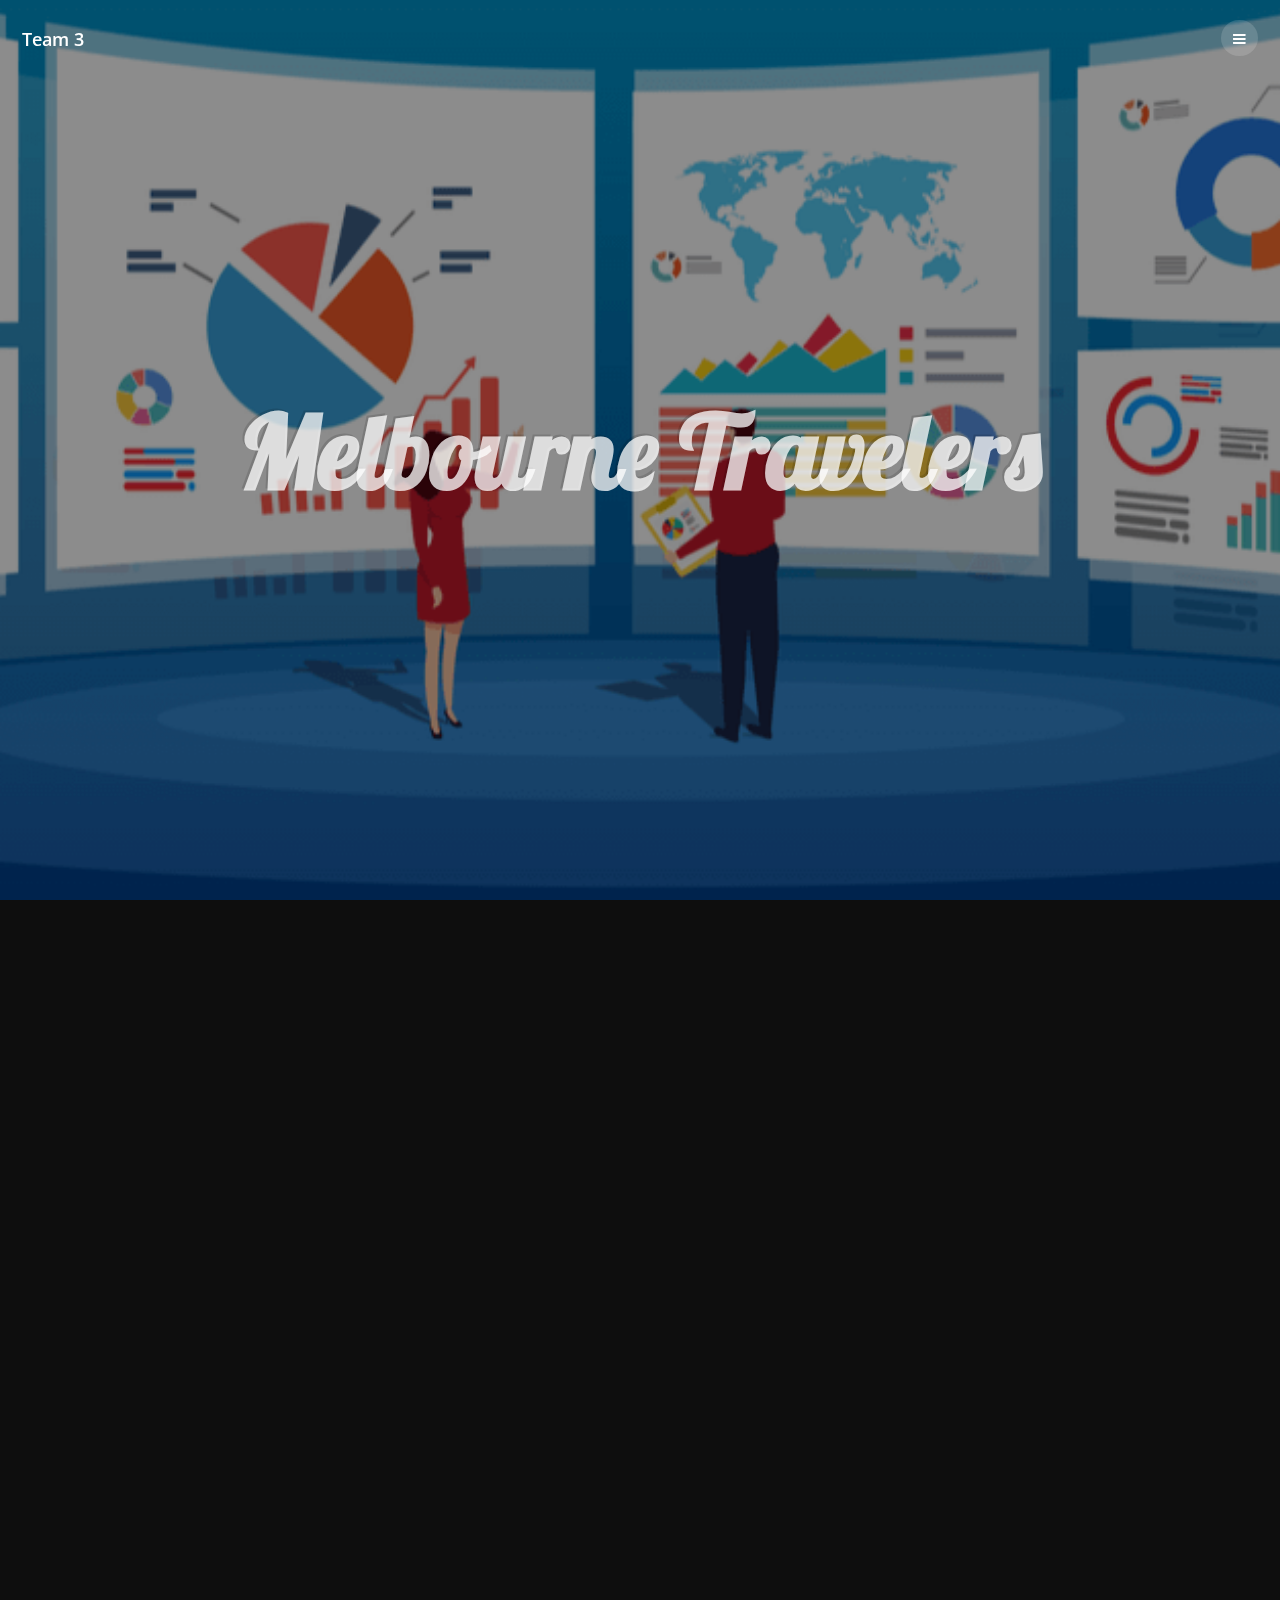
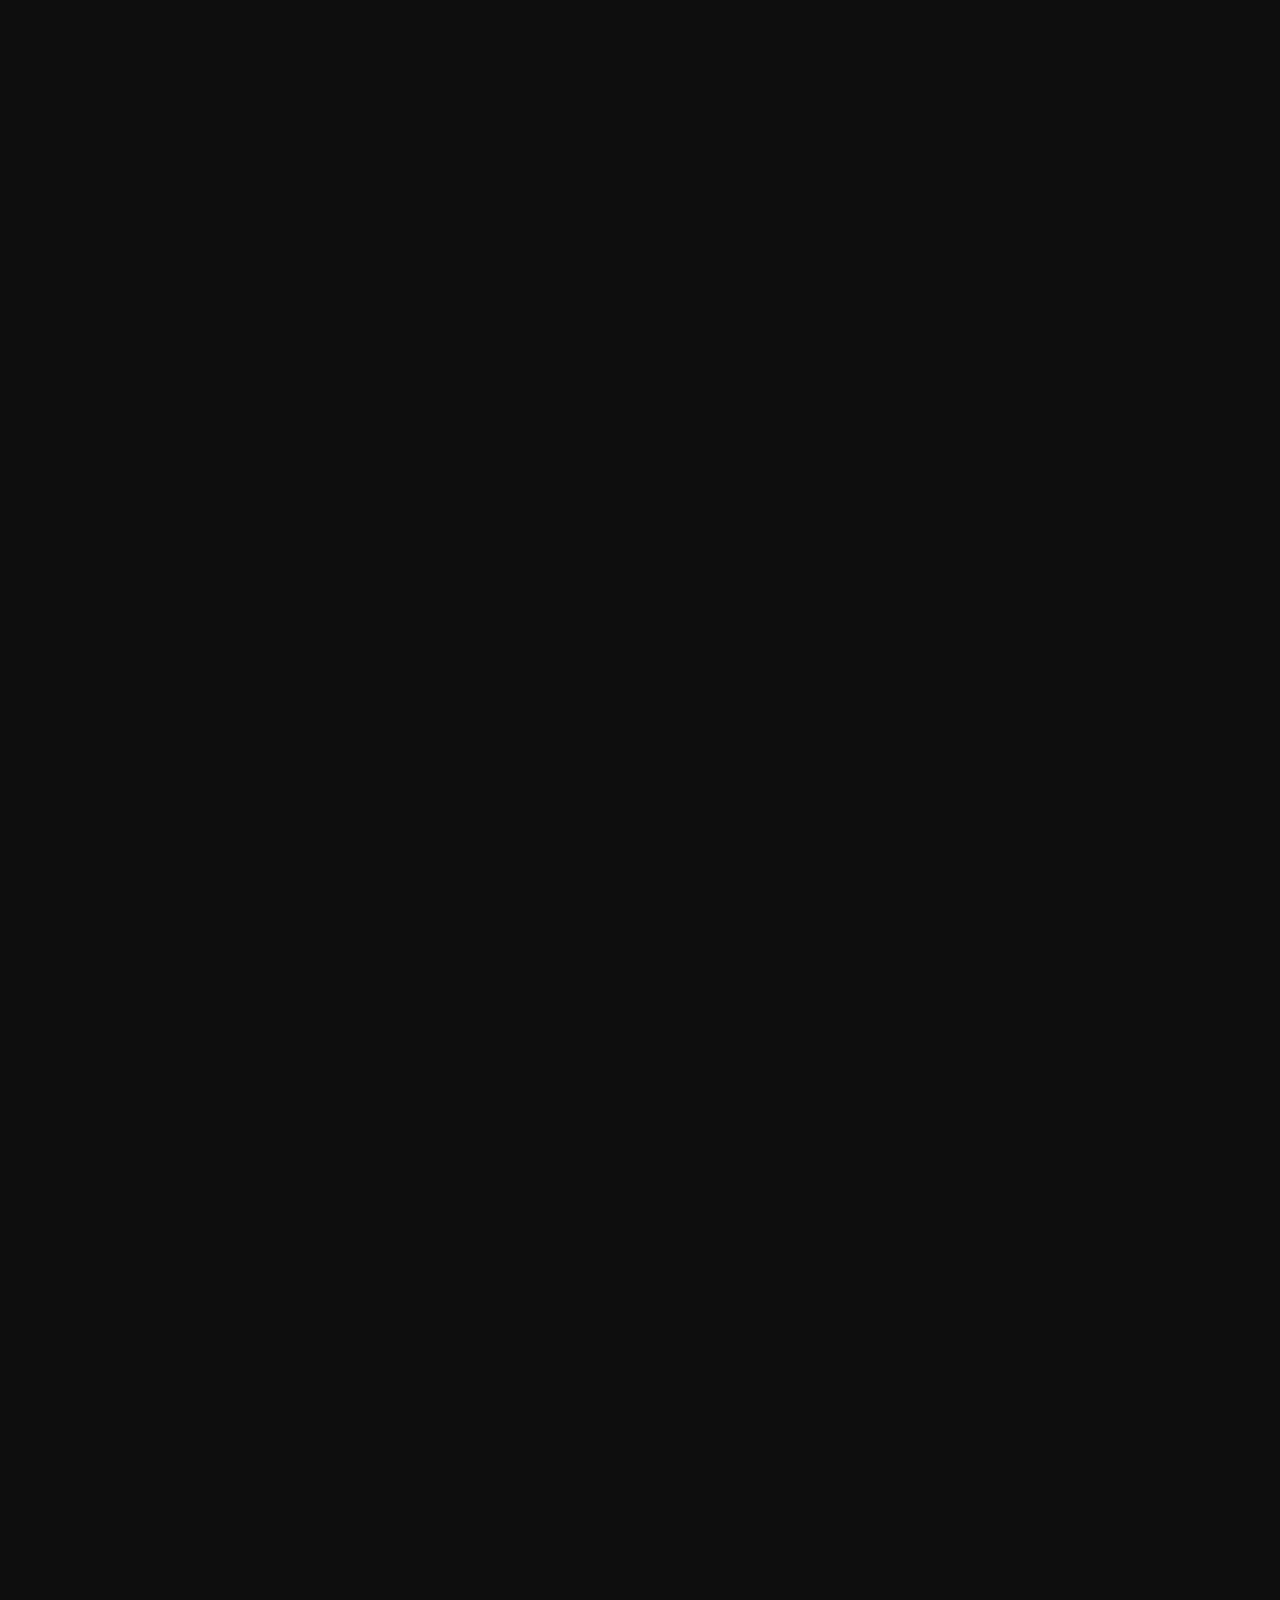
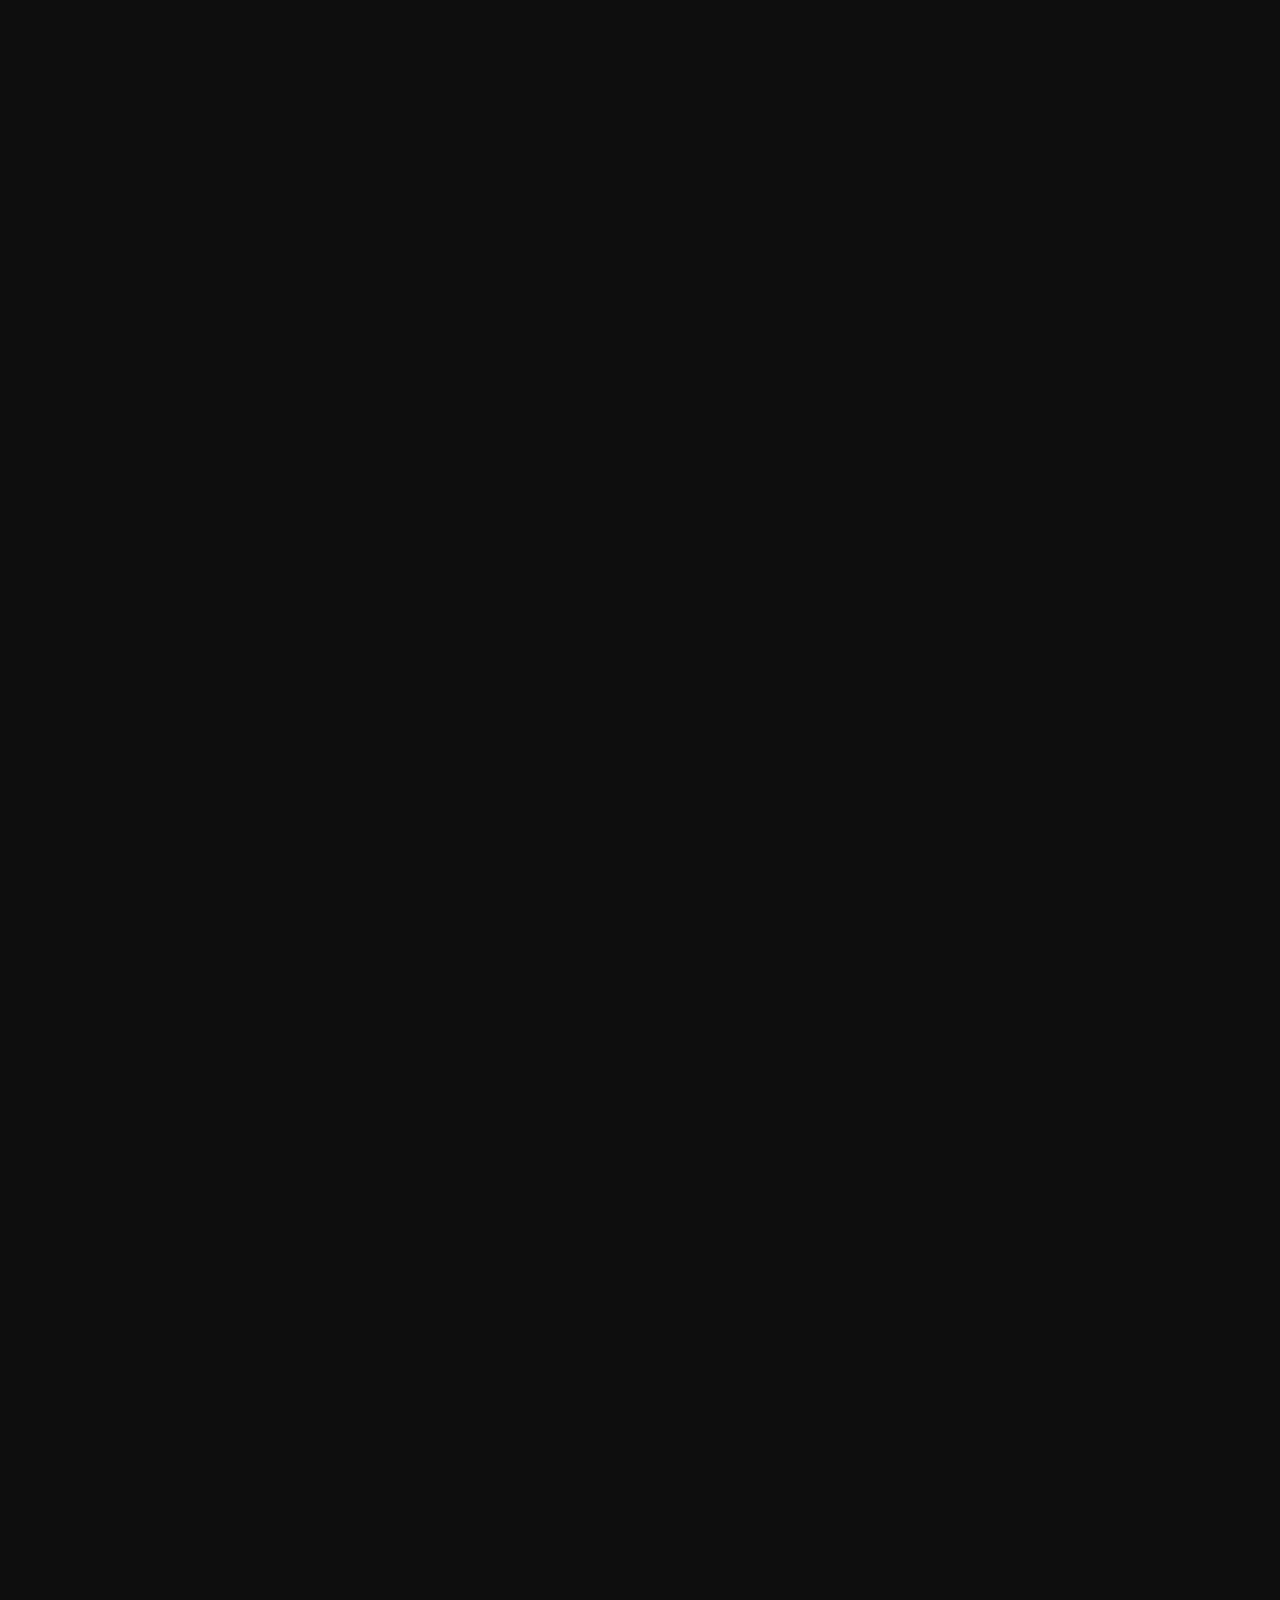
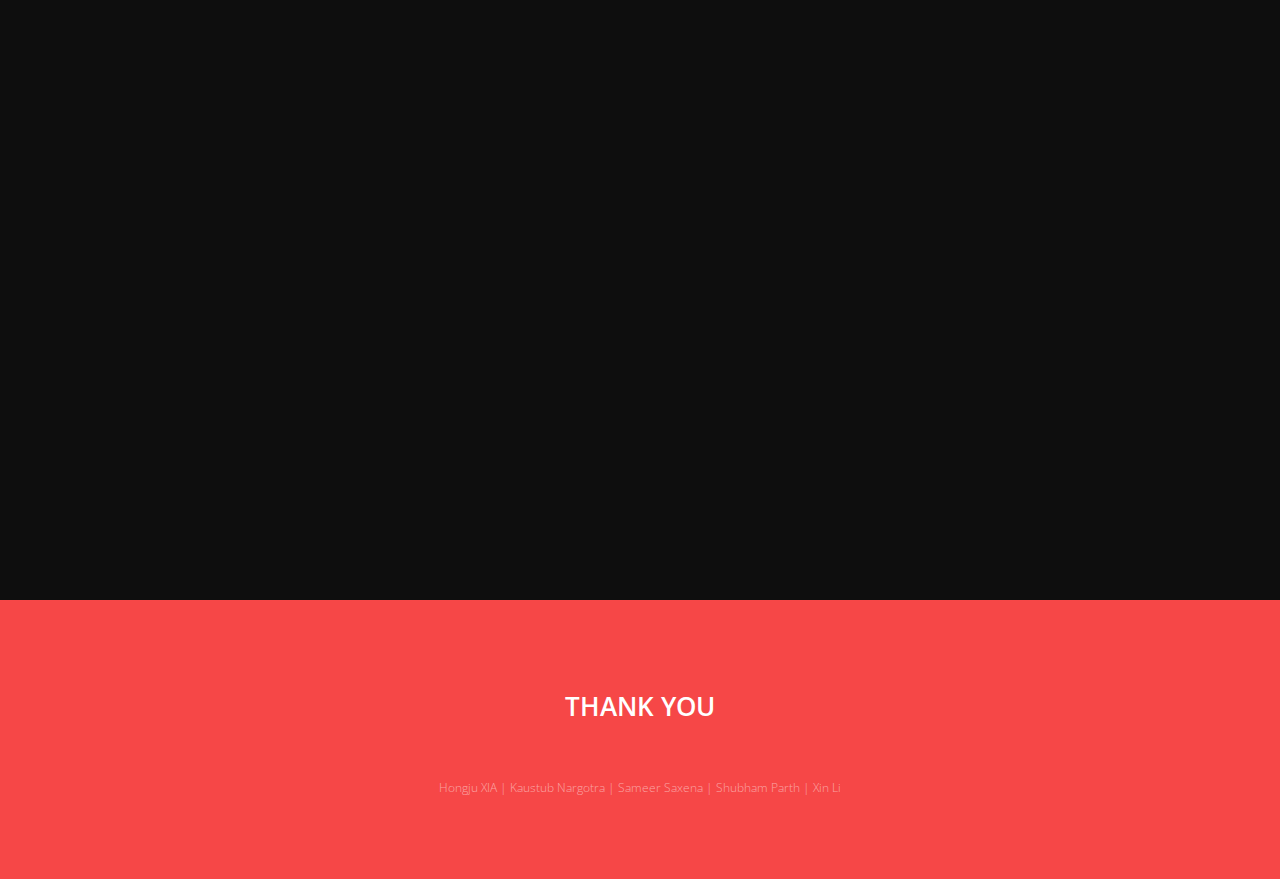
<file: index.html>
<!DOCTYPE HTML>

<html>
	<head>
		<title>Assignment 3</title>
		<meta charset="utf-8" />
		<meta name="viewport" content="width=device-width, initial-scale=1" />
		<link rel="stylesheet" href="assets/css/main.css" />
	</head>
	<body>

		
			<header id="header">
				<div class="logo"><a href="index.html">Team 3 <span></span></a></div>
				<a href="#menu"><span>Menu</span></a>
			</header>

		
			<nav id="menu">
				<ul class="links">
					<li><a href="index.html">Home</a></li>
					<li><a href="test1.html">Commute via Trains</a></li>
					<li><a href="test5.html">Commute via Tram</a></li>
					<li><a href="test6.html">Commute via Bus</a></li>
					<li><a href="test2.html">Point of Interest</a></li>
					<li><a href="test.html">Stay</a></li>
					<li><a href="test3.html">Directions from Google Maps</a></li>
					<li><a href="test4.html">Restaurants in Melbourne</a></li>
				
				</ul>
			</nav>

		
		
			<section id="banner" class="bg-img" data-bg="1.png">
				<div class="inner">
					<header>
						<h1>Melbourne Travelers</h1>
					</header>
				</div>
				<a href="#one" class="more">Learn More</a>
			</section>

		
			<section id="one" class="wrapper post bg-img" data-bg="2.jpg">
				<div class="inner">
					<article class="box">
						<header>
							<h2>Commute</h2>
							<p></p>
						</header>
						<div class="content">
							<p> This tells us how to commute
							</p>
						</div>
						<footer>
							<a href="test1.html" class="button alt">Learn More</a>
						</footer>
					</article>
				</div>
				<a href="#two" class="more">Learn More</a>
			</section>

		
			<section id="two" class="wrapper post bg-img" data-bg="3.jpg">
				<div class="inner">
					<article class="box">
						<header>
							<h2>Point of Interest</h2>
							
						</header>
						<div class="content">
							<p> This tells us about point of interests in Melbourne</p>
						</div>
						<footer>
							<a href="test2.html" class="button alt">Learn More</a>
						</footer>
					</article>
				</div>
				<a href="#three" class="more">Learn More</a>
			</section>

		
			<section id="three" class="wrapper post bg-img" data-bg="4.jpg">
				<div class="inner">
					<article class="box">
						<header>
							<h2>Accommodations</h2>
							
						</header>
						<div class="content">
							<p> This tells us about places where we can stay
							</p>
						</div>
						<footer>
							<a href="test.html" class="button alt">Learn More</a>
						</footer>
					</article>
				</div>
				<a href="#four" class="more">Learn More</a>
			</section>

		
			<section id="four" class="wrapper post bg-img" data-bg="6.jpg">
				<div class="inner">
					<article class="box">
						<header>
							<h2>Directions using Google Maps</h2>
							<p></p>
						</header>
						<div class="content">
							<p>This tells us about directions using google maps
								</p>
						</div>
						<footer>
							<a href="test3.html" class="button alt">Learn More</a>
						</footer>
					</article>
				</div>
				<a href="#five" class="more">Learn More</a>
			</section>

			<section id="five" class="wrapper post bg-img" data-bg="10.jpg">
				<div class="inner">
					<article class="box">
						<header>
							<h2>Restaurants, Cafes and Pubs in Melbourne</h2>
							<p></p>
						</header>
						<div class="content">
							<p>This tells us about restaurants, cafes and pubs in Melbourne
								</p>
						</div>
						<footer>
							<a href="test4.html" class="button alt">Learn More</a>
						</footer>
					</article>
				</div>
				<a href="#footer" class="more">Learn More</a>
			</section>


		
			<footer id="footer">
				<div class="inner">

					<h2>Thank You</h2>
							<div class="copyright">
									Hongju XIA |  Kaustub Nargotra | Sameer Saxena | Shubham Parth | Xin Li 
							</div>
		
		

				</div>
			</footer>

		
			<script src="assets/js/jquery.min.js"></script>
			<script src="assets/js/jquery.scrolly.min.js"></script>
			<script src="assets/js/jquery.scrollex.min.js"></script>
			<script src="assets/js/skel.min.js"></script>
			<script src="assets/js/util.js"></script>
			<script src="assets/js/main.js"></script>

	</body>
</html>
</file>
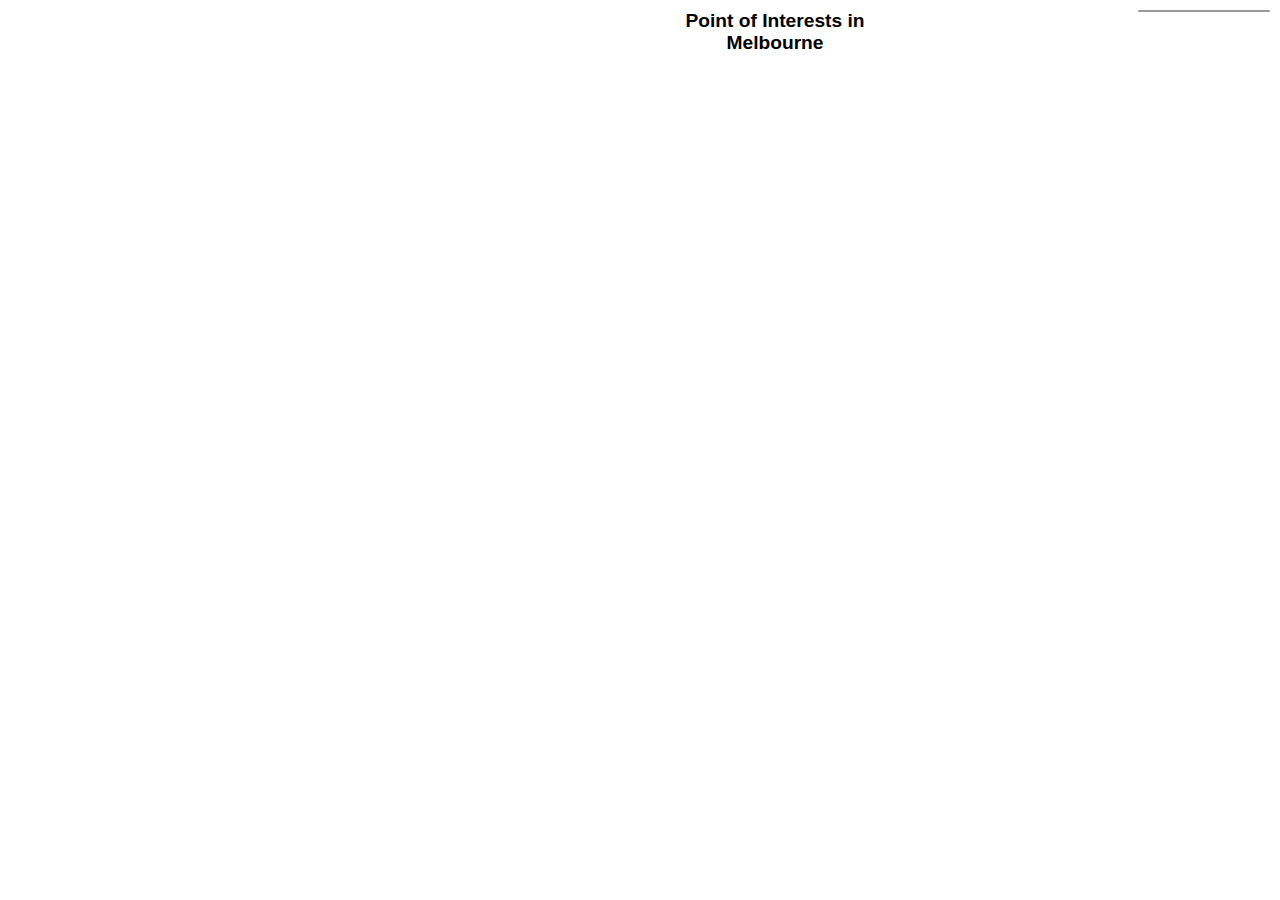
<file: index22.html>
<!DOCTYPE HTML>
<html lang="en">
<head>
<meta charset="utf-8">
<script src="https://api.mapbox.com/mapbox-gl-js/v1.12.0/mapbox-gl.js"></script>
<link href="https://api.mapbox.com/mapbox-gl-js/v1.12.0/mapbox-gl.css" rel="stylesheet">
<link href="style22.css" rel="stylesheet">
</head>
<body>
<div id="map"></div>
<div class="map-overlay" id="legend"></div>
<nav id="button"></nav>
<div class="map-overlay" id="title">
  <h2>Point of Interests in Melbourne</h2>
</div>
<div class="map-overlay1">
    <fieldset>
        <input
            id="feature-filter"
            type="text"
            placeholder="Filter results by name"
        />
    </fieldset>
    <div id="feature-listing" class="listing"></div>
</div>

<script>

mapboxgl.accessToken = 'pk.eyJ1Ijoic25vdzExMCIsImEiOiJja2Z2eXQ2MjcxZW4yMnJtdDM4d3hvcGpuIn0.rq89YS72BWaVmAxbicHp5g';
var map = new mapboxgl.Map({
  container: 'map', 
  style: 'mapbox://styles/snow110/ckgoquq1k0v3z19qhza87rztf'
});

var airports = [];

var popup = new mapboxgl.Popup({
  closeButton: false
});

var filterEl = document.getElementById('feature-filter');
var listingEl = document.getElementById('feature-listing');

function renderListings(features) {
  var empty = document.createElement('p');
  // Clear any existing listings
  listingEl.innerHTML = '';
  if (features.length) {
    features.forEach(function(feature) {
      var prop = feature.properties;
      var item = document.createElement('a');
      //item.href = prop.wikipedia;
      item.target = '_blank';
      item.textContent = prop.Feature_Name;
      item.addEventListener('mouseover', function() {
        // Highlight corresponding feature on the map
        popup
          .setLngLat(feature.geometry.coordinates)
          .setText(
            feature.properties.Feature_Name 
            
          )
          .addTo(map);
      });
      item.addEventListener('click', function () {
                // Geographic coordinates of the LineString
                /*var coordinates =feature.geometry.coordinates;

                // Pass the first coordinates in the LineString to `lngLatBounds` &
                // wrap each coordinate pair in `extend` to include them in the bounds
                // result. A variation of this technique could be applied to zooming
                // to the bounds of multiple Points or Polygon geomteries - it just
                // requires wrapping all the coordinates with the extend method.
                var bounds = coordinates.reduce(function (bounds, coord) {
                    return bounds.extend(coord);
                }, new mapboxgl.LngLatBounds(coordinates[0], coordinates[0]));

                map.fitBounds(bounds, {
                    padding: 20
                });*/
                map.flyTo({
                center: feature.geometry.coordinates,
                zoom: 17
                });
              
            });
      listingEl.appendChild(item);
    });

    // Show the filter input
    filterEl.parentNode.style.display = 'block';
  } else if (features.length === 0 && filterEl.value !== '') {
    empty.textContent = 'No results found';
    listingEl.appendChild(empty);
  } else {
    empty.textContent = 'Drag the map to populate results';
    listingEl.appendChild(empty);

    // Hide the filter input
    filterEl.parentNode.style.display = 'none';

    // remove features filter
    map.setFilter('landmarkers-cotjmb', ['has', 'Feature_Name']);
  }
}
function normalize(string) {
  return string.trim().toLowerCase();
}

function getUniqueFeatures(array, comparatorProperty) {
  var existingFeatureKeys = {};
  // Because features come from tiled vector data, feature geometries may be split
  // or duplicated across tile boundaries and, as a result, features may appear
  // multiple times in query results.
  var uniqueFeatures = array.filter(function(el) {
    if (existingFeatureKeys[el.properties[comparatorProperty]]) {
      return false;
    } else {
      existingFeatureKeys[el.properties[comparatorProperty]] = true;
      return true;
    }
  });

  return uniqueFeatures;
}



map.on('load', function() {
  // the code for adding a layer goes in here
  map.loadImage(
    'https://img.icons8.com/color/72/hospital-2.png',
    function (error, image) {
      if (error) throw error;
      map.addImage('health', image);});
  map.loadImage(
    'https://img.icons8.com/color/2x/shopping-mall.png',
    function (error, image) {
      if (error) throw error;
      map.addImage('retail', image);});
  map.loadImage(
    'https://img.icons8.com/color/2x/city-buildings.png',
    function (error, image) {
      if (error) throw error;
      map.addImage('mixed-use', image);});
  map.loadImage(
    'https://img.icons8.com/color/2x/church.png',
    function (error, image) {
      if (error) throw error;
      map.addImage('worship', image);});
  map.loadImage(
    'https://img.icons8.com/color/2x/city-railway-station.png',
    function (error, image) {
      if (error) throw error;
      map.addImage('transport', image);});
  map.loadImage(
    'https://img.icons8.com/color/2x/city-block.png',
    function (error, image) {
      if (error) throw error;
      map.addImage('community', image);});
   map.loadImage(
    'https://img.icons8.com/color/2x/school-building.png',
    function (error, image) {
      if (error) throw error;
      map.addImage('education', image);});
   map.loadImage(
    'https://img.icons8.com/color/2x/warehouse.png',
    function (error, image) {
      if (error) throw error;
      map.addImage('warehouse', image);});
  map.loadImage(
    'https://img.icons8.com/color/2x/kaaba.png',
    function (error, image) {
      if (error) throw error;
      map.addImage('assembly', image);});
   map.loadImage(
    'https://img.icons8.com/color/2x/national-park.png',
    function (error, image) {
      if (error) throw error;
      map.addImage('park', image);});
    map.loadImage(
    'https://img.icons8.com/color/2x/company.png',
    function (error, image) {
      if (error) throw error;
      map.addImage('office', image);});
    map.loadImage(
    'https://img.icons8.com/color/2x/skyscrapers.png',
    function (error, image) {
      if (error) throw error;
      map.addImage('purpose', image);});
  
  map.addLayer({
  // the data for which layer and what style goes in here
  id: 'water_new',
type: 'fill',
source: {
  type: 'vector',
  url: 'mapbox://mapbox.mapbox-streets-v8'
}, 
'source-layer': 'water',
"paint": {
  "fill-color": "#0066FF",
  "fill-opacity": 0.1
}
});

map.addLayer({
  // the data for which layer and what style goes in here
  id: 'land_new',
type: 'fill',
source: {
  type: 'vector',
  url: 'mapbox://mapbox.mapbox-streets-v8'
}, 
'source-layer': 'landuse',
"paint": {
  "fill-color": "green",
  "fill-opacity": 0.1
}
});
  var statusNames = ['Health_Services', 'Retail','Mixed_Use','Place_of_Worship','Transport','Community_Use','Education_Center',
  'Warehouse/Store', 'Place_Of_Assembly','Leisure/Recreation', 'Office','Purpose_Built'];
  let statusColors = ['black', 'green', 'purple','red', 'blue', 'orange', 'black'];
  var iconImages= ['health', 'retail', 'mixed-use', 'worship', 'transport', 'community', 'education', 'warehouse', 'assembly', 'park', 'office', 'purpose'];
  for (let i = 0; i < statusNames.length; i++) {
  let statusName = statusNames[i];
  let statusColor = statusColors[i];
  let iconImage = iconImages[i];
  map.addLayer({
  // the data for which layer and what style goes in here
  id: statusName,
type: 'symbol',
source: {
  type: 'vector',
  url: 'mapbox://snow110.2wi0922z'
}, 
'source-layer': 'landmarkers-cotjmb',
"layout":{
  "icon-image": iconImage,
  'icon-allow-overlap': true,
  "text-field": "{Feature_Name}",
  "text-font": [
        "DIN Offc Pro Medium",
        "Arial Unicode MS Bold"
      ],
      "text-size": 9,
      "text-offset": [0, 2],
  "icon-size": 0.3,
  //"text-field": 'church'
},
 'filter': ['==', 'Theme', statusName]
});
  // the map.addLayer function goes here
  /*
  let item = document.createElement('div');
let key = document.createElement('span');
key.className = 'legend-key';
key.style.backgroundColor = statusColor;

let value = document.createElement('span');
value.innerHTML = statusName;
item.appendChild(key);
item.appendChild(value);
legend.appendChild(item);
*/
var link = document.createElement('a');
link.href = '#';
link.className = 'active';
link.textContent = statusName;

var layers = document.getElementById('button');
layers.appendChild(link);

link.onclick = function (e) {
  let clickedLayer = this.textContent;
  e.preventDefault();
  e.stopPropagation();

  let visibility = map.getLayoutProperty(clickedLayer, 'visibility');

  if (visibility !== 'none') {
    map.setLayoutProperty(clickedLayer, 'visibility', 'none');
    this.className = '';
  } else {
    this.className = 'active';
    map.setLayoutProperty(clickedLayer, 'visibility', 'visible');
  }
};
}

//mouse move
map.on('mousemove', function(e) {
  // the code from steps 5-10 below MUST go in here
  let buildinginfo = map.queryRenderedFeatures(e.point, {
  layers: ['landmarkers-cotjmb']
});
if (buildinginfo.length > 0) {
  document.getElementById('info').innerHTML = '<p>' + buildinginfo[0].properties.Sub_Theme+ 
    '<p><em>' + buildinginfo[0].properties.Feature_Name + '</em></p>';
} else {
  document.getElementById('info').innerHTML = '<p>Hover over a shaded building for details.</p>';
}
});

map.on('mouseenter', 'landmarkers-cotjmb', function() {
  map.getCanvas().style.cursor = 'pointer';
});

map.on('moveend', function() {
    var features = map.queryRenderedFeatures({
      layers: ['landmarkers-cotjmb']
    });

    if (features) {
      var uniqueFeatures = getUniqueFeatures(features, 'Feature_Name');
      // Populate features for the listing overlay.
      renderListings(uniqueFeatures);

      // Clear the input container
      filterEl.value = '';

      // Store the current features in sn `airports` variable to
      // later use for filtering on `keyup`.
      airports = uniqueFeatures;
    }
  });
  
filterEl.addEventListener('keyup', function(e) {
    var value = normalize(e.target.value);

    // Filter visible features that don't match the input value.
    var filtered = airports.filter(function(feature) {
      var name = normalize(feature.properties.Feature_Name);
      
      return name.indexOf(value) > -1; 
    });
   

    // Populate the sidebar with filtered results
    renderListings(filtered);

    // Set the filter to populate features into the layer.
    if (filtered.length) {
      map.setFilter('landmarkers-cotjmb', [
        'match',
        ['get', 'Feature_Name'],
        filtered.map(function(feature) {
          return feature.properties.Feature_Name;
        }),
        true,
        false
      ]);
   
    }
  });
  
 renderListings([]);

// Change it back to a pan icon when it leaves.
map.on('mouseleave', 'landmarkers-cotjmb', function() {
  map.getCanvas().style.cursor = '';
});
map.on('click', 'landmarkers-cotjmb', function(e) {
  new mapboxgl.Popup()
  // the script in step 3 below must go in here 
  .setLngLat(e.lngLat)
 .setHTML('Theme: ' + e.features[0].properties.Theme + '<br>' +"Sub Theme: "+ e.features[0].properties.Sub_Theme)
 .addTo(map);
});
});
map.addControl(new mapboxgl.NavigationControl());

</script>

</body>
</html>
</file>
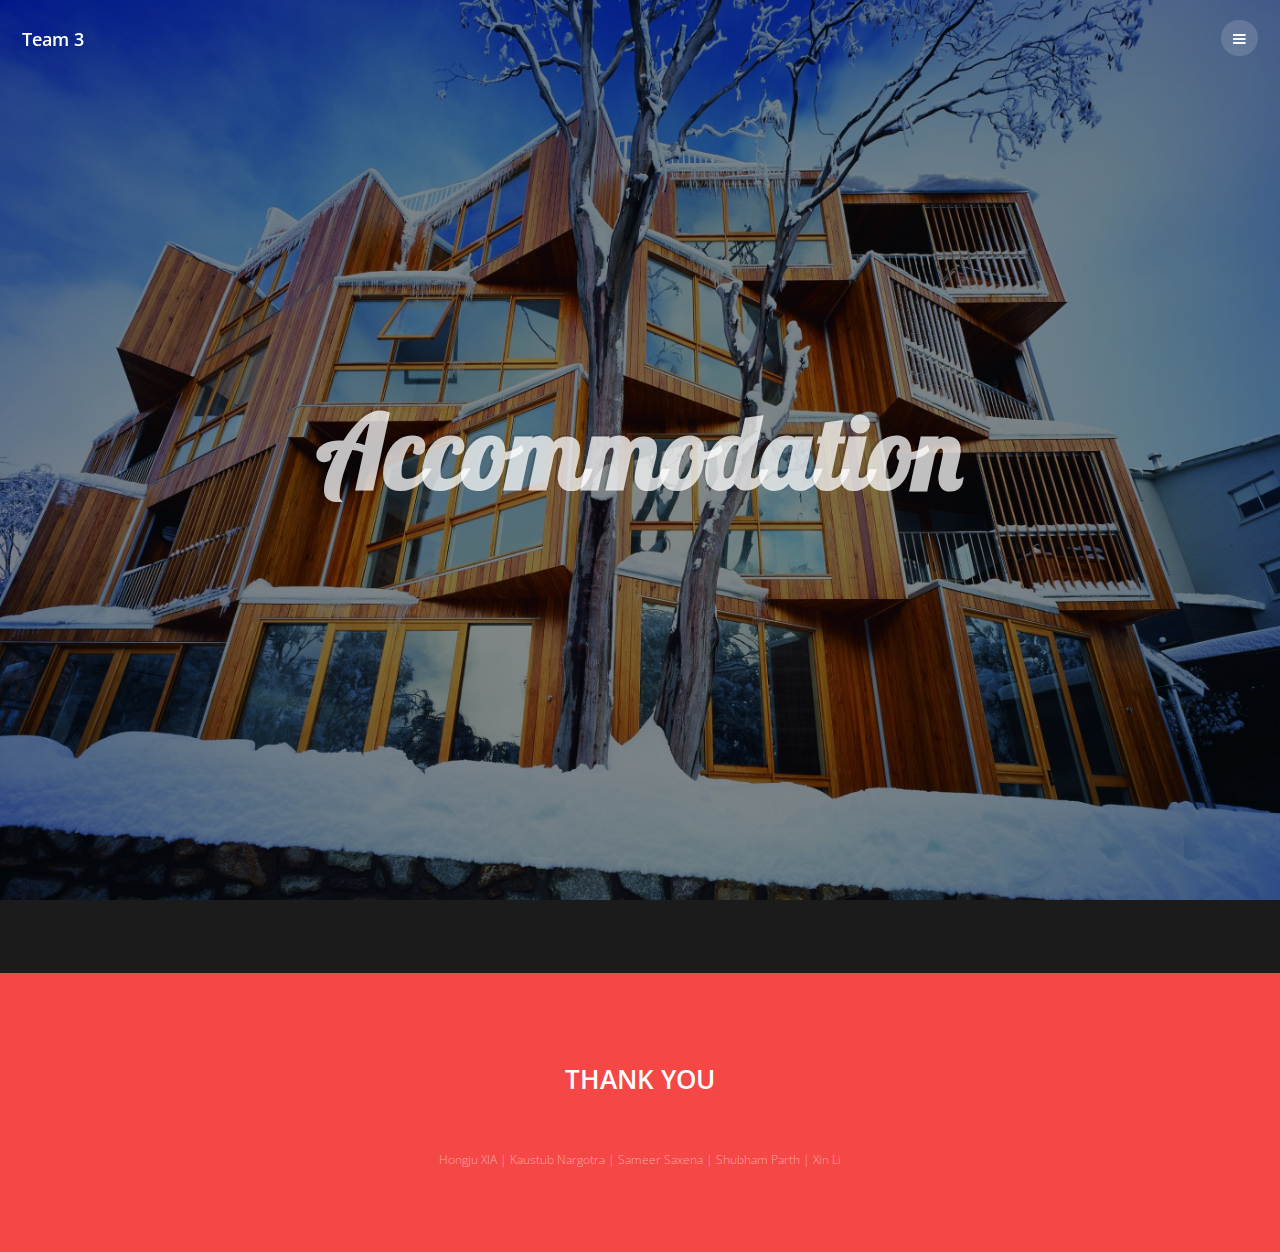
<file: test.html>
<!DOCTYPE HTML>

<html>
	<head>
		<title>Team 3</title>
		<meta charset="utf-8" />
		<meta name="viewport" content="width=device-width, initial-scale=1" />
		<link rel="stylesheet" href="assets/css/main.css" />
	</head>
	<body>

		
			<header id="header">
				<div class="logo"><a href="index.html">Team 3 <span></span></a></div>
				<a href="#menu"><span>Menu</span></a>
			</header>

		
			<nav id="menu">
				<ul class="links">
					<li><a href="index.html">Home</a></li>
					<li><a href="test1.html">Commute via Trains</a></li>
					<li><a href="test5.html">Commute via Tram</a></li>
					<li><a href="test6.html">Commute via Bus</a></li>
					<li><a href="test2.html">Point of Interest</a></li>
					<li><a href="test.html">Stay</a></li>
					<li><a href="test3.html">Directions from Google Maps</a></li>
					<li><a href="test4.html">Restaurants in Melbourne</a></li>
				
				</ul>
			</nav>

		
		
			<section id="banner" class="bg-img" data-bg="8.jpg">
				<div class="inner">
					<header>
						<h1>Accommodation</h1>
					</header>
				</div>
				<a href="#hii" class="more">Learn More</a>
			</section>

  
<center>
<div id="hii">
	<div class='tableauPlaceholder' id='viz1603956300617' style='position: relative'><noscript><a href='#'><img alt=' ' src='https:&#47;&#47;public.tableau.com&#47;static&#47;images&#47;Ac&#47;Accommodation_16039562705550&#47;Dashboard1&#47;1_rss.png' style='border: none' /></a></noscript><object class='tableauViz'  style='display:none;'><param name='host_url' value='https%3A%2F%2Fpublic.tableau.com%2F' /> <param name='embed_code_version' value='3' /> <param name='site_root' value='' /><param name='name' value='Accommodation_16039562705550&#47;Dashboard1' /><param name='tabs' value='no' /><param name='toolbar' value='yes' /><param name='static_image' value='https:&#47;&#47;public.tableau.com&#47;static&#47;images&#47;Ac&#47;Accommodation_16039562705550&#47;Dashboard1&#47;1.png' /> <param name='animate_transition' value='yes' /><param name='display_static_image' value='yes' /><param name='display_spinner' value='yes' /><param name='display_overlay' value='yes' /><param name='display_count' value='yes' /><param name='language' value='en' /><param name='filter' value='publish=yes' /></object></div>                <script type='text/javascript'>                    var divElement = document.getElementById('viz1603956300617');                    var vizElement = divElement.getElementsByTagName('object')[0];                    if ( divElement.offsetWidth > 800 ) { vizElement.style.width='1400px';vizElement.style.height='827px';} else if ( divElement.offsetWidth > 500 ) { vizElement.style.width='1400px';vizElement.style.height='827px';} else { vizElement.style.width='100%';vizElement.style.height='1627px';}                     var scriptElement = document.createElement('script');                    scriptElement.src = 'https://public.tableau.com/javascripts/api/viz_v1.js';                    vizElement.parentNode.insertBefore(scriptElement, vizElement);                </script>
	<br>
	<br>
	<br>
	<div class='tableauPlaceholder' id='viz1603956522886' style='position: relative'><noscript><a href='#'><img alt=' ' src='https:&#47;&#47;public.tableau.com&#47;static&#47;images&#47;Ac&#47;Accommodation_16039562705550&#47;Dashboard2&#47;1_rss.png' style='border: none' /></a></noscript><object class='tableauViz'  style='display:none;'><param name='host_url' value='https%3A%2F%2Fpublic.tableau.com%2F' /> <param name='embed_code_version' value='3' /> <param name='site_root' value='' /><param name='name' value='Accommodation_16039562705550&#47;Dashboard2' /><param name='tabs' value='no' /><param name='toolbar' value='yes' /><param name='static_image' value='https:&#47;&#47;public.tableau.com&#47;static&#47;images&#47;Ac&#47;Accommodation_16039562705550&#47;Dashboard2&#47;1.png' /> <param name='animate_transition' value='yes' /><param name='display_static_image' value='yes' /><param name='display_spinner' value='yes' /><param name='display_overlay' value='yes' /><param name='display_count' value='yes' /><param name='language' value='en' /><param name='filter' value='publish=yes' /></object></div>                <script type='text/javascript'>                    var divElement = document.getElementById('viz1603956522886');                    var vizElement = divElement.getElementsByTagName('object')[0];                    if ( divElement.offsetWidth > 800 ) { vizElement.style.width='1400px';vizElement.style.height='827px';} else if ( divElement.offsetWidth > 500 ) { vizElement.style.width='1400px';vizElement.style.height='827px';} else { vizElement.style.width='100%';vizElement.style.height='1677px';}                     var scriptElement = document.createElement('script');                    scriptElement.src = 'https://public.tableau.com/javascripts/api/viz_v1.js';                    vizElement.parentNode.insertBefore(scriptElement, vizElement);                </script>
	</div>
		<footer id="footer">
			<div class="inner">

				<h2>Thank You</h2>
						<div class="copyright">
								Hongju XIA |  Kaustub Nargotra | Sameer Saxena | Shubham Parth | Xin Li 
						</div>
	
	

			</div>
		</footer>

		
			<script src="assets/js/jquery.min.js"></script>
			<script src="assets/js/jquery.scrolly.min.js"></script>
			<script src="assets/js/jquery.scrollex.min.js"></script>
			<script src="assets/js/skel.min.js"></script>
			<script src="assets/js/util.js"></script>
			<script src="assets/js/main.js"></script>

</body>
</html>
</file>
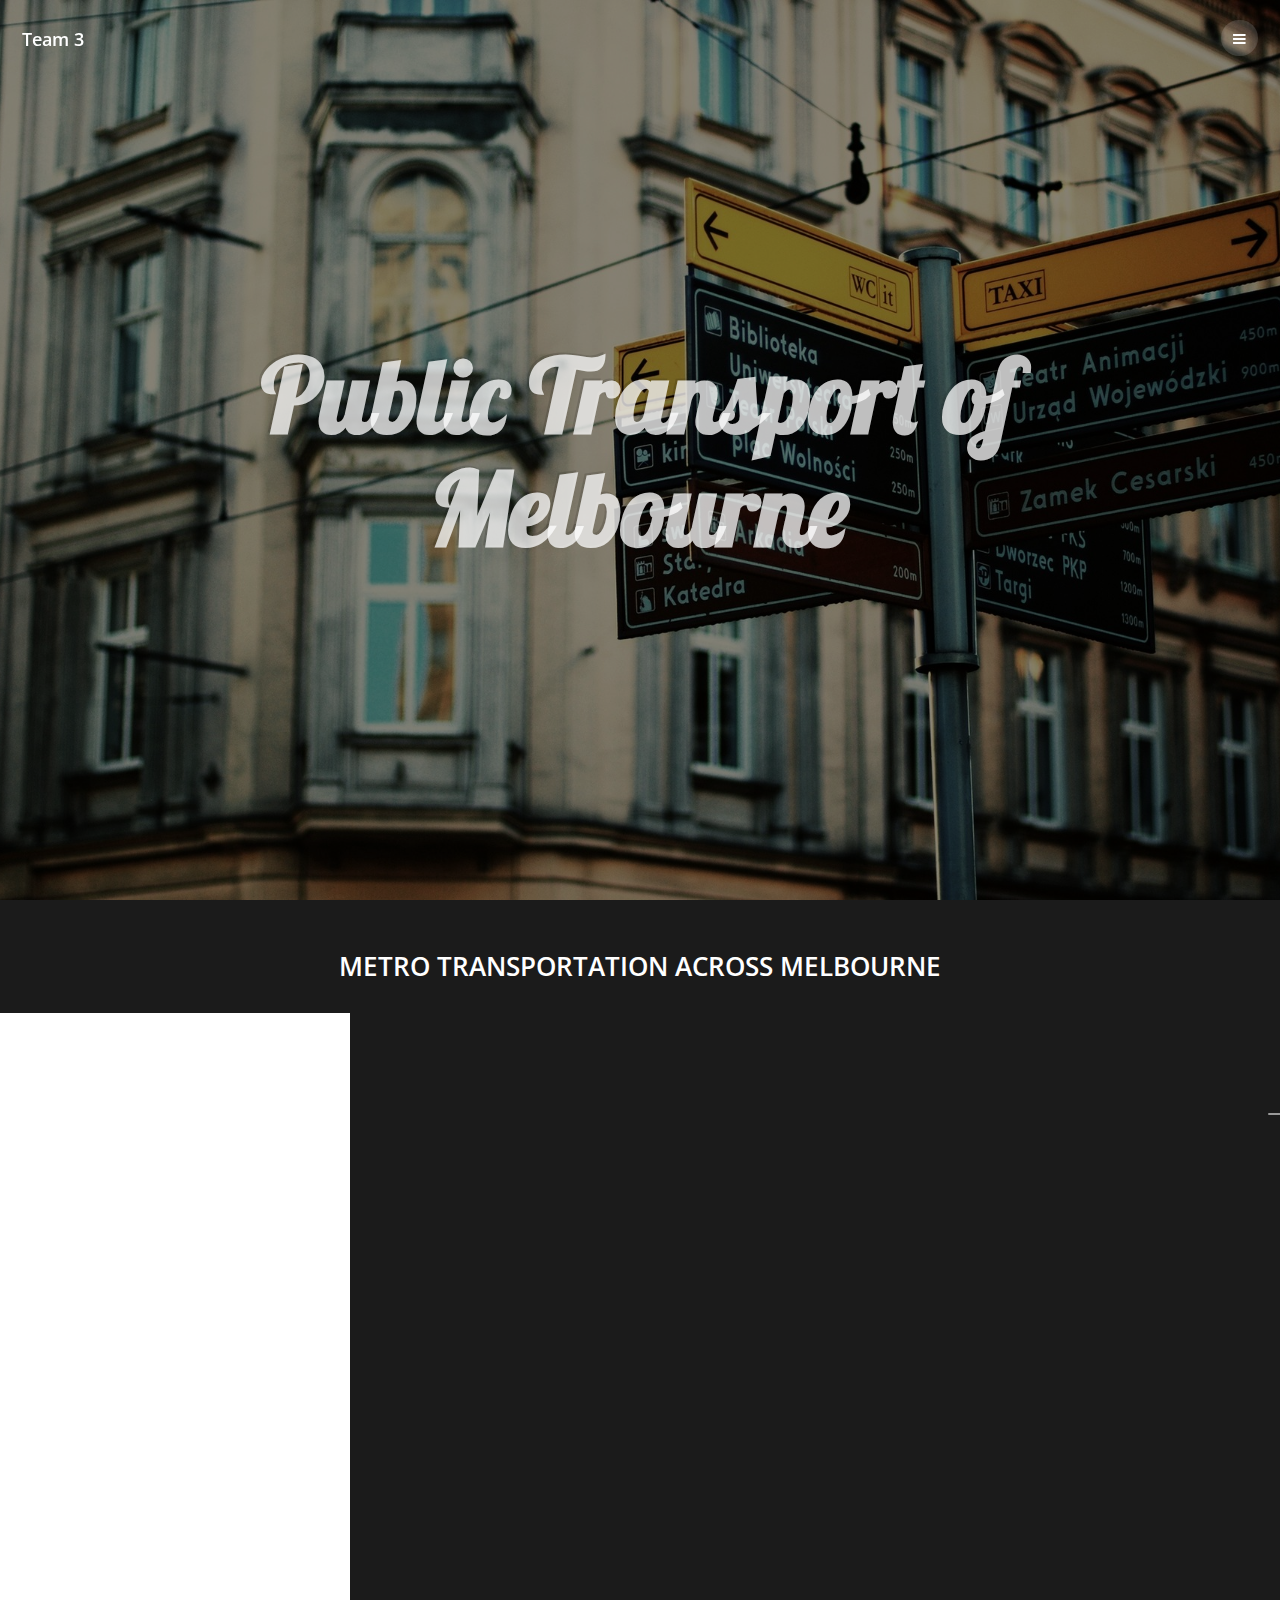
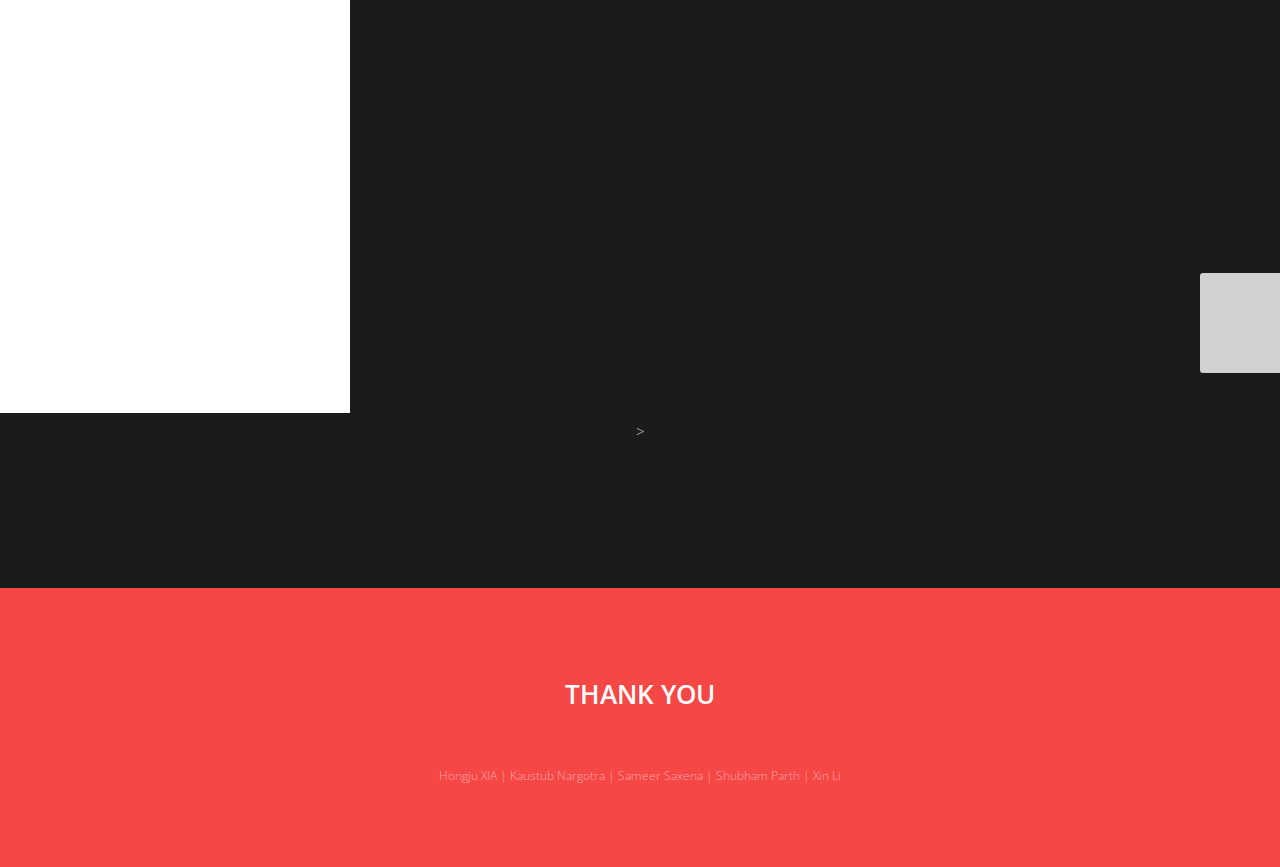
<file: test1.html>
<!DOCTYPE HTML>

<html>
	<head>
		<title>Team 3</title>
		<meta charset="utf-8" />
		<meta name="viewport" content="width=device-width, initial-scale=1" />
		<link rel="stylesheet" href="assets/css/main.css" />
	</head>
	<body>

		
			<header id="header">
				<div class="logo"><a href="index.html">Team 3 <span></span></a></div>
				<a href="#menu"><span>Menu</span></a>
			</header>

		
			<nav id="menu">
				<ul class="links">
					<li><a href="index.html">Home</a></li>
					<li><a href="test1.html">Commute via Trains</a></li>
					<li><a href="test5.html">Commute via Tram</a></li>
					<li><a href="test6.html">Commute via Bus</a></li>
					<li><a href="test2.html">Point of Interest</a></li>
					<li><a href="test.html">Stay</a></li>
					<li><a href="test3.html">Directions from Google Maps</a></li>
					<li><a href="test4.html">Restaurants in Melbourne</a></li>
				
				</ul>
			</nav>

		
		
			<section id="banner" class="bg-img" data-bg="7.jpg">
				<div class="inner">
					<header>
						<h1>Public Transport of Melbourne</h1>
					</header>
				</div>
				<a href="#qwe" class="more">Learn More</a>
			</section>

 </div>
 <div id = "qwe">
	 <center>
		 <br>

		 <br>
		 <h2> Metro Transportation across Melbourne </h2>

		 <iframe src="index11.html"  width="1400" height="1000"  frameborder="0" scrolling="auto" class="frame-area"></iframe>></iframe>
		 <br>
		 <br>
		 <br>
		 <div class='tableauPlaceholder' id='viz1603955864548' style='position: relative'><noscript><a href='#'><img alt=' ' src='https:&#47;&#47;public.tableau.com&#47;static&#47;images&#47;Tr&#47;TrainDashboard_16039558451850&#47;Dashboard1&#47;1_rss.png' style='border: none' /></a></noscript><object class='tableauViz'  style='display:none;'><param name='host_url' value='https%3A%2F%2Fpublic.tableau.com%2F' /> <param name='embed_code_version' value='3' /> <param name='site_root' value='' /><param name='name' value='TrainDashboard_16039558451850&#47;Dashboard1' /><param name='tabs' value='no' /><param name='toolbar' value='yes' /><param name='static_image' value='https:&#47;&#47;public.tableau.com&#47;static&#47;images&#47;Tr&#47;TrainDashboard_16039558451850&#47;Dashboard1&#47;1.png' /> <param name='animate_transition' value='yes' /><param name='display_static_image' value='yes' /><param name='display_spinner' value='yes' /><param name='display_overlay' value='yes' /><param name='display_count' value='yes' /><param name='language' value='en' /><param name='filter' value='publish=yes' /></object></div>                <script type='text/javascript'>                    var divElement = document.getElementById('viz1603955864548');                    var vizElement = divElement.getElementsByTagName('object')[0];                    if ( divElement.offsetWidth > 800 ) { vizElement.style.width='1400px';vizElement.style.height='827px';} else if ( divElement.offsetWidth > 500 ) { vizElement.style.width='1400px';vizElement.style.height='827px';} else { vizElement.style.width='100%';vizElement.style.height='727px';}                     var scriptElement = document.createElement('script');                    scriptElement.src = 'https://public.tableau.com/javascripts/api/viz_v1.js';                    vizElement.parentNode.insertBefore(scriptElement, vizElement);                </script>
		<br>
		<br>
		<div class='tableauPlaceholder' id='viz1603956017627' style='position: relative'><noscript><a href='#'><img alt=' ' src='https:&#47;&#47;public.tableau.com&#47;static&#47;images&#47;Tr&#47;TrainDashboard_16039558451850&#47;Dashboard2&#47;1_rss.png' style='border: none' /></a></noscript><object class='tableauViz'  style='display:none;'><param name='host_url' value='https%3A%2F%2Fpublic.tableau.com%2F' /> <param name='embed_code_version' value='3' /> <param name='site_root' value='' /><param name='name' value='TrainDashboard_16039558451850&#47;Dashboard2' /><param name='tabs' value='no' /><param name='toolbar' value='yes' /><param name='static_image' value='https:&#47;&#47;public.tableau.com&#47;static&#47;images&#47;Tr&#47;TrainDashboard_16039558451850&#47;Dashboard2&#47;1.png' /> <param name='animate_transition' value='yes' /><param name='display_static_image' value='yes' /><param name='display_spinner' value='yes' /><param name='display_overlay' value='yes' /><param name='display_count' value='yes' /><param name='language' value='en' /><param name='filter' value='publish=yes' /></object></div>                <script type='text/javascript'>                    var divElement = document.getElementById('viz1603956017627');                    var vizElement = divElement.getElementsByTagName('object')[0];                    if ( divElement.offsetWidth > 800 ) { vizElement.style.width='1400px';vizElement.style.height='827px';} else if ( divElement.offsetWidth > 500 ) { vizElement.style.width='1400px';vizElement.style.height='827px';} else { vizElement.style.width='100%';vizElement.style.height='1327px';}                     var scriptElement = document.createElement('script');                    scriptElement.src = 'https://public.tableau.com/javascripts/api/viz_v1.js';                    vizElement.parentNode.insertBefore(scriptElement, vizElement);                </script>
		</div>
		<br>
		<br>
</center>
</div>
		
		<footer id="footer">
			<div class="inner">

				<h2>Thank You</h2>
						<div class="copyright">
								Hongju XIA |  Kaustub Nargotra | Sameer Saxena | Shubham Parth | Xin Li 
						</div>
	
	

			</div>
		</footer>

		
			<script src="assets/js/jquery.min.js"></script>
			<script src="assets/js/jquery.scrolly.min.js"></script>
			<script src="assets/js/jquery.scrollex.min.js"></script>
			<script src="assets/js/skel.min.js"></script>
			<script src="assets/js/util.js"></script>
			<script src="assets/js/main.js"></script>

</body>
</html>
</file>
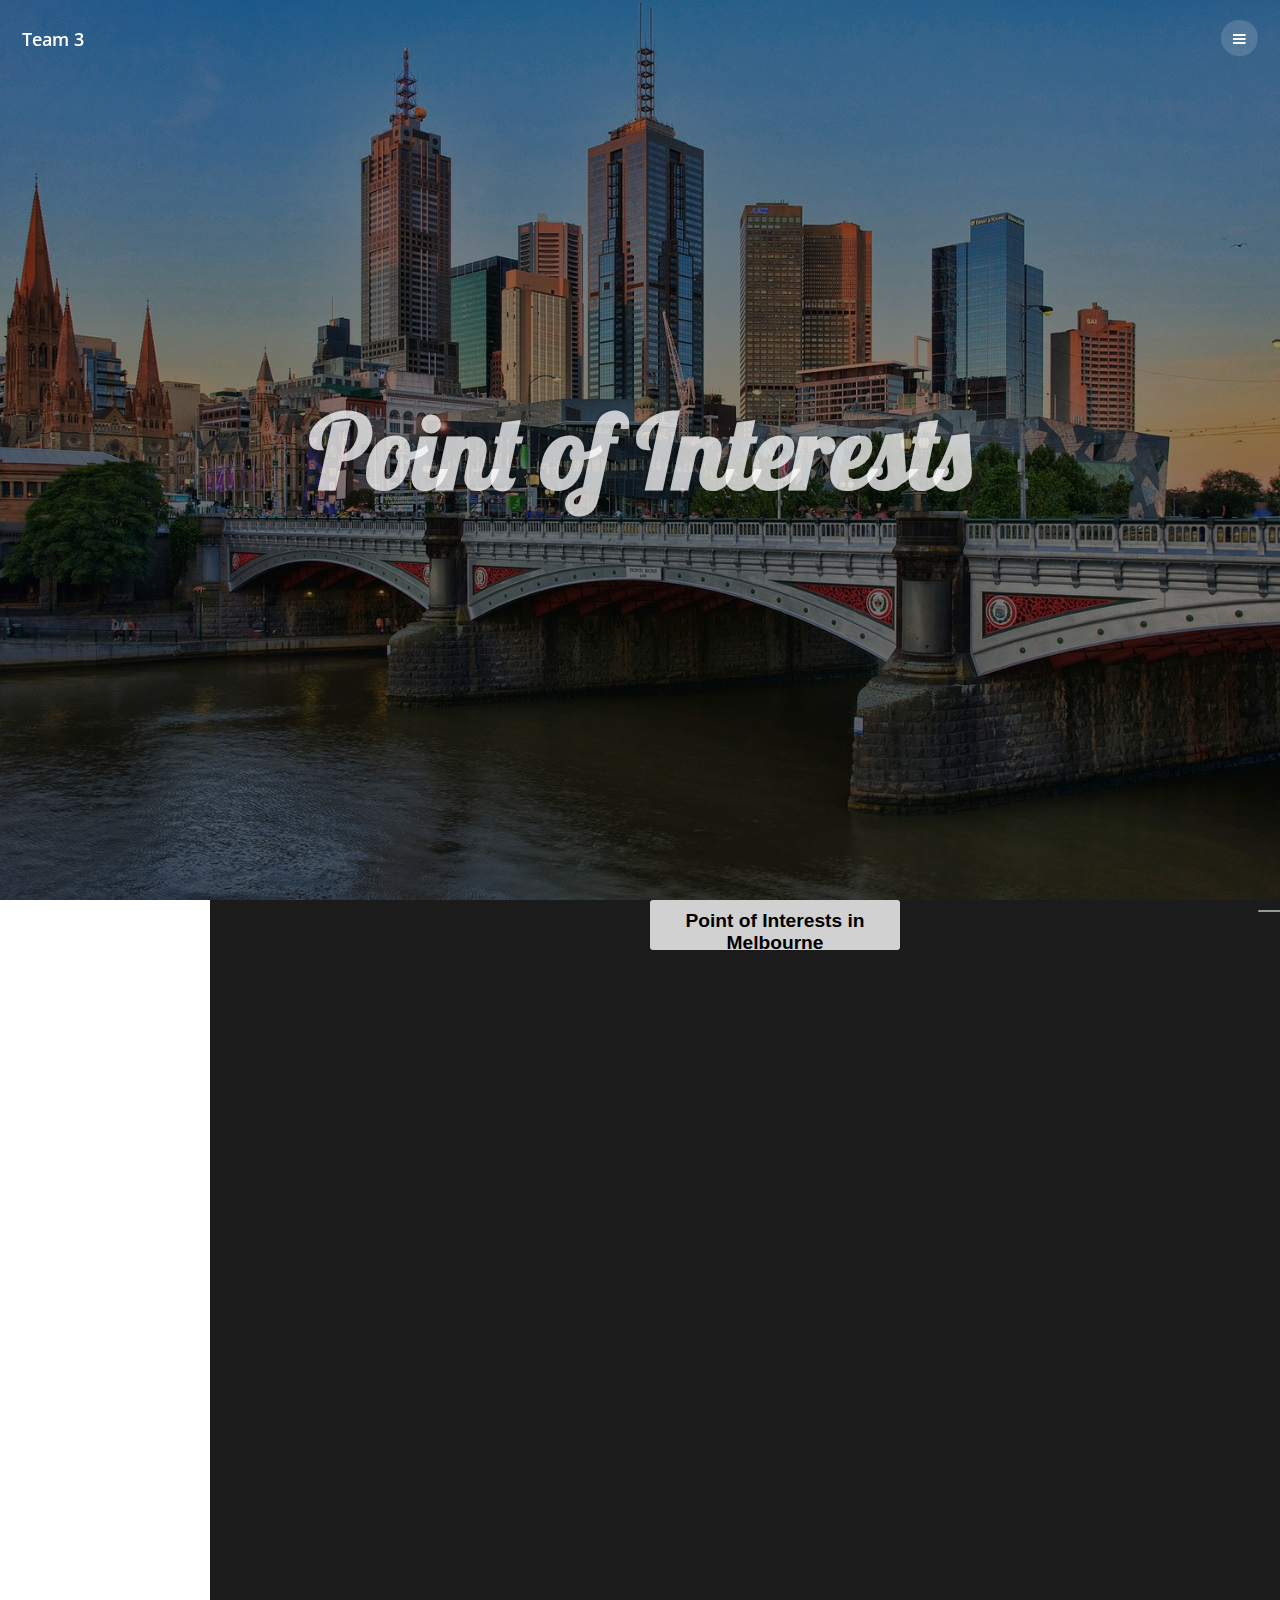
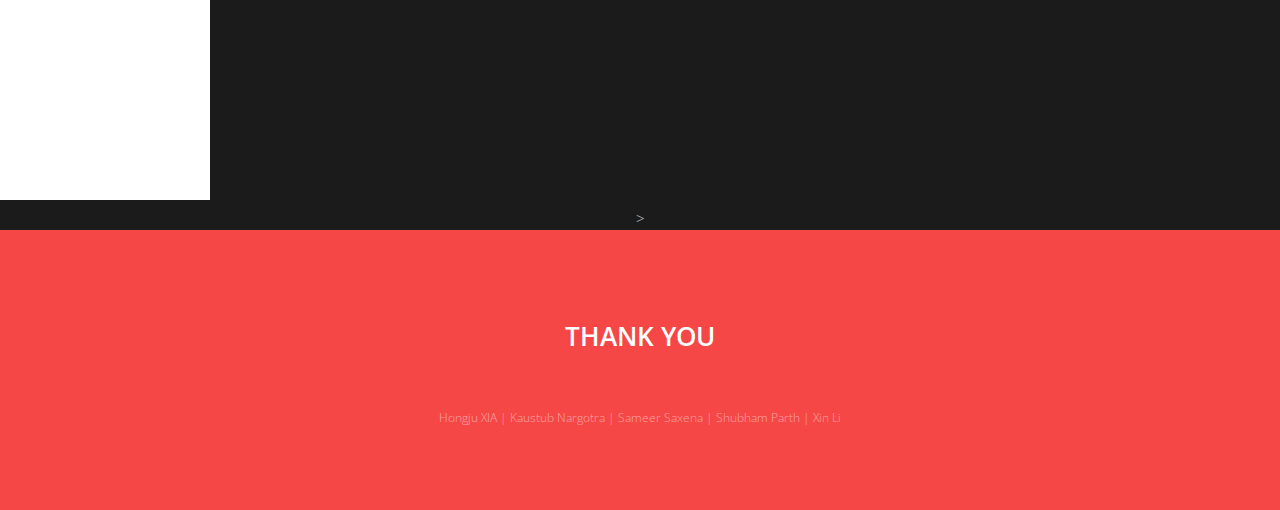
<file: test2.html>
<!DOCTYPE HTML>

<html>
	<head>
		<title>Team 3</title>
		<meta charset="utf-8" />
		<meta name="viewport" content="width=device-width, initial-scale=1" />
		<link rel="stylesheet" href="assets/css/main.css" />
	</head>
	<body>

		
			<header id="header">
				<div class="logo"><a href="index.html">Team 3<span></span></a></div>
				<a href="#menu"><span>Menu</span></a>
			</header>

		
			<nav id="menu">
				<ul class="links">
					<li><a href="index.html">Home</a></li>
					<li><a href="test1.html">Commute via Trains</a></li>
					<li><a href="test5.html">Commute via Tram</a></li>
					<li><a href="test6.html">Commute via Bus</a></li>
					<li><a href="test2.html">Point of Interest</a></li>
					<li><a href="test.html">Stay</a></li>
					<li><a href="test3.html">Directions from Google Maps</a></li>
					<li><a href="test4.html">Restaurants in Melbourne</a></li>
				
				</ul>
			</nav>

		
		
			<section id="banner" class="bg-img" data-bg="9.jpg">
				<div class="inner">
					<header>
						<h1>Point of Interests</h1>
					</header>
				</div>
				<a href="#hihi" class="more">Learn More</a>
			</section>
		</div>
	<div id = "hihi">
		<center>
		<iframe src="index22.html"  width="1400" height="900"  frameborder="0" scrolling="auto" class="frame-area"></iframe>></iframe>
	</center>
	</div>
				<footer id="footer">
					<div class="inner">
		
						<h2>Thank You</h2>
								<div class="copyright">
										Hongju XIA |  Kaustub Nargotra | Sameer Saxena | Shubham Parth | Xin Li 
								</div>
			
			

					</div>
				</footer>

		
			<script src="assets/js/jquery.min.js"></script>
			<script src="assets/js/jquery.scrolly.min.js"></script>
			<script src="assets/js/jquery.scrollex.min.js"></script>
			<script src="assets/js/skel.min.js"></script>
			<script src="assets/js/util.js"></script>
			<script src="assets/js/main.js"></script>

</body>
</html>
</file>
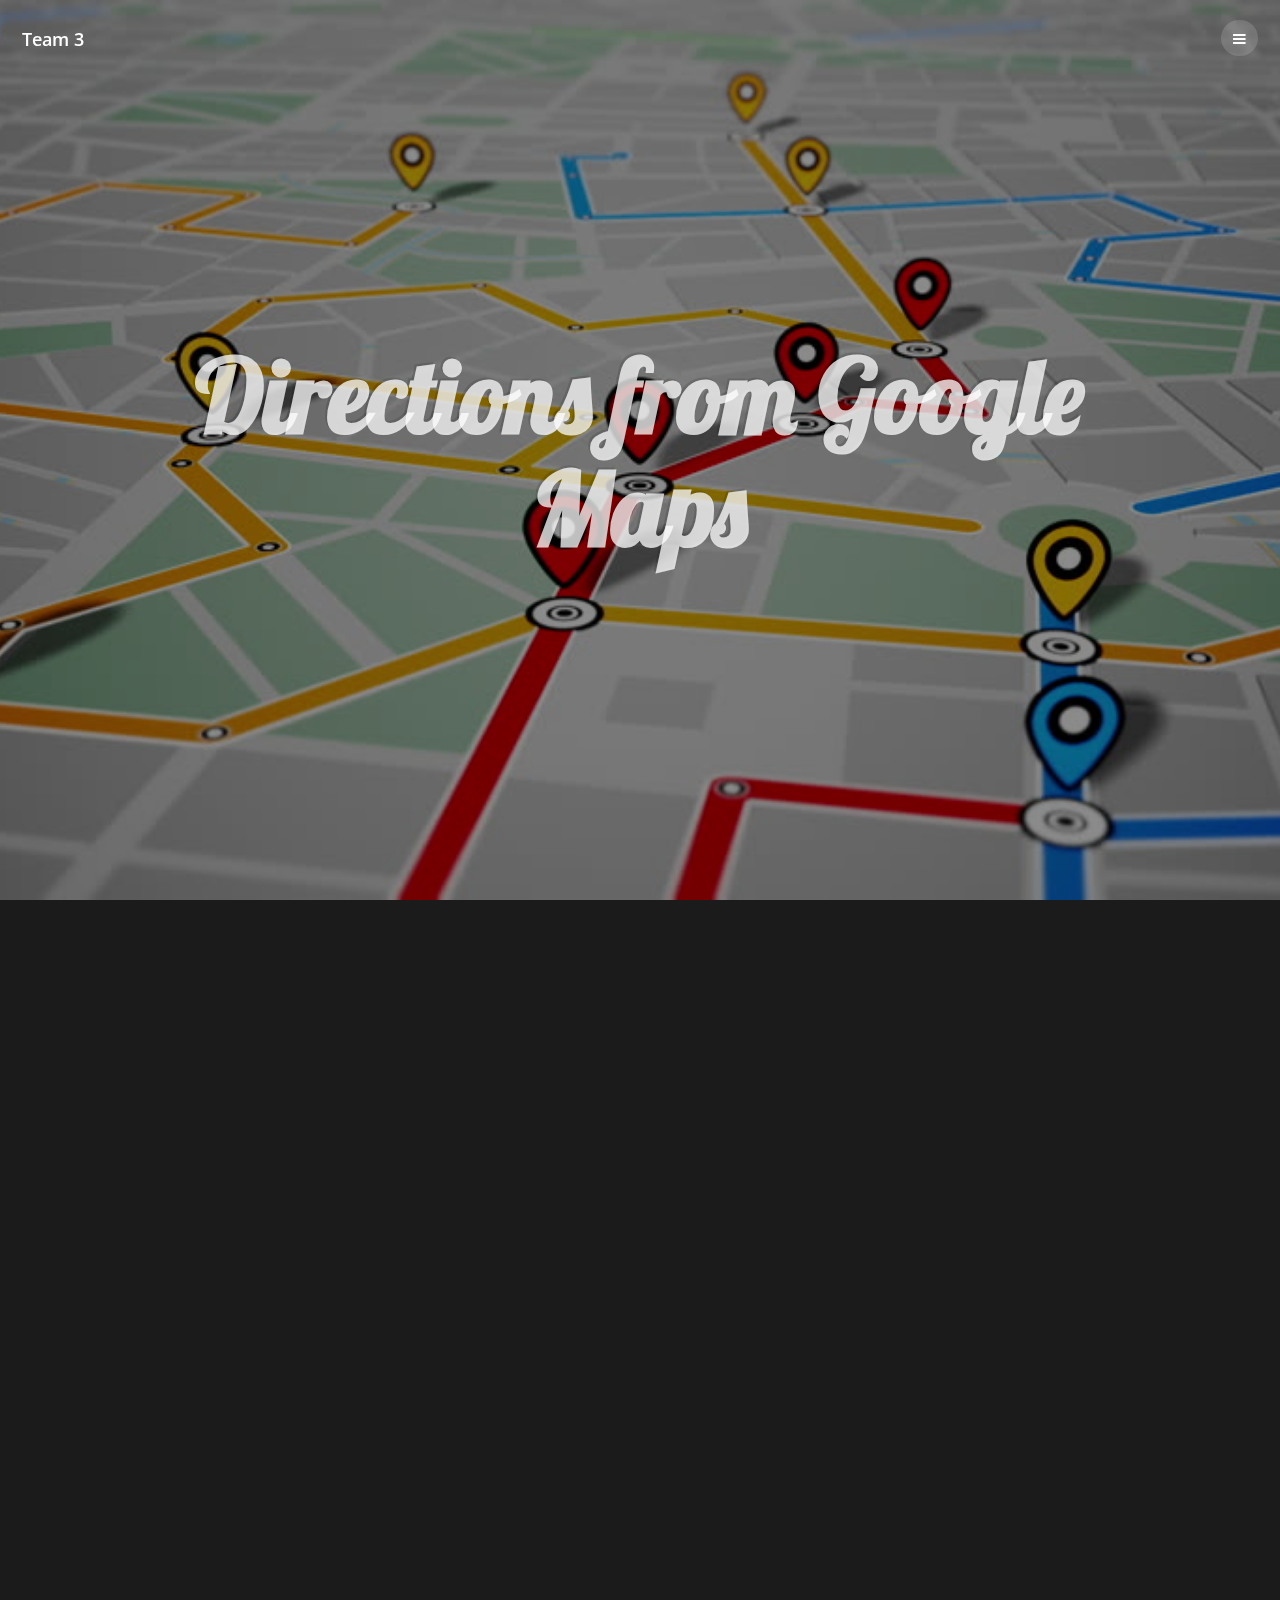
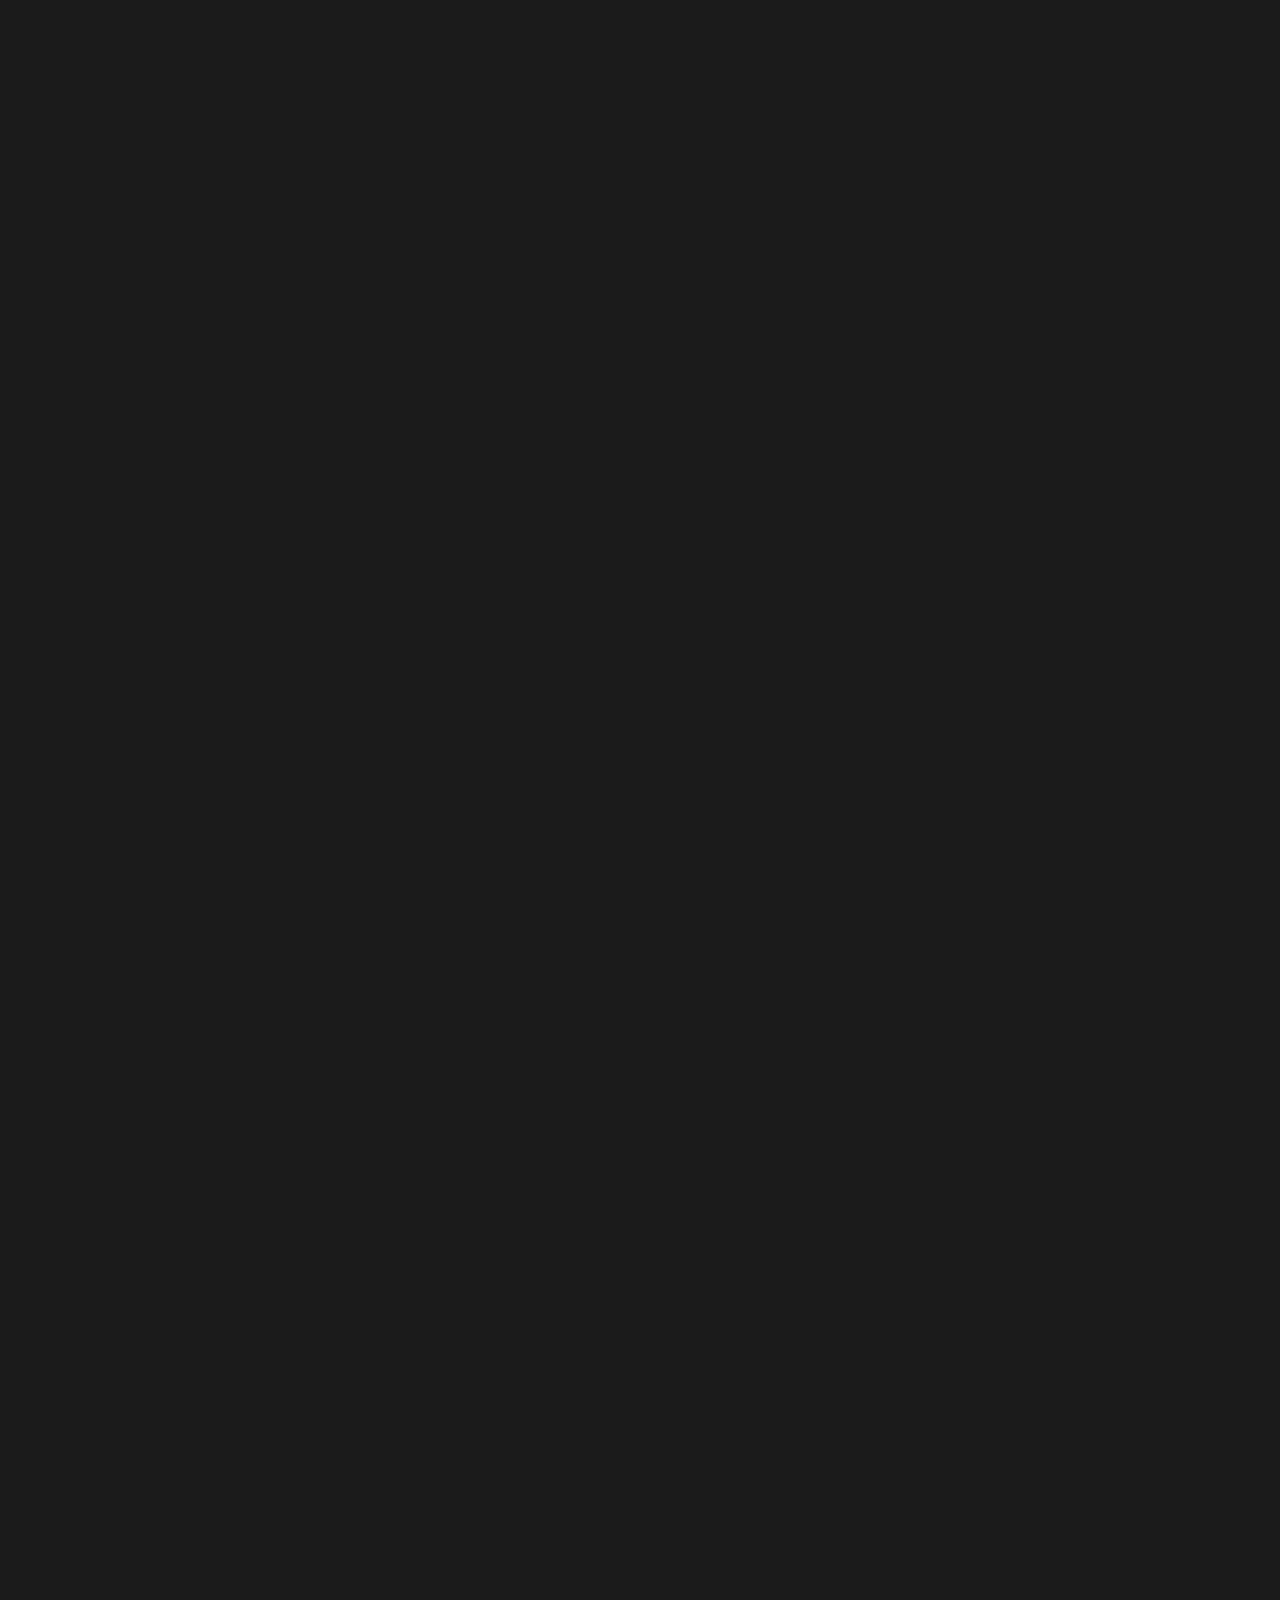
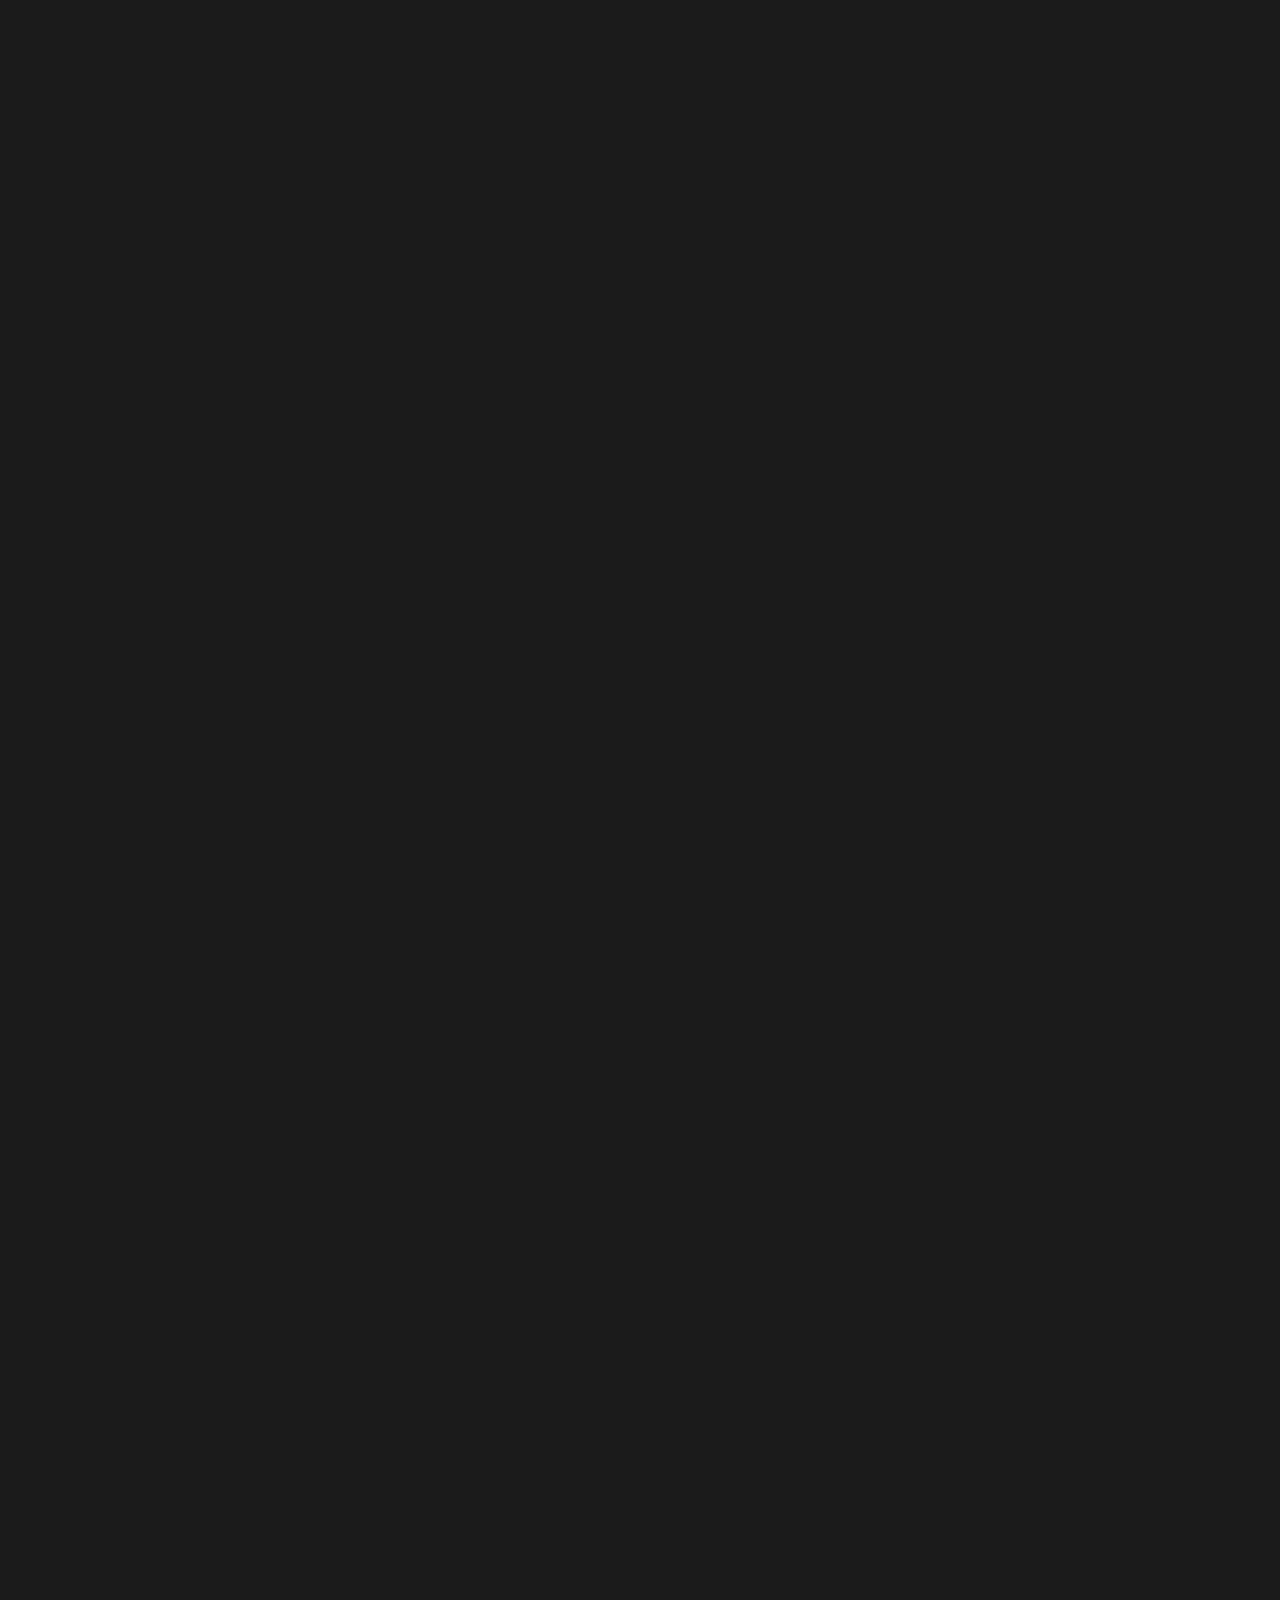
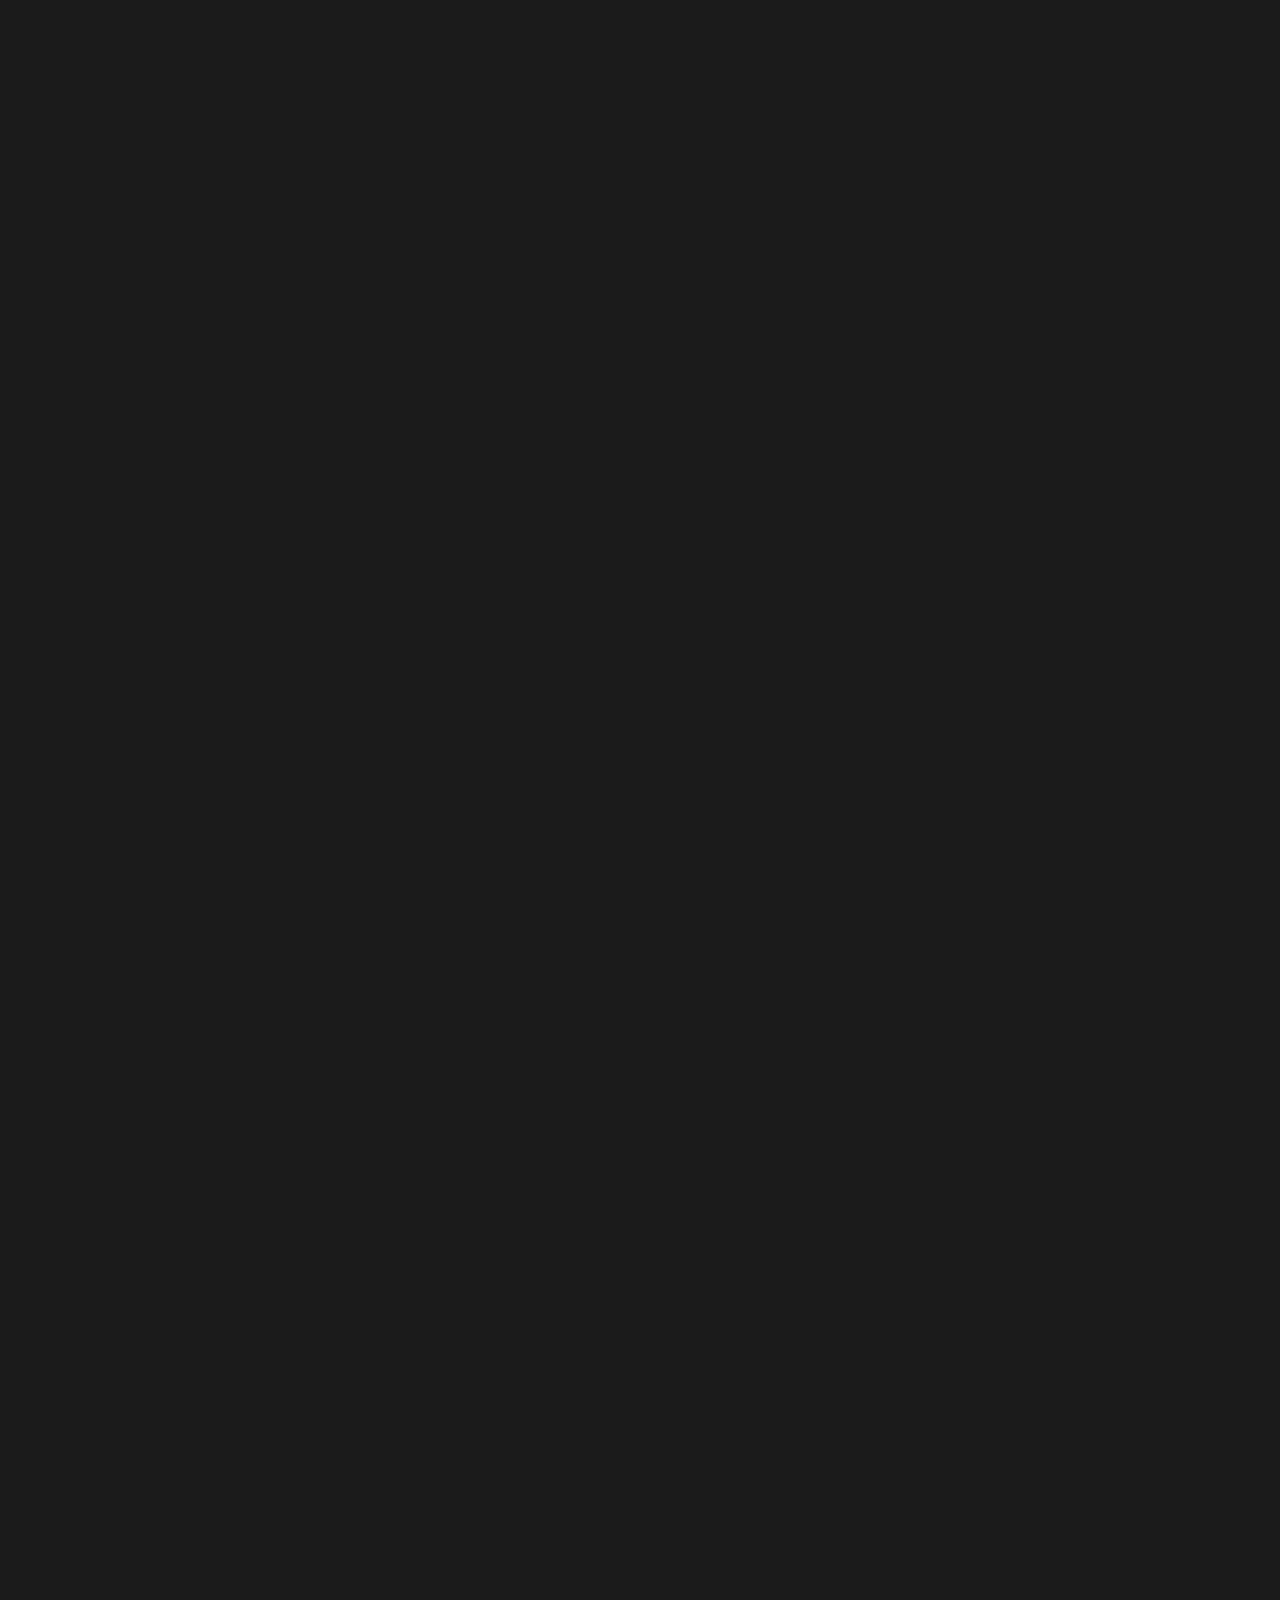
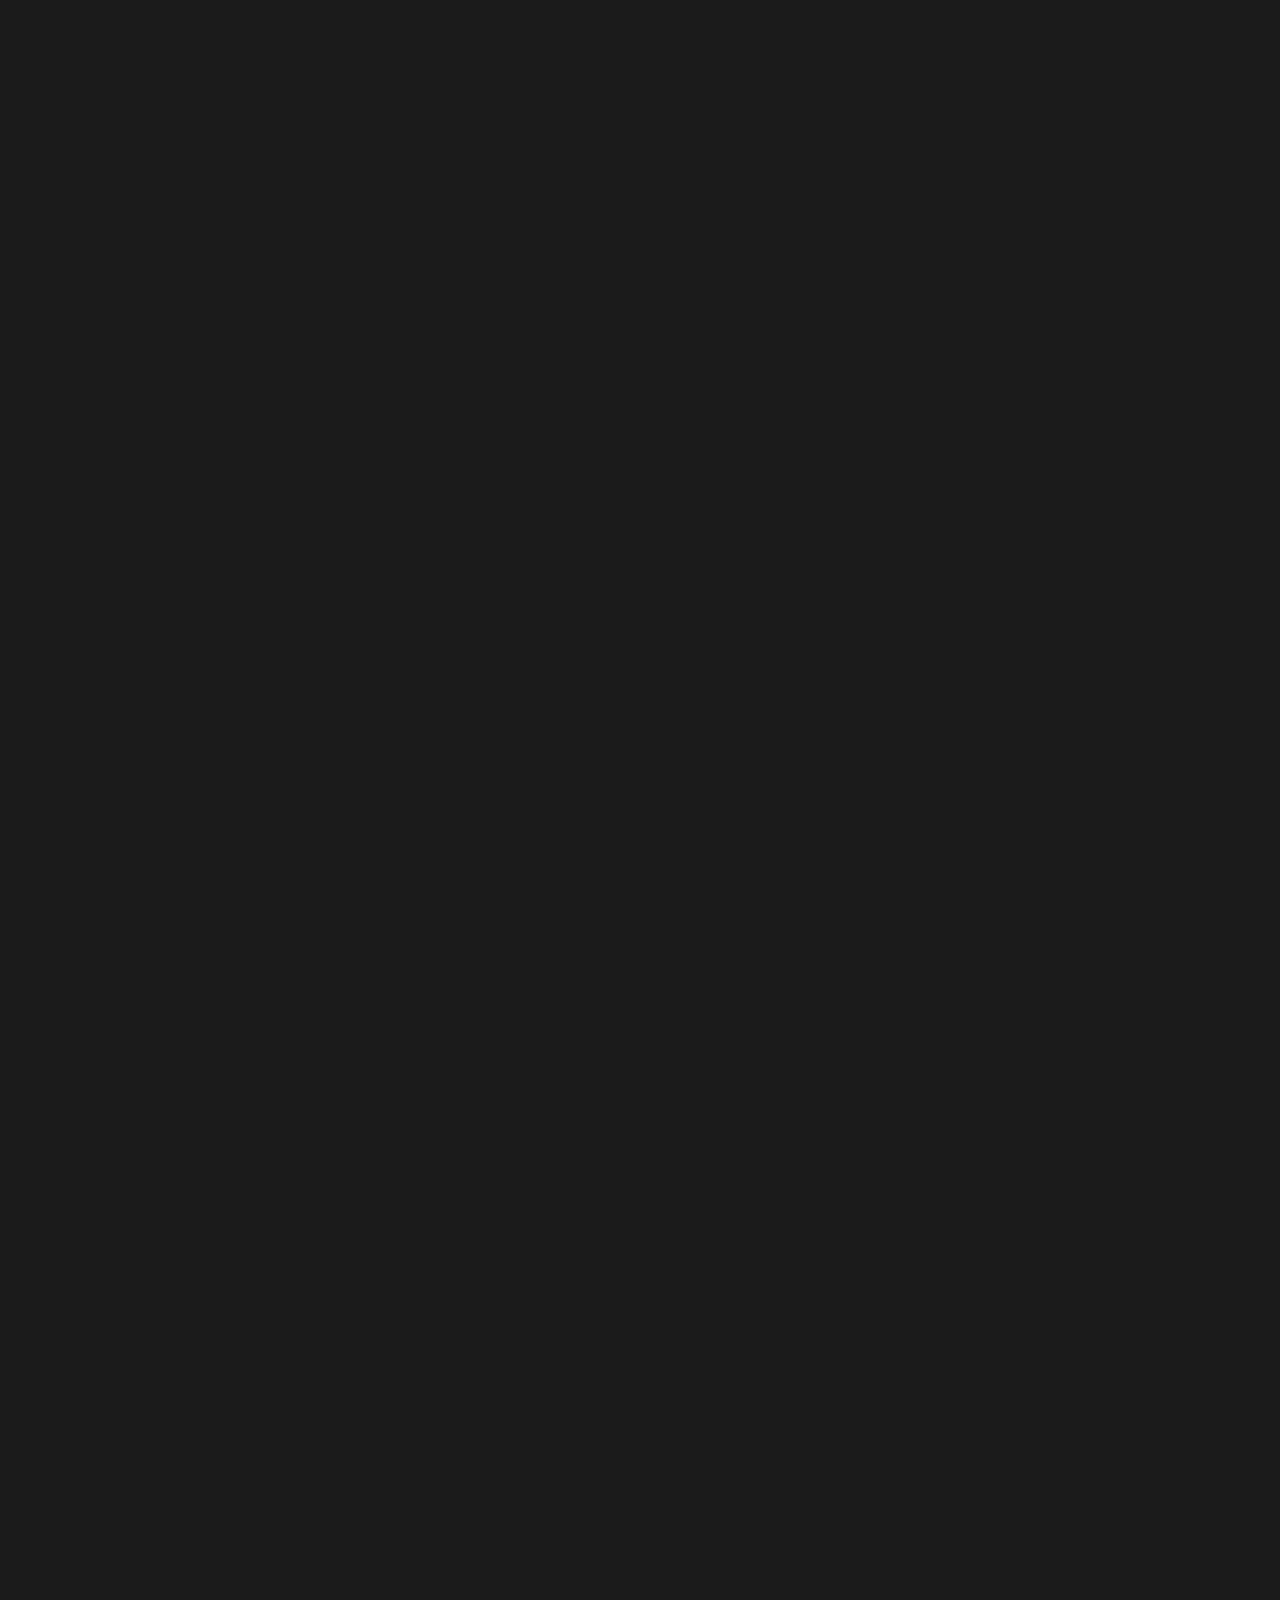
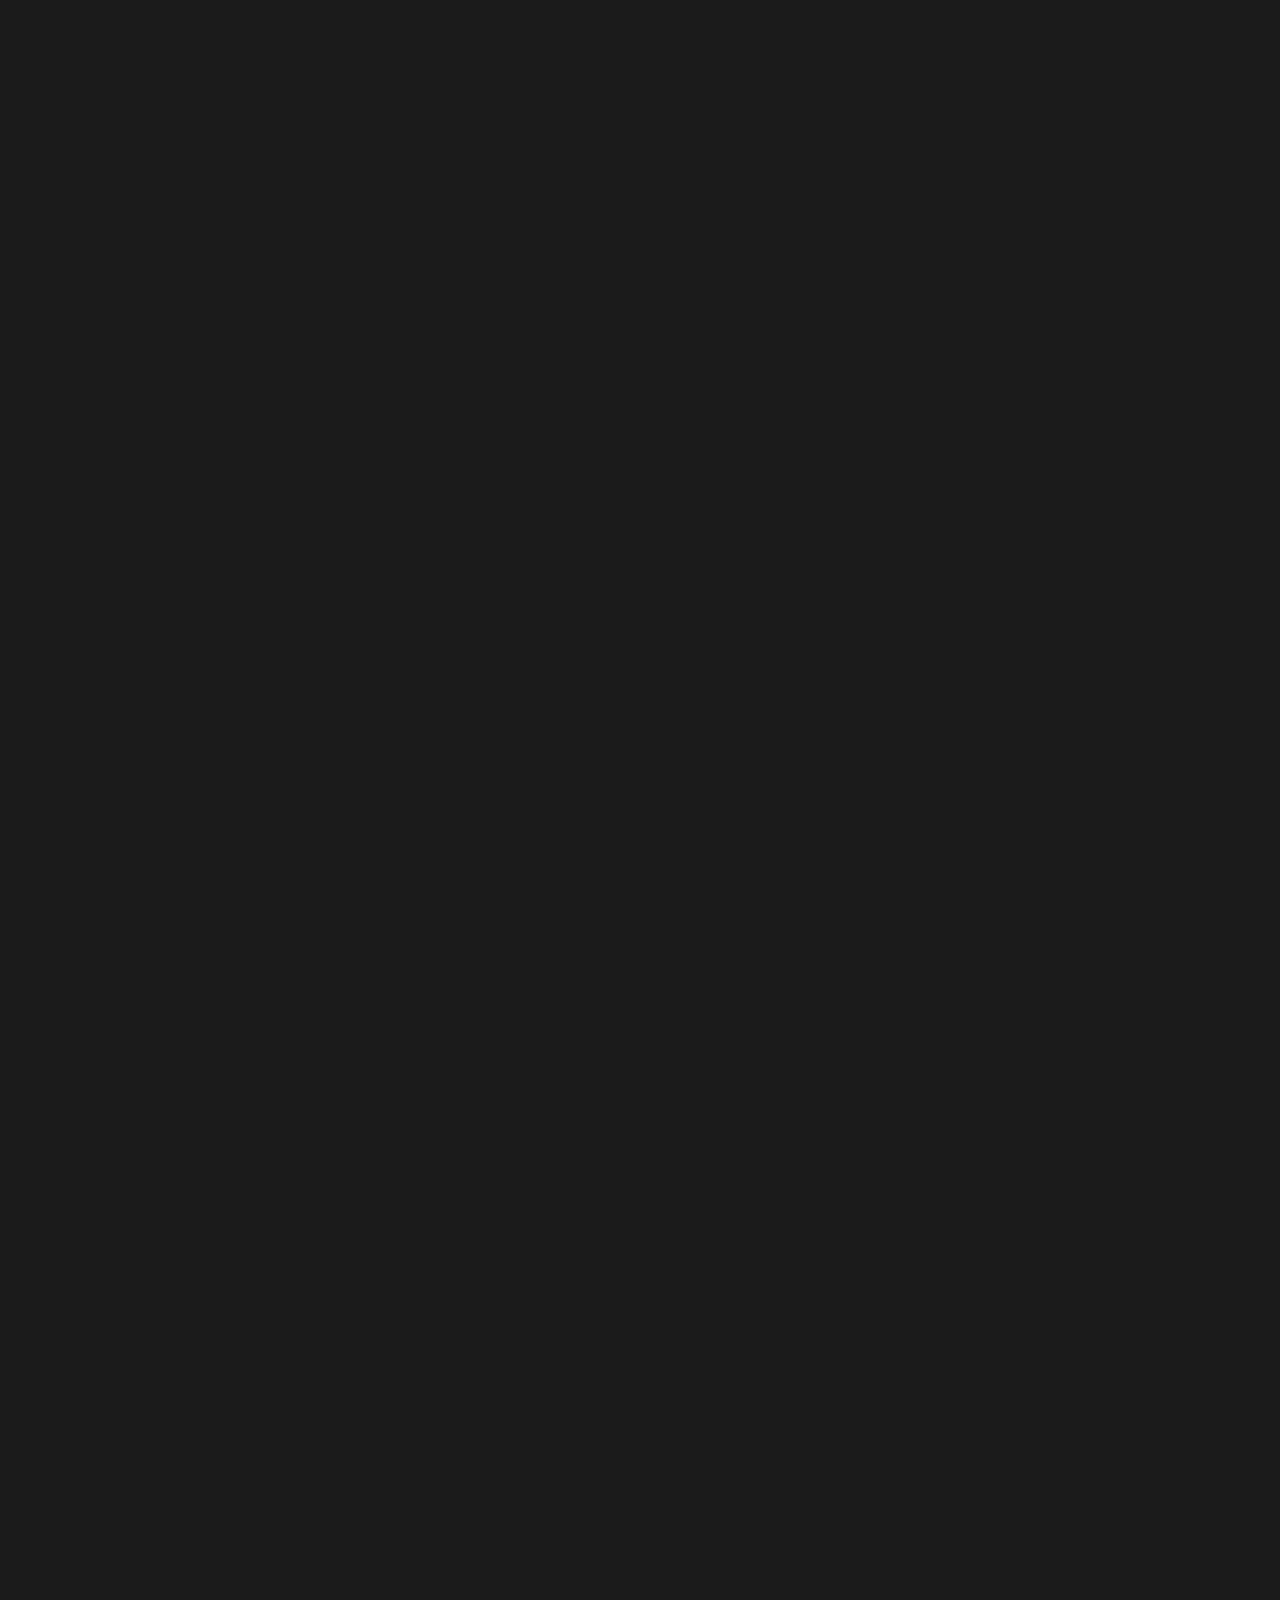
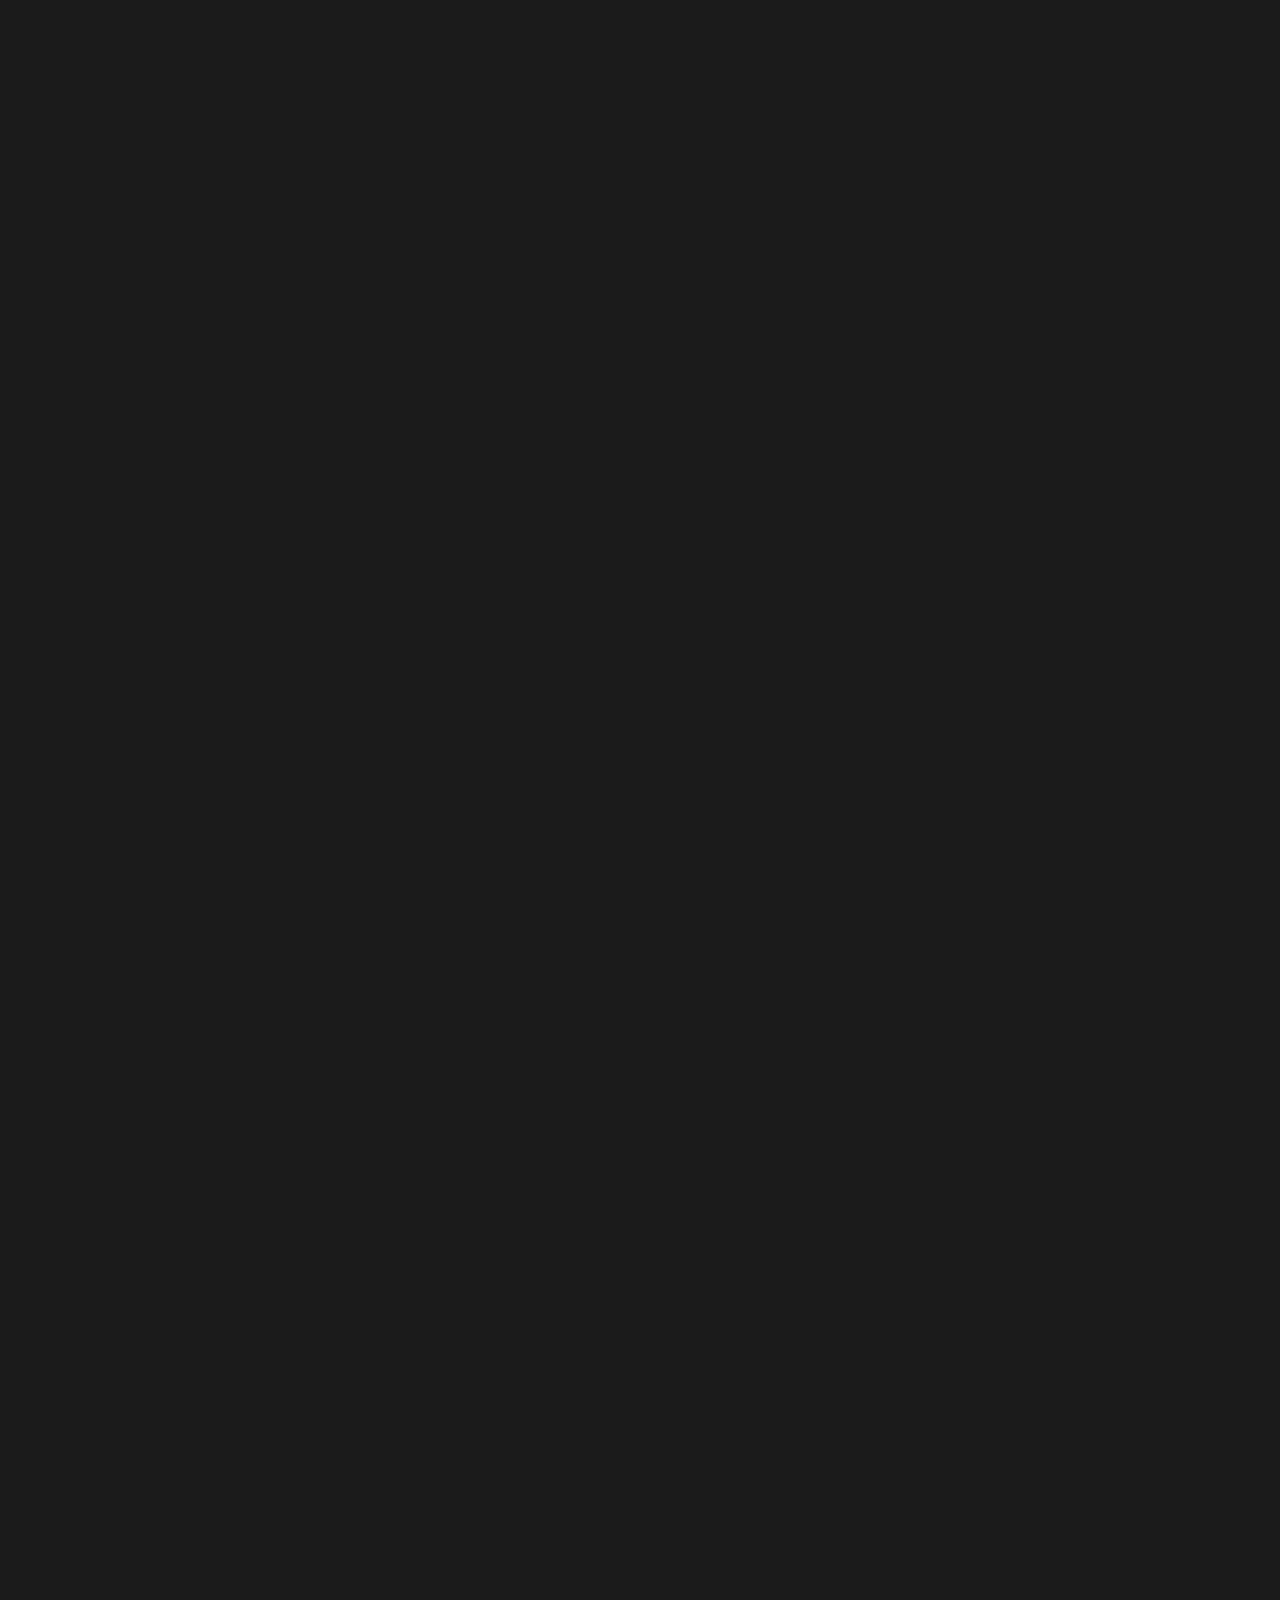
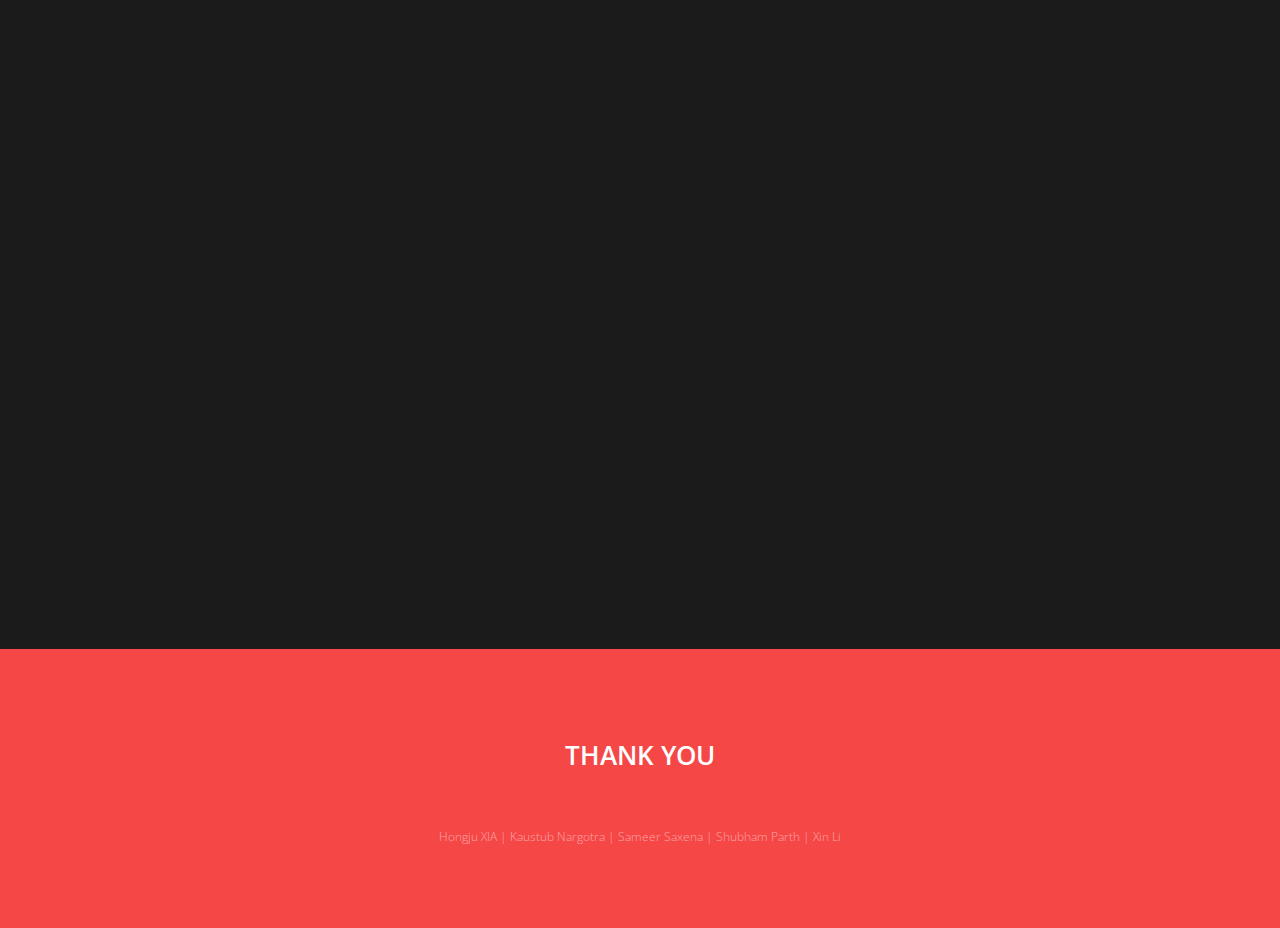
<file: test3.html>
<!DOCTYPE HTML>

<html>
	<head>
		<title>Team 3</title>
		<meta charset="utf-8" />
		<meta name="viewport" content="width=device-width, initial-scale=1" />
        <link rel="stylesheet" href="assets/css/main.css" />
        <style>
         
            </style>
	</head>
	<body>

		
			<header id="header">
				<div class="logo"><a href="index.html">Team 3 <span></span></a></div>
				<a href="#menu"><span>Menu</span></a>
			</header>

		
			<nav id="menu">
                <ul class="links">
					<li><a href="index.html">Home</a></li>
					<li><a href="test1.html">Commute via Trains</a></li>
					<li><a href="test5.html">Commute via Tram</a></li>
					<li><a href="test6.html">Commute via Bus</a></li>
					<li><a href="test2.html">Point of Interest</a></li>
					<li><a href="test.html">Stay</a></li>
                    <li><a href="test3.html">Directions from Google Maps</a></li>
                    <li><a href="test4.html">Restaurants in Melbourne</a></li>
				
				</ul>
			</nav>
            
            
                <section id="banner" class="bg-img" data-bg="5.jpg">
                    <div class="inner">
                        <header>
                            <h1>Directions from Google Maps</h1>
                        </header>
                    </div>
                    <a href="#hey" class="more">Learn More</a>
                    <br>
                    <br>
                    <br>
                </section>
                <div id = "hey">
<center>
    <iframe src="https://www.google.com/maps/embed?pb=!1m18!1m12!1m3!1d3151.5021873758415!2d144.9815933158452!3d-37.82512774246772!2m3!1f0!2f0!3f0!3m2!1i1024!2i768!4f13.1!3m3!1m2!1s0x6ad6429618e20f69%3A0x978ca8a9037d4773!2sAAMI%20Park!5e0!3m2!1sen!2sau!4v1603593375976!5m2!1sen!2sau" width="600" height="450" frameborder="0" style="border:0;" allowfullscreen="" aria-hidden="false" tabindex="0"></iframe>

    <iframe src="https://www.google.com/maps/embed?pb=!1m18!1m12!1m3!1d3151.7024552346697!2d144.96999621584504!3d-37.82043784219938!2m3!1f0!2f0!3f0!3m2!1i1024!2i768!4f13.1!3m3!1m2!1s0x6ad642b9ee3dc073%3A0x1d04567609f4f050!2sAlexandra%20Gardens!5e0!3m2!1sen!2sau!4v1603593421388!5m2!1sen!2sau" width="600" height="450" frameborder="0" style="border:0;" allowfullscreen="" aria-hidden="false" tabindex="0"></iframe>

    <iframe src="https://www.google.com/maps/embed?pb=!1m18!1m12!1m3!1d3150.637521080756!2d144.98024311584572!3d-37.84537094362657!2m3!1f0!2f0!3f0!3m2!1i1024!2i768!4f13.1!3m3!1m2!1s0x6ad66818659a2339%3A0x9f452b32f7789d23!2sAlfred%20Hospital!5e0!3m2!1sen!2sau!4v1603593448319!5m2!1sen!2sau" width="600" height="450" frameborder="0" style="border:0;" allowfullscreen="" aria-hidden="false" tabindex="0"></iframe>

    <iframe src="https://www.google.com/maps/embed?pb=!1m18!1m12!1m3!1d3152.7497221775807!2d144.9663324158443!3d-37.79590474079576!2m3!1f0!2f0!3f0!3m2!1i1024!2i768!4f13.1!3m3!1m2!1s0x6ad642d6264c3ef5%3A0xc1c6c2a500129d43!2sChurch%20of%20All%20Nations!5e0!3m2!1sen!2sau!4v1603593501233!5m2!1sen!2sau" width="600" height="450" frameborder="0" style="border:0;" allowfullscreen="" aria-hidden="false" tabindex="0"></iframe>

    <iframe src="https://www.google.com/maps/embed?pb=!1m18!1m12!1m3!1d3151.867008460305!2d144.9596013658449!3d-37.8165839419789!2m3!1f0!2f0!3f0!3m2!1i1024!2i768!4f13.1!3m3!1m2!1s0x6ad6434efb81f565%3A0xe234e5096cd51db1!2sThe%20Gothic%20Bank!5e0!3m2!1sen!2sau!4v1603593541484!5m2!1sen!2sau" width="600" height="450" frameborder="0" style="border:0;" allowfullscreen="" aria-hidden="false" tabindex="0"></iframe>

    <iframe src="https://www.google.com/maps/embed?pb=!1m18!1m12!1m3!1d3152.4582943160476!2d144.96363751584443!3d-37.80273304118625!2m3!1f0!2f0!3f0!3m2!1i1024!2i768!4f13.1!3m3!1m2!1s0x6ad642d23c879f15%3A0x571f2616c23b3e44!2sArgyle%20Square%2C%20Carlton%20VIC%203053!5e0!3m2!1sen!2sau!4v1603593566182!5m2!1sen!2sau" width="600" height="450" frameborder="0" style="border:0;" allowfullscreen="" aria-hidden="false" tabindex="0"></iframe>

    <iframe src="https://www.google.com/maps/embed?pb=!1m18!1m12!1m3!1d3151.793527230818!2d144.9692049658449!3d-37.81830494207735!2m3!1f0!2f0!3f0!3m2!1i1024!2i768!4f13.1!3m3!1m2!1s0x6ad642b9b3ffffff%3A0xe7b90003b415487!2sArtPlay!5e0!3m2!1sen!2sau!4v1603593641002!5m2!1sen!2sau" width="600" height="450" frameborder="0" style="border:0;" allowfullscreen="" aria-hidden="false" tabindex="0"></iframe>

    <iframe src="https://www.google.com/maps/embed?pb=!1m18!1m12!1m3!1d3151.936994445643!2d144.96526431584485!3d-37.81494474188497!2m3!1f0!2f0!3f0!3m2!1i1024!2i768!4f13.1!3m3!1m2!1s0x6ad642b60e6e5291%3A0xa76bb746340a79d1!2sAthenaeum%20Theatre!5e0!3m2!1sen!2sau!4v1603593666325!5m2!1sen!2sau" width="600" height="450" frameborder="0" style="border:0;" allowfullscreen="" aria-hidden="false" tabindex="0"></iframe>

    <iframe src="https://www.google.com/maps/embed?pb=!1m18!1m12!1m3!1d3151.4399706114073!2d144.96483351584513!3d-37.82658464255113!2m3!1f0!2f0!3f0!3m2!1i1024!2i768!4f13.1!3m3!1m2!1s0x6ad642ac1eae8f09%3A0x6a6d0953f6ea740f!2sAustralian%20Centre%20for%20Contemporary%20Art!5e0!3m2!1sen!2sau!4v1603593693333!5m2!1sen!2sau" width="600" height="450" frameborder="0" style="border:0;" allowfullscreen="" aria-hidden="false" tabindex="0"></iframe>

    <iframe src="https://www.google.com/maps/embed?pb=!1m18!1m12!1m3!1d3151.832808660197!2d144.96653321584486!3d-37.817384942024546!2m3!1f0!2f0!3f0!3m2!1i1024!2i768!4f13.1!3m3!1m2!1s0x6ad642b6e9fcc44f%3A0x1300e52d509118a4!2sACMI!5e0!3m2!1sen!2sau!4v1603593721698!5m2!1sen!2sau" width="600" height="450" frameborder="0" style="border:0;" allowfullscreen="" aria-hidden="false" tabindex="0"></iframe>

    <iframe src="https://www.google.com/maps/embed?pb=!1m18!1m12!1m3!1d3151.6437849471863!2d144.95436616584502!3d-37.821811842278!2m3!1f0!2f0!3f0!3m2!1i1024!2i768!4f13.1!3m3!1m2!1s0x6ad65d5233e89eff%3A0x294a82f53d7932e6!2sBatman%20Park%2C%2032%20Rebecca%20Walk%2C%20Melbourne%20VIC%203004!5e0!3m2!1sen!2sau!4v1603593777916!5m2!1sen!2sau" width="600" height="450" frameborder="0" style="border:0;" allowfullscreen="" aria-hidden="false" tabindex="0"></iframe>

    <iframe src="https://www.google.com/maps/embed?pb=!1m18!1m12!1m3!1d3152.859989844459!2d144.96924161584417!3d-37.79332084064794!2m3!1f0!2f0!3f0!3m2!1i1024!2i768!4f13.1!3m3!1m2!1s0x6ad6432897979b0b%3A0x8e1e1ef12175c381!2sCarlton%20Baths!5e0!3m2!1sen!2sau!4v1603593806494!5m2!1sen!2sau" width="600" height="450" frameborder="0" style="border:0;" allowfullscreen="" aria-hidden="false" tabindex="0"></iframe>

    <iframe src="https://www.google.com/maps/embed?pb=!1m18!1m12!1m3!1d3153.281076587277!2d144.958629115844!3d-37.783452140083675!2m3!1f0!2f0!3f0!3m2!1i1024!2i768!4f13.1!3m3!1m2!1s0x6ad65cd4f4f36a1d%3A0xc731ca8216a256a7!2sCarlton%20Football%20Club!5e0!3m2!1sen!2sau!4v1603593853486!5m2!1sen!2sau" width="600" height="450" frameborder="0" style="border:0;" allowfullscreen="" aria-hidden="false" tabindex="0"></iframe>

    <iframe src="https://www.google.com/maps/embed?pb=!1m18!1m12!1m3!1d3152.8642059970302!2d144.92527661584427!3d-37.793222040642156!2m3!1f0!2f0!3f0!3m2!1i1024!2i768!4f13.1!3m3!1m2!1s0x6ad65d0fd209cf19%3A0x21d5c8fff5ec1dd6!2sChrist%20Church%20Kensington!5e0!3m2!1sen!2sau!4v1603593887480!5m2!1sen!2sau" width="600" height="450" frameborder="0" style="border:0;" allowfullscreen="" aria-hidden="false" tabindex="0"></iframe>

    <iframe src="https://www.google.com/maps/embed?pb=!1m18!1m12!1m3!1d3152.272201442683!2d144.96097631584465!3d-37.80709274143578!2m3!1f0!2f0!3f0!3m2!1i1024!2i768!4f13.1!3m3!1m2!1s0x6ad642cc93e56641%3A0xfc5a25c5bd293746!2sMelbourne%20City%20Baths!5e0!3m2!1sen!2sau!4v1603593909762!5m2!1sen!2sau" width="600" height="450" frameborder="0" style="border:0;" allowfullscreen="" aria-hidden="false" tabindex="0"></iframe>

    <iframe src="https://www.google.com/maps/embed?pb=!1m18!1m12!1m3!1d3151.956322111786!2d144.97725221584483!3d-37.814492041859076!2m3!1f0!2f0!3f0!3m2!1i1024!2i768!4f13.1!3m3!1m2!1s0x6ad642c16b43fd15%3A0xf4b9cf4b894015ef!2sCooks&#39;%20Cottage!5e0!3m2!1sen!2sau!4v1603593958992!5m2!1sen!2sau" width="600" height="450" frameborder="0" style="border:0;" allowfullscreen="" aria-hidden="false" tabindex="0"></iframe>

    <iframe src="https://www.google.com/maps/embed?pb=!1m18!1m12!1m3!1d3151.5705939983986!2d144.9559066158451!3d-37.82352584237604!2m3!1f0!2f0!3f0!3m2!1i1024!2i768!4f13.1!3m3!1m2!1s0x6ad65d52d5a34589%3A0xedd795a14e4e9758!2sCrown%20Melbourne!5e0!3m2!1sen!2sau!4v1603593981966!5m2!1sen!2sau" width="600" height="450" frameborder="0" style="border:0;" allowfullscreen="" aria-hidden="false" tabindex="0"></iframe>

    <iframe src="https://www.google.com/maps/embed?pb=!1m18!1m12!1m3!1d12576.960926434323!2d145.3914563697754!3d-37.99485670000001!2m3!1f0!2f0!3f0!3m2!1i1024!2i768!4f13.1!3m3!1m2!1s0x6ad618b40db3676d%3A0xf04567605314a20!2sDallas%20Brooks%20Park!5e0!3m2!1sen!2sau!4v1603594024978!5m2!1sen!2sau" width="600" height="450" frameborder="0" style="border:0;" allowfullscreen="" aria-hidden="false" tabindex="0"></iframe>

    <iframe src="https://www.google.com/maps/embed?pb=!1m18!1m12!1m3!1d3152.121946207581!2d144.98185291584477!3d-37.810612541637106!2m3!1f0!2f0!3f0!3m2!1i1024!2i768!4f13.1!3m3!1m2!1s0x6ad642c278a5ab31%3A0xdb3efb2fff5cd62d!2sEpworth%20Freemasons%20(Albert%20Street)!5e0!3m2!1sen!2sau!4v1603594070314!5m2!1sen!2sau" width="600" height="450" frameborder="0" style="border:0;" allowfullscreen="" aria-hidden="false" tabindex="0"></iframe>

    <iframe src="https://www.google.com/maps/embed?pb=!1m18!1m12!1m3!1d3151.868011815928!2d144.94531681584485!3d-37.8165604419775!2m3!1f0!2f0!3f0!3m2!1i1024!2i768!4f13.1!3m3!1m2!1s0x6ad65d452b97c1ef%3A0xf0456760532d9f0!2sMarvel%20Stadium!5e0!3m2!1sen!2sau!4v1603594194911!5m2!1sen!2sau" width="600" height="450" frameborder="0" style="border:0;" allowfullscreen="" aria-hidden="false" tabindex="0"></iframe>

    <iframe src="https://www.google.com/maps/embed?pb=!1m18!1m12!1m3!1d3151.664366724576!2d144.9625095158449!3d-37.82132984225053!2m3!1f0!2f0!3f0!3m2!1i1024!2i768!4f13.1!3m3!1m2!1s0x6ad642ad84e4f741%3A0x2f497cebc33e9ddd!2sEureka%20Skydeck!5e0!3m2!1sen!2sau!4v1603594219939!5m2!1sen!2sau" width="600" height="450" frameborder="0" style="border:0;" allowfullscreen="" aria-hidden="false" tabindex="0"></iframe>

    <iframe src="https://www.google.com/maps/embed?pb=!1m18!1m12!1m3!1d1575.9094429378663!2d144.96799385832216!3d-37.81771102608453!2m3!1f0!2f0!3f0!3m2!1i1024!2i768!4f13.1!3m3!1m2!1s0x6ad642b6e9fcc44f%3A0x38e74745ead60eab!2sFed%20Square!5e0!3m2!1sen!2sau!4v1603594296084!5m2!1sen!2sau" width="600" height="450" frameborder="0" style="border:0;" allowfullscreen="" aria-hidden="false" tabindex="0"></iframe>

    <iframe src="https://www.google.com/maps/embed?pb=!1m18!1m12!1m3!1d3152.032093887108!2d144.97787921584478!3d-37.81271724175756!2m3!1f0!2f0!3f0!3m2!1i1024!2i768!4f13.1!3m3!1m2!1s0x6ad642c3ccadac5f%3A0xf04567605318610!2sFitzroy%20Gardens!5e0!3m2!1sen!2sau!4v1603594332773!5m2!1sen!2sau" width="600" height="450" frameborder="0" style="border:0;" allowfullscreen="" aria-hidden="false" tabindex="0"></iframe>

    <iframe src="https://www.google.com/maps/embed?pb=!1m18!1m12!1m3!1d3152.1244692003725!2d144.95233121584474!3d-37.81055344163366!2m3!1f0!2f0!3f0!3m2!1i1024!2i768!4f13.1!3m3!1m2!1s0x6ad65d49e9ed019d%3A0xf04567605318580!2sFlagstaff%20Gardens!5e0!3m2!1sen!2sau!4v1603594363483!5m2!1sen!2sau" width="600" height="450" frameborder="0" style="border:0;" allowfullscreen="" aria-hidden="false" tabindex="0"></iframe>

    <iframe src="https://www.google.com/maps/embed?pb=!1m18!1m12!1m3!1d3152.9604879091594!2d144.90970231584424!3d-37.790965740513236!2m3!1f0!2f0!3f0!3m2!1i1024!2i768!4f13.1!3m3!1m2!1s0x6ad65da15718be45%3A0xc4f42fef3e48b84f!2sFlemington%20Racecourse!5e0!3m2!1sen!2sau!4v1603594390092!5m2!1sen!2sau" width="600" height="450" frameborder="0" style="border:0;" allowfullscreen="" aria-hidden="false" tabindex="0"></iframe>

    <iframe src="https://www.google.com/maps/embed?pb=!1m18!1m12!1m3!1d3152.4721832143055!2d144.96068911584464!3d-37.80240764116774!2m3!1f0!2f0!3f0!3m2!1i1024!2i768!4f13.1!3m3!1m2!1s0x6ad642d296d223db%3A0xf04567605318400!2sLincoln%20Square!5e0!3m2!1sen!2sau!4v1603594481687!5m2!1sen!2sau" width="600" height="450" frameborder="0" style="border:0;" allowfullscreen="" aria-hidden="false" tabindex="0"></iframe>

    <iframe src="https://www.google.com/maps/embed?pb=!1m18!1m12!1m3!1d3152.1381983206297!2d144.96057651584474!3d-37.81023184161522!2m3!1f0!2f0!3f0!3m2!1i1024!2i768!4f13.1!3m3!1m2!1s0x6ad642cae530b1c9%3A0x59444c336aced016!2sMelbourne%20Central!5e0!3m2!1sen!2sau!4v1603594554166!5m2!1sen!2sau" width="600" height="450" frameborder="0" style="border:0;" allowfullscreen="" aria-hidden="false" tabindex="0"></iframe>

    <iframe src="https://www.google.com/maps/embed?pb=!1m18!1m12!1m3!1d3151.6876896226577!2d144.95613066584485!3d-37.82078364221916!2m3!1f0!2f0!3f0!3m2!1i1024!2i768!4f13.1!3m3!1m2!1s0x6ad65d4d70e10cfd%3A0xe23c0da82968bbf6!2sSEA%20LIFE%20Melbourne%20Aquarium!5e0!3m2!1sen!2sau!4v1603594588526!5m2!1sen!2sau" width="600" height="450" frameborder="0" style="border:0;" allowfullscreen="" aria-hidden="false" tabindex="0"></iframe>

    <iframe src="https://www.google.com/maps/embed?pb=!1m18!1m12!1m3!1d3152.435429058297!2d144.96955211584444!3d-37.80326874121698!2m3!1f0!2f0!3f0!3m2!1i1024!2i768!4f13.1!3m3!1m2!1s0x6ad642da40c9de9f%3A0x8f2c10c1546cc221!2sMelbourne%20Museum!5e0!3m2!1sen!2sau!4v1603594626442!5m2!1sen!2sau" width="600" height="450" frameborder="0" style="border:0;" allowfullscreen="" aria-hidden="false" tabindex="0"></iframe>

    <iframe src="https://www.google.com/maps/embed?pb=!1m18!1m12!1m3!1d3151.9313758514827!2d144.96471691584472!3d-37.81507634189254!2m3!1f0!2f0!3f0!3m2!1i1024!2i768!4f13.1!3m3!1m2!1s0x6ad642b5de831c79%3A0x1927def4ee116d63!2sMelbourne%20Town%20Hall!5e0!3m2!1sen!2sau!4v1603594682883!5m2!1sen!2sau" width="600" height="450" frameborder="0" style="border:0;" allowfullscreen="" aria-hidden="false" tabindex="0"></iframe>

    <iframe src="https://www.google.com/maps/embed?pb=!1m18!1m12!1m3!1d3153.2521415210535!2d144.94935861584406!3d-37.784130340122346!2m3!1f0!2f0!3f0!3m2!1i1024!2i768!4f13.1!3m3!1m2!1s0x6ad65cd0db468a97%3A0xb61fde84306fc38a!2sMelbourne%20Zoo!5e0!3m2!1sen!2sau!4v1603594708882!5m2!1sen!2sau" width="600" height="450" frameborder="0" style="border:0;" allowfullscreen="" aria-hidden="false" tabindex="0"></iframe>

    <iframe src="https://www.google.com/maps/embed?pb=!1m18!1m12!1m3!1d3151.7681774683037!2d144.9815080158449!3d-37.81889864211127!2m3!1f0!2f0!3f0!3m2!1i1024!2i768!4f13.1!3m3!1m2!1s0x6ad642eaaf8ab64f%3A0x2bbd0b47f53aaa58!2sAustralian%20Sports%20Museum!5e0!3m2!1sen!2sau!4v1603594748169!5m2!1sen!2sau" width="600" height="450" frameborder="0" style="border:0;" allowfullscreen="" aria-hidden="false" tabindex="0"></iframe>

    <iframe src="https://www.google.com/maps/embed?pb=!1m18!1m12!1m3!1d3151.6105589972985!2d144.9667391158449!3d-37.82258994232254!2m3!1f0!2f0!3f0!3m2!1i1024!2i768!4f13.1!3m3!1m2!1s0x6ad642b1b46283b9%3A0x33718f02306f1e54!2sNational%20Gallery%20of%20Victoria!5e0!3m2!1sen!2sau!4v1603594798117!5m2!1sen!2sau" width="600" height="450" frameborder="0" style="border:0;" allowfullscreen="" aria-hidden="false" tabindex="0"></iframe>

    <iframe src="https://www.google.com/maps/embed?pb=!1m18!1m12!1m3!1d3152.1035850372236!2d144.9716323158447!3d-37.81104264166155!2m3!1f0!2f0!3f0!3m2!1i1024!2i768!4f13.1!3m3!1m2!1s0x6ad642c7a2cfc645%3A0x3d3c05e751ed2263!2sParliament%20House!5e0!3m2!1sen!2sau!4v1603594834747!5m2!1sen!2sau" width="600" height="450" frameborder="0" style="border:0;" allowfullscreen="" aria-hidden="false" tabindex="0"></iframe>

    <iframe src="https://www.google.com/maps/embed?pb=!1m18!1m12!1m3!1d3152.118125425307!2d144.97035021584475!3d-37.81070204164239!2m3!1f0!2f0!3f0!3m2!1i1024!2i768!4f13.1!3m3!1m2!1s0x6ad642c5f8d02be5%3A0x259c782e7aae6aa7!2sPrincess%20Theatre!5e0!3m2!1sen!2sau!4v1603594905334!5m2!1sen!2sau" width="600" height="450" frameborder="0" style="border:0;" allowfullscreen="" aria-hidden="false" tabindex="0"></iframe>

    <iframe src="https://www.google.com/maps/embed?pb=!1m18!1m12!1m3!1d3152.251592104178!2d144.95459631584464!3d-37.8075755414633!2m3!1f0!2f0!3f0!3m2!1i1024!2i768!4f13.1!3m3!1m2!1s0x6ad65d34379057b1%3A0xf0456760532d450!2sQueen%20Victoria%20Market!5e0!3m2!1sen!2sau!4v1603594969176!5m2!1sen!2sau" width="600" height="450" frameborder="0" style="border:0;" allowfullscreen="" aria-hidden="false" tabindex="0"></iframe>

    <iframe src="https://www.google.com/maps/embed?pb=!1m18!1m12!1m3!1d3151.9142040267534!2d144.96538031584478!3d-37.81547854191559!2m3!1f0!2f0!3f0!3m2!1i1024!2i768!4f13.1!3m3!1m2!1s0x6ad65d4c54a7d9e7%3A0x3d2da46fa0b18f04!2sRegent%20Theatre!5e0!3m2!1sen!2sau!4v1603595058604!5m2!1sen!2sau" width="600" height="450" frameborder="0" style="border:0;" allowfullscreen="" aria-hidden="false" tabindex="0"></iframe>

    <iframe src="https://www.google.com/maps/embed?pb=!1m18!1m12!1m3!1d3152.8000324092736!2d144.9131277158443!3d-37.794725840728276!2m3!1f0!2f0!3f0!3m2!1i1024!2i768!4f13.1!3m3!1m2!1s0x6ad65da044f42df7%3A0xbe42683aedd698d0!2sRiverside%20Park!5e0!3m2!1sen!2sau!4v1603595087881!5m2!1sen!2sau" width="600" height="450" frameborder="0" style="border:0;" allowfullscreen="" aria-hidden="false" tabindex="0"></iframe>

    <iframe src="https://www.google.com/maps/embed?pb=!1m18!1m12!1m3!1d3151.6523251308554!2d144.97636971584498!3d-37.82161184226654!2m3!1f0!2f0!3f0!3m2!1i1024!2i768!4f13.1!3m3!1m2!1s0x6ad642b9732acf25%3A0xa6dbb64068253161!2sRod%20Laver%20Arena!5e0!3m2!1sen!2sau!4v1603595109485!5m2!1sen!2sau" width="600" height="450" frameborder="0" style="border:0;" allowfullscreen="" aria-hidden="false" tabindex="0"></iframe>

    <iframe src="https://www.google.com/maps/embed?pb=!1m18!1m12!1m3!1d3152.9568395014153!2d144.94927901584433!3d-37.79105124051822!2m3!1f0!2f0!3f0!3m2!1i1024!2i768!4f13.1!3m3!1m2!1s0x6ad65cd75d00a5cb%3A0xf04567605317da0!2sRoyal%20Park!5e0!3m2!1sen!2sau!4v1603595133174!5m2!1sen!2sau" width="600" height="450" frameborder="0" style="border:0;" allowfullscreen="" aria-hidden="false" tabindex="0"></iframe>

    <iframe src="https://www.google.com/maps/embed?pb=!1m18!1m12!1m3!1d3151.2722369780495!2d144.97124321584525!3d-37.83051214277597!2m3!1f0!2f0!3f0!3m2!1i1024!2i768!4f13.1!3m3!1m2!1s0x6ad642a60c882419%3A0x5fab9a866993c58a!2sShrine%20of%20Remembrance!5e0!3m2!1sen!2sau!4v1603595160191!5m2!1sen!2sau" width="600" height="450" frameborder="0" style="border:0;" allowfullscreen="" aria-hidden="false" tabindex="0"></iframe>

    <iframe src="https://www.google.com/maps/embed?pb=!1m18!1m12!1m3!1d3152.156443894538!2d144.96300101584467!3d-37.80980444159086!2m3!1f0!2f0!3f0!3m2!1i1024!2i768!4f13.1!3m3!1m2!1s0x6ad642cb954b1ce9%3A0xf187674ba9830e78!2sState%20Library%20Victoria!5e0!3m2!1sen!2sau!4v1603595207529!5m2!1sen!2sau" width="600" height="450" frameborder="0" style="border:0;" allowfullscreen="" aria-hidden="false" tabindex="0"></iframe>

    <iframe src="https://www.google.com/maps/embed?pb=!1m18!1m12!1m3!1d3151.970680045206!2d144.95561351584473!3d-37.814155741839784!2m3!1f0!2f0!3f0!3m2!1i1024!2i768!4f13.1!3m3!1m2!1s0x6ad65d4bbd085ecb%3A0x1cd835875d3e91f2!2sSupreme%20Court%20of%20Victoria!5e0!3m2!1sen!2sau!4v1603595260305!5m2!1sen!2sau" width="600" height="450" frameborder="0" style="border:0;" allowfullscreen="" aria-hidden="false" tabindex="0"></iframe>

    <iframe src="https://www.google.com/maps/embed?pb=!1m18!1m12!1m3!1d3151.9632726800833!2d144.9737955158449!3d-37.814329241849926!2m3!1f0!2f0!3f0!3m2!1i1024!2i768!4f13.1!3m3!1m2!1s0x6ad642c6e3ffffff%3A0xb8475ec299628297!2sTreasury%20Gardens!5e0!3m2!1sen!2sau!4v1603595296249!5m2!1sen!2sau" width="600" height="450" frameborder="0" style="border:0;" allowfullscreen="" aria-hidden="false" tabindex="0"></iframe>

    <iframe src="https://www.google.com/maps/embed?pb=!1m18!1m12!1m3!1d3151.988043478843!2d144.94884651584482!3d-37.813749041816685!2m3!1f0!2f0!3f0!3m2!1i1024!2i768!4f13.1!3m3!1m2!1s0x6ad65d511be6c67d%3A0x88adb7a7c8ace83!2sVictoria%20Police%20Museum!5e0!3m2!1sen!2sau!4v1603595368594!5m2!1sen!2sau" width="600" height="450" frameborder="0" style="border:0;" allowfullscreen="" aria-hidden="false" tabindex="0"></iframe>

    <iframe src="https://www.google.com/maps/embed?pb=!1m18!1m12!1m3!1d3151.2283184289186!2d144.9069799158453!3d-37.83154044283488!2m3!1f0!2f0!3f0!3m2!1i1024!2i768!4f13.1!3m3!1m2!1s0x6ad6670d2b802b21%3A0xf04567605324590!2sWestgate%20Park!5e0!3m2!1sen!2sau!4v1603595419734!5m2!1sen!2sau" width="600" height="450" frameborder="0" style="border:0;" allowfullscreen="" aria-hidden="false" tabindex="0"></iframe>

    <iframe src="https://www.google.com/maps/embed?pb=!1m18!1m12!1m3!1d3151.578199326884!2d144.945116015845!3d-37.82334774236603!2m3!1f0!2f0!3f0!3m2!1i1024!2i768!4f13.1!3m3!1m2!1s0x6ad65d58f8fd8583%3A0xfce8698b7d04c3c4!2sWebb%20Bridge!5e0!3m2!1sen!2sau!4v1603595452824!5m2!1sen!2sau" width="600" height="450" frameborder="0" style="border:0;" allowfullscreen="" aria-hidden="false" tabindex="0"></iframe>

    <iframe src="https://www.google.com/maps/embed?pb=!1m18!1m12!1m3!1d3152.6457218453565!2d144.9587853158443!3d-37.79834164093518!2m3!1f0!2f0!3f0!3m2!1i1024!2i768!4f13.1!3m3!1m2!1s0x6ad642d45c07254b%3A0xeacb63e2b725ff6d!2sUniversity%20of%20Melbourne!5e0!3m2!1sen!2sau!4v1603595707502!5m2!1sen!2sau" width="600" height="450" frameborder="0" style="border:0;" allowfullscreen="" aria-hidden="false" tabindex="0"></iframe>
              

</div>


</center>   
		<footer id="footer">
			<div class="inner">

				<h2>Thank You</h2>
						<div class="copyright">
								Hongju XIA |  Kaustub Nargotra | Sameer Saxena | Shubham Parth | Xin Li 
						</div>
	
	

			</div>
		</footer>
    
            
                <script src="assets/js/jquery.min.js"></script>
                <script src="assets/js/jquery.scrolly.min.js"></script>
                <script src="assets/js/jquery.scrollex.min.js"></script>
                <script src="assets/js/skel.min.js"></script>
                <script src="assets/js/util.js"></script>
                <script src="assets/js/main.js"></script>
    </body>

</html>
</file>
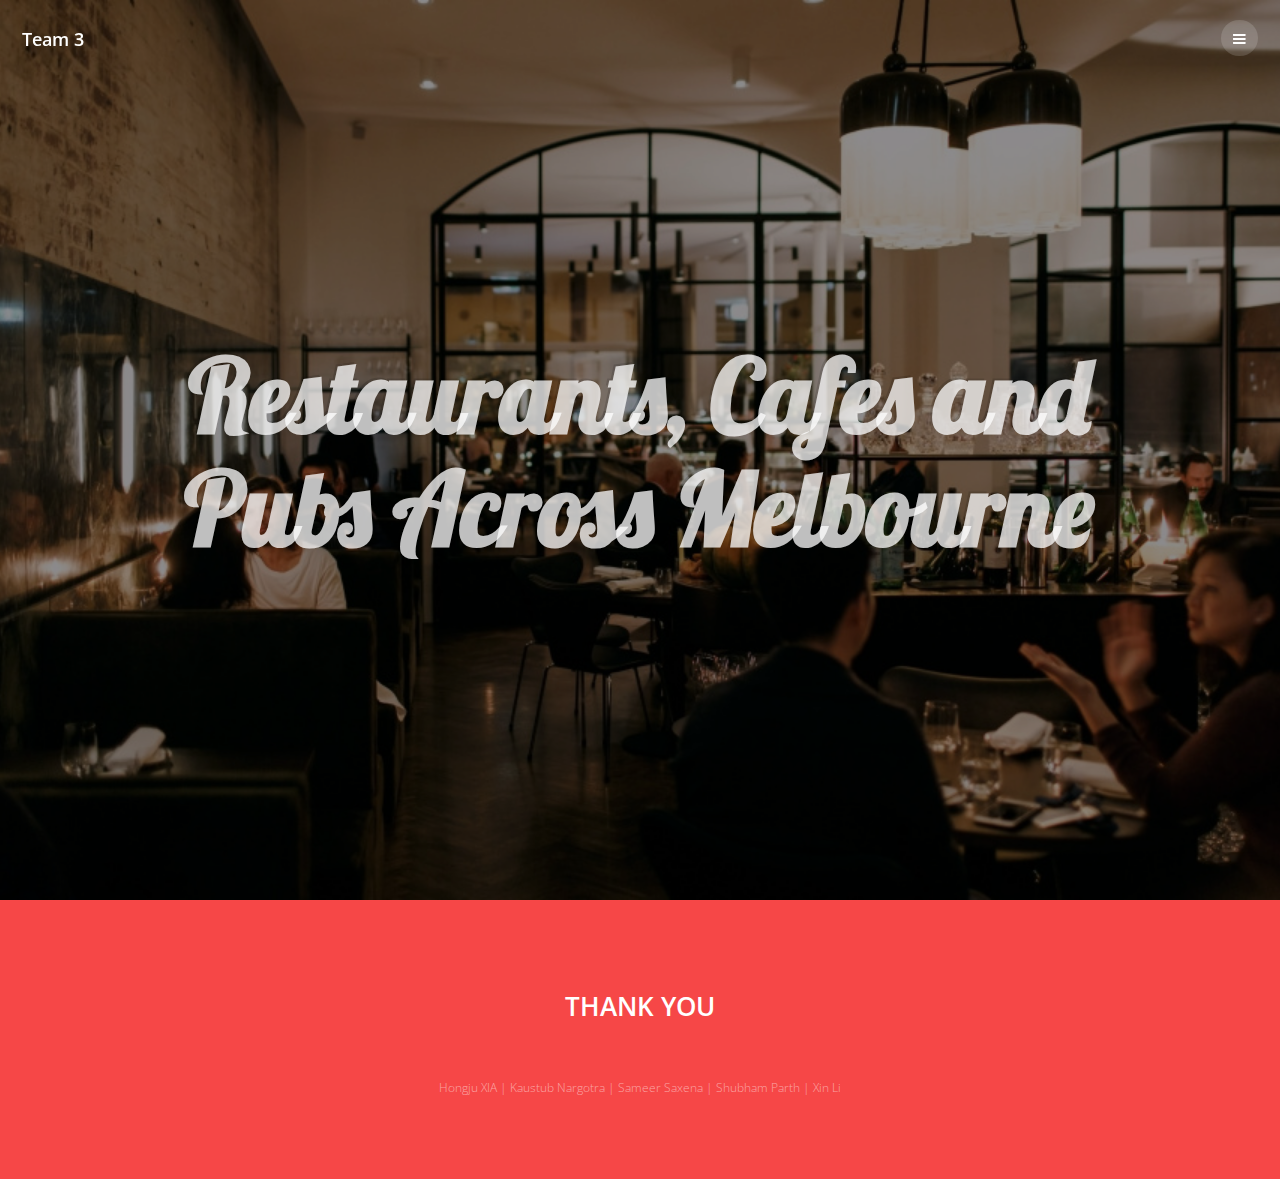
<file: test4.html>
<!DOCTYPE HTML>

<html>
	<head>
		<title>Team 3</title>
		<meta charset="utf-8" />
		<meta name="viewport" content="width=device-width, initial-scale=1" />
		<link rel="stylesheet" href="assets/css/main.css" />
	</head>
	<body>

		
			<header id="header">
				<div class="logo"><a href="index.html">Team 3<span></span></a></div>
				<a href="#menu"><span>Menu</span></a>
			</header>

		
			<nav id="menu">
				<ul class="links">
					<li><a href="index.html">Home</a></li>
					<li><a href="test1.html">Commute via Trains</a></li>
					<li><a href="test5.html">Commute via Tram</a></li>
					<li><a href="test6.html">Commute via Bus</a></li>
					<li><a href="test2.html">Point of Interest</a></li>
					<li><a href="test.html">Stay</a></li>
                    <li><a href="test3.html">Directions from Google Maps</a></li>
                    <li><a href="test4.html">Restaurants in Melbourne</a></li>
				
				</ul>
			</nav>

		
		
			<section id="banner" class="bg-img" data-bg="11.jpg">
				<div class="inner">
					<header>
						<h1>Restaurants, Cafes and Pubs Across Melbourne</h1>
					</header>
				</div>
				<a href="#hihi" class="more">Learn More</a>
			</section>
		</div>
	<div id = "hihi">
		<center>
			<div class='tableauPlaceholder' id='viz1604212771226' style='position: relative'><noscript><a href='#'><img alt=' ' src='https:&#47;&#47;public.tableau.com&#47;static&#47;images&#47;CQ&#47;CQ8G3YBCD&#47;1_rss.png' style='border: none' /></a></noscript><object class='tableauViz'  style='display:none;'><param name='host_url' value='https%3A%2F%2Fpublic.tableau.com%2F' /> <param name='embed_code_version' value='3' /> <param name='path' value='shared&#47;CQ8G3YBCD' /> <param name='toolbar' value='yes' /><param name='static_image' value='https:&#47;&#47;public.tableau.com&#47;static&#47;images&#47;CQ&#47;CQ8G3YBCD&#47;1.png' /> <param name='animate_transition' value='yes' /><param name='display_static_image' value='yes' /><param name='display_spinner' value='yes' /><param name='display_overlay' value='yes' /><param name='display_count' value='yes' /><param name='language' value='en' /><param name='filter' value='publish=yes' /></object></div>                <script type='text/javascript'>                    var divElement = document.getElementById('viz1604212771226');                    var vizElement = divElement.getElementsByTagName('object')[0];                    if ( divElement.offsetWidth > 800 ) { vizElement.style.width='1400px';vizElement.style.height='827px';} else if ( divElement.offsetWidth > 500 ) { vizElement.style.width='1400px';vizElement.style.height='827px';} else { vizElement.style.width='100%';vizElement.style.height='1827px';}                     var scriptElement = document.createElement('script');                    scriptElement.src = 'https://public.tableau.com/javascripts/api/viz_v1.js';                    vizElement.parentNode.insertBefore(scriptElement, vizElement);                </script>	
		</center>
	</div>
				<footer id="footer">
					<div class="inner">
		
						<h2>Thank You</h2>
								<div class="copyright">
										Hongju XIA |  Kaustub Nargotra | Sameer Saxena | Shubham Parth | Xin Li 
								</div>
			
			

					</div>
				</footer>

		
			<script src="assets/js/jquery.min.js"></script>
			<script src="assets/js/jquery.scrolly.min.js"></script>
			<script src="assets/js/jquery.scrollex.min.js"></script>
			<script src="assets/js/skel.min.js"></script>
			<script src="assets/js/util.js"></script>
			<script src="assets/js/main.js"></script>

</body>
</html>
</file>
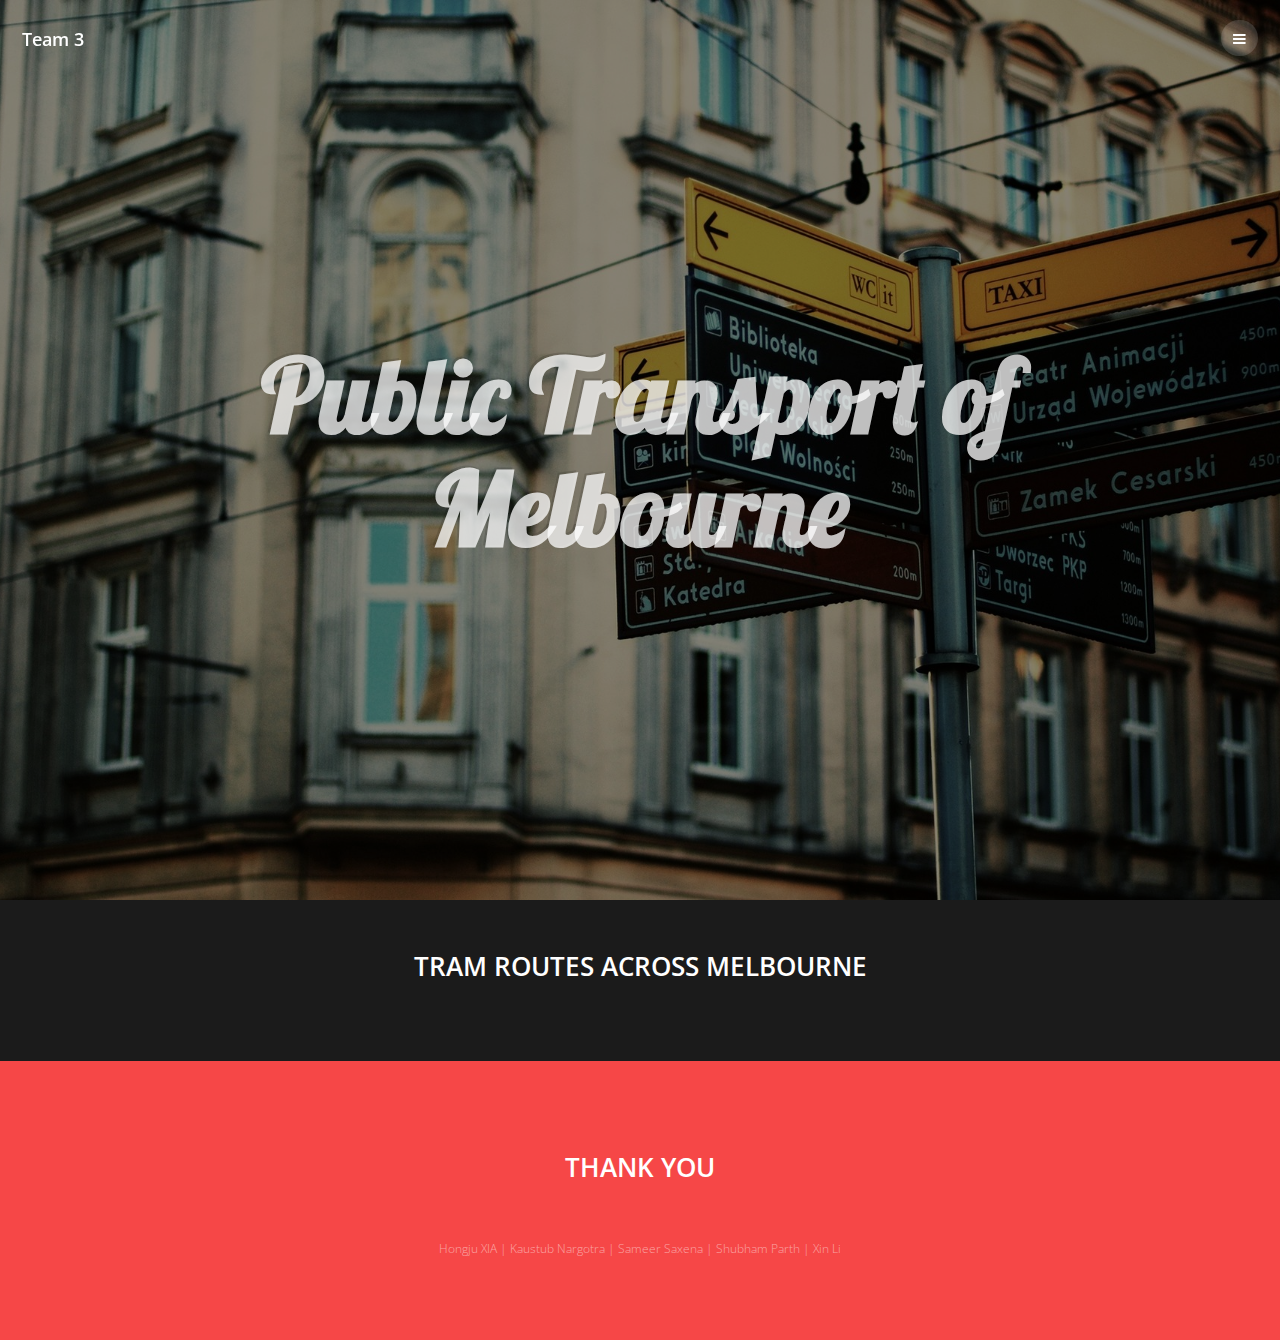
<file: test5.html>
<!DOCTYPE HTML>

<html>
	<head>
		<title>Team 3</title>
		<meta charset="utf-8" />
		<meta name="viewport" content="width=device-width, initial-scale=1" />
		<link rel="stylesheet" href="assets/css/main.css" />
	</head>
	<body>

		
			<header id="header">
				<div class="logo"><a href="index.html">Team 3 <span></span></a></div>
				<a href="#menu"><span>Menu</span></a>
			</header>

		
			<nav id="menu">
				<ul class="links">
					<li><a href="index.html">Home</a></li>
					<li><a href="test1.html">Commute via Trains</a></li>
					<li><a href="test5.html">Commute via Tram</a></li>
					<li><a href="test6.html">Commute via Bus</a></li>
					<li><a href="test2.html">Point of Interest</a></li>
					<li><a href="test.html">Stay</a></li>
					<li><a href="test3.html">Directions from Google Maps</a></li>
					<li><a href="test4.html">Restaurants in Melbourne</a></li>
				
				</ul>
			</nav>

		
		
			<section id="banner" class="bg-img" data-bg="7.jpg">
				<div class="inner">
					<header>
						<h1>Public Transport of Melbourne</h1>
					</header>
				</div>
				<a href="#qwe" class="more">Learn More</a>
			</section>

 </div>
 <div id = "qwe">
	 <center>
		 <br>

		 <br>


		 <h2>Tram Routes Across Melbourne</h2>
		 <div class='tableauPlaceholder' id='viz1603955723721' style='position: relative'><noscript><a href='#'><img alt=' ' src='https:&#47;&#47;public.tableau.com&#47;static&#47;images&#47;Tr&#47;Tram_16039557053430&#47;Dashboard1&#47;1_rss.png' style='border: none' /></a></noscript><object class='tableauViz'  style='display:none;'><param name='host_url' value='https%3A%2F%2Fpublic.tableau.com%2F' /> <param name='embed_code_version' value='3' /> <param name='site_root' value='' /><param name='name' value='Tram_16039557053430&#47;Dashboard1' /><param name='tabs' value='no' /><param name='toolbar' value='yes' /><param name='static_image' value='https:&#47;&#47;public.tableau.com&#47;static&#47;images&#47;Tr&#47;Tram_16039557053430&#47;Dashboard1&#47;1.png' /> <param name='animate_transition' value='yes' /><param name='display_static_image' value='yes' /><param name='display_spinner' value='yes' /><param name='display_overlay' value='yes' /><param name='display_count' value='yes' /><param name='language' value='en' /><param name='filter' value='publish=yes' /></object></div>                <script type='text/javascript'>                    var divElement = document.getElementById('viz1603955723721');                    var vizElement = divElement.getElementsByTagName('object')[0];                    if ( divElement.offsetWidth > 800 ) { vizElement.style.width='1400px';vizElement.style.height='827px';} else if ( divElement.offsetWidth > 500 ) { vizElement.style.width='1400px';vizElement.style.height='827px';} else { vizElement.style.width='100%';vizElement.style.height='977px';}                     var scriptElement = document.createElement('script');                    scriptElement.src = 'https://public.tableau.com/javascripts/api/viz_v1.js';                    vizElement.parentNode.insertBefore(scriptElement, vizElement);                </script>
	<br>
	<br>
</center>
</div>
		
		<footer id="footer">
			<div class="inner">

				<h2>Thank You</h2>
						<div class="copyright">
								Hongju XIA |  Kaustub Nargotra | Sameer Saxena | Shubham Parth | Xin Li 
						</div>
	
	

			</div>
		</footer>

		
			<script src="assets/js/jquery.min.js"></script>
			<script src="assets/js/jquery.scrolly.min.js"></script>
			<script src="assets/js/jquery.scrollex.min.js"></script>
			<script src="assets/js/skel.min.js"></script>
			<script src="assets/js/util.js"></script>
			<script src="assets/js/main.js"></script>

</body>
</html>
</file>
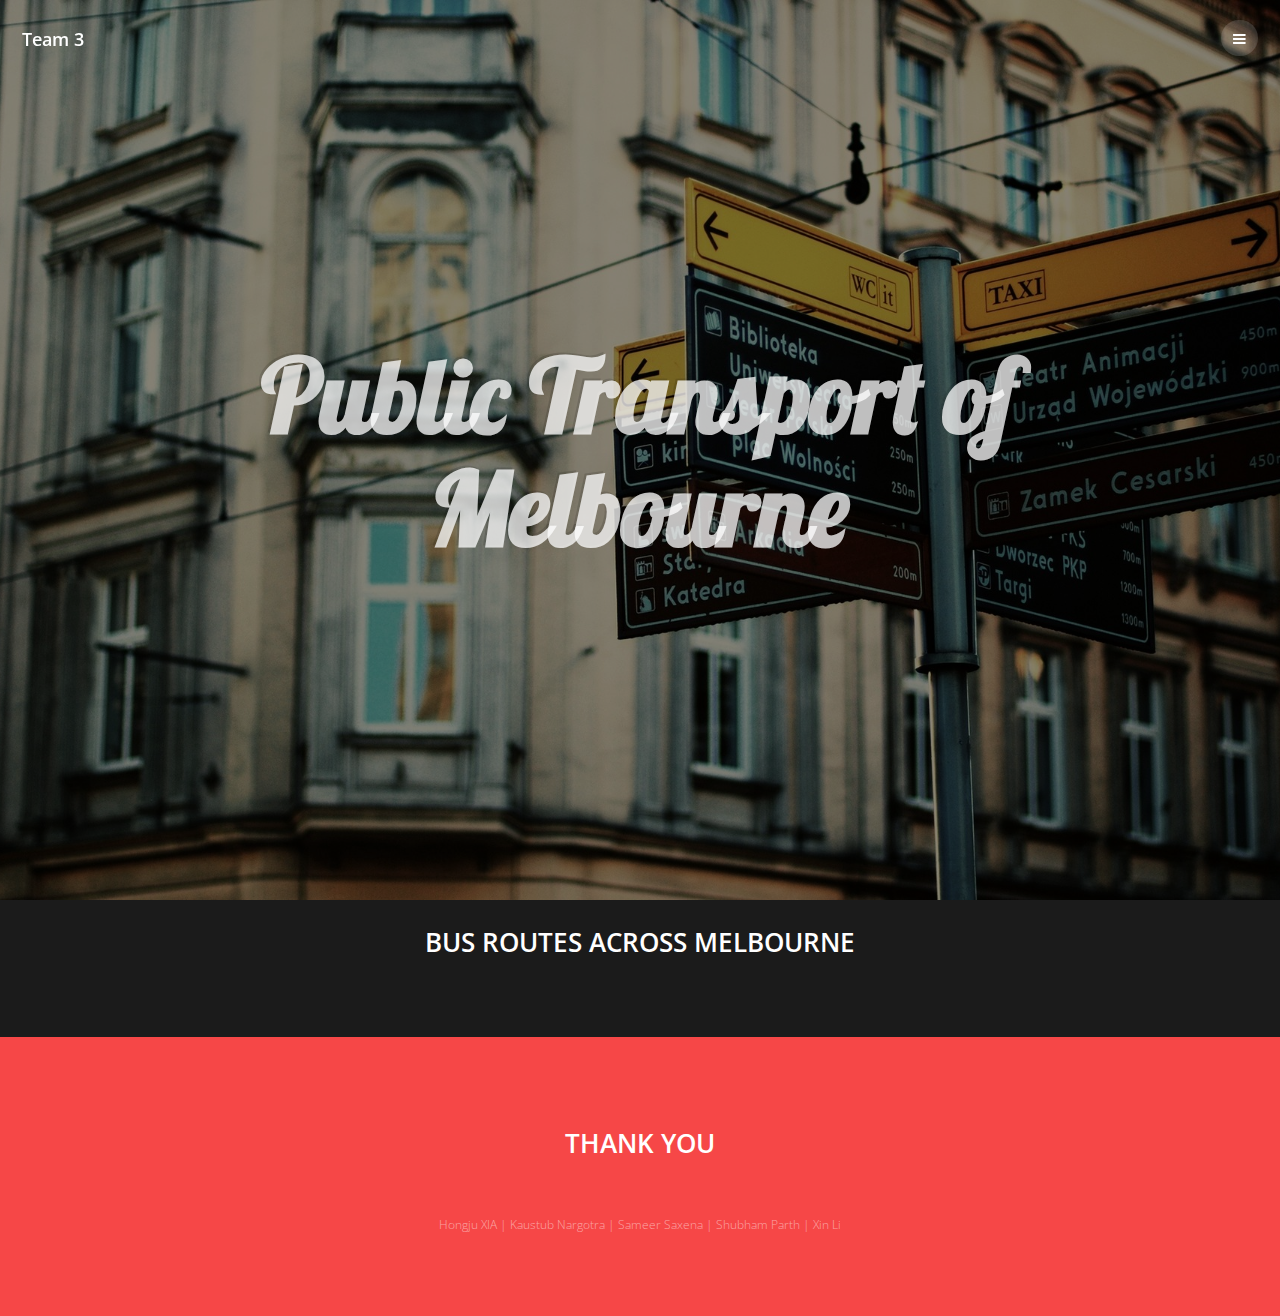
<file: test6.html>
<!DOCTYPE HTML>

<html>
	<head>
		<title>Team 3</title>
		<meta charset="utf-8" />
		<meta name="viewport" content="width=device-width, initial-scale=1" />
		<link rel="stylesheet" href="assets/css/main.css" />
	</head>
	<body>

		
			<header id="header">
				<div class="logo"><a href="index.html">Team 3 <span></span></a></div>
				<a href="#menu"><span>Menu</span></a>
			</header>

		
			<nav id="menu">
				<ul class="links">
					<li><a href="index.html">Home</a></li>
					<li><a href="test1.html">Commute via Trains</a></li>
					<li><a href="test5.html">Commute via Tram</a></li>
					<li><a href="test6.html">Commute via Bus</a></li>
					<li><a href="test2.html">Point of Interest</a></li>
					<li><a href="test.html">Stay</a></li>
					<li><a href="test3.html">Directions from Google Maps</a></li>
					<li><a href="test4.html">Restaurants in Melbourne</a></li>
				
				</ul>
			</nav>

		
		
			<section id="banner" class="bg-img" data-bg="7.jpg">
				<div class="inner">
					<header>
						<h1>Public Transport of Melbourne</h1>
					</header>
				</div>
				<a href="#qwe" class="more">Learn More</a>
			</section>

 </div>
 <div id = "qwe">
	 <center>
		 <br>
	<h2> Bus Routes Across Melbourne</h2>
	<div class='tableauPlaceholder' id='viz1603956112472' style='position: relative'><noscript><a href='#'><img alt=' ' src='https:&#47;&#47;public.tableau.com&#47;static&#47;images&#47;Bu&#47;BusDashboard&#47;Dashboard1&#47;1_rss.png' style='border: none' /></a></noscript><object class='tableauViz'  style='display:none;'><param name='host_url' value='https%3A%2F%2Fpublic.tableau.com%2F' /> <param name='embed_code_version' value='3' /> <param name='site_root' value='' /><param name='name' value='BusDashboard&#47;Dashboard1' /><param name='tabs' value='no' /><param name='toolbar' value='yes' /><param name='static_image' value='https:&#47;&#47;public.tableau.com&#47;static&#47;images&#47;Bu&#47;BusDashboard&#47;Dashboard1&#47;1.png' /> <param name='animate_transition' value='yes' /><param name='display_static_image' value='yes' /><param name='display_spinner' value='yes' /><param name='display_overlay' value='yes' /><param name='display_count' value='yes' /><param name='language' value='en' /><param name='filter' value='publish=yes' /></object></div>                <script type='text/javascript'>                    var divElement = document.getElementById('viz1603956112472');                    var vizElement = divElement.getElementsByTagName('object')[0];                    if ( divElement.offsetWidth > 800 ) { vizElement.style.width='1400px';vizElement.style.height='827px';} else if ( divElement.offsetWidth > 500 ) { vizElement.style.width='1400px';vizElement.style.height='827px';} else { vizElement.style.width='100%';vizElement.style.height='1627px';}                     var scriptElement = document.createElement('script');                    scriptElement.src = 'https://public.tableau.com/javascripts/api/viz_v1.js';                    vizElement.parentNode.insertBefore(scriptElement, vizElement);                </script>
	<br>
	<br>
</center>
</div>
		
		<footer id="footer">
			<div class="inner">

				<h2>Thank You</h2>
						<div class="copyright">
								Hongju XIA |  Kaustub Nargotra | Sameer Saxena | Shubham Parth | Xin Li 
						</div>
	
	

			</div>
		</footer>

		
			<script src="assets/js/jquery.min.js"></script>
			<script src="assets/js/jquery.scrolly.min.js"></script>
			<script src="assets/js/jquery.scrollex.min.js"></script>
			<script src="assets/js/skel.min.js"></script>
			<script src="assets/js/util.js"></script>
			<script src="assets/js/main.js"></script>

</body>
</html>
</file>
<file: style22.css>
#map {
  position: absolute;
  top: 0;
  bottom: 0;
  width: 100%;
}
.map-overlay {
  position: absolute;
  bottom: 0;
  right: 0;
  background: rgba(255, 255, 255, 0.8);
  margin-right: 20px;
  font-family: Arial, sans-serif;
  overflow: auto;
  border-radius: 3px;
}
/*
#legend {
  padding: 10px;
  box-shadow: 0 1px 2px rgba(0, 0, 0, 0.1);
  line-height: 18px;
  height: 100px;
  left: 20px;
  margin-bottom: 40px;
  width: 260px;
}
.legend-key {
  display: inline-block;
  border-radius: 20%;
  width: 10px;
  height: 10px;
  margin-right: 5px;
}
*/
#button {
  background: #fff;
  position: absolute;
  z-index: 1;
  top: 10px;
  right: 10px;
  border-radius: 3px;
  width: 130px;
  border: 1px solid rgba(0,0,0,0.4);
  font-family: 'Arial', sans-serif;
}
#button a {
  font-size: 13px;
  color: #404040;
  display: block;
  margin: 0;
  padding: 0;
  padding: 10px;
  text-decoration: none;
  border-bottom: 1px solid rgba(0,0,0,0.25);
  text-align: center;
}
#button a:last-child {
  border: none;
}
#button a:hover {
  background-color: #f8f8f8;
  color: #404040;
}
#button a.active {
  background-color: #3887be;
  color: #ffffff;
}
#button a.active:hover {
  background: #3074a4;
}
#title {
  top: 0;
  left: 650px;
  height: 50px;
  width: 250px;
}
h2 {
  margin: 10px;
  font-size: 1.2em;
  text-align: center;
}
p {
  margin: 10px;
  font-size: 1em;
  text-align: center;
}
.mapboxgl-popup {
   max-width: 200px;
}
.mapboxgl-popup-content {
   text-align: center;
   font-family: 'Arial', sans-serif;
}


  .map-overlay1 {
        position: absolute;
        width: 15%;
        top: 0;
        bottom: 0;
        left: 0;
        font: 12px/20px 'Helvetica Neue', Arial, Helvetica, sans-serif;
        background-color: #fff;
        max-height: 100%;
        overflow: hidden;
    }

    .map-overlay1 fieldset {
        display: none;
        background: #ddd;
        border: none;
        padding: 10px;
        margin: 0;
    }

    .map-overlay1 input {
        display: block;
        border: none;
        width: 100%;
        border-radius: 3px;
        padding: 10px;
        margin: 0;
        box-sizing: border-box;
    }

    .map-overlay1 .listing {
        overflow: auto;
        max-height: 100%;
    }

    .map-overlay1 .listing > * {
        display: block;
        padding: 5px 10px;
        margin: 0;
    }

    .map-overlay1 .listing a {
        border-bottom: 1px solid rgba(0, 0, 0, 0.1);
        color: #404;
        text-decoration: none;
    }

    .map-overlay1 .listing a:last-child {
        border: none;
    }

    .map-overlay1 .listing a:hover {
        background: #f0f0f0;
    }
</file>
<file: assets/css/main.css>
@charset "UTF-8";
@import url(font-awesome.min.css);
@import url("https://fonts.googleapis.com/css?family=Lobster|Open+Sans:300,400,600,700,800");

/*
	Road Trip by TEMPLATED
	templated.co @templatedco
	Released for free under the Creative Commons Attribution 3.0 license (templated.co/license)
*/

/* Reset */

	html, body, div, span, applet, object, iframe, h1, h2, h3, h4, h5, h6, p, blockquote, pre, a, abbr, acronym, address, big, cite, code, del, dfn, em, img, ins, kbd, q, s, samp, small, strike, strong, sub, sup, tt, var, b, u, i, center, dl, dt, dd, ol, ul, li, fieldset, form, label, legend, table, caption, tbody, tfoot, thead, tr, th, td, article, aside, canvas, details, embed, figure, figcaption, footer, header, hgroup, menu, nav, output, ruby, section, summary, time, mark, audio, video {
		margin: 0;
		padding: 0;
		border: 0;
		font-size: 100%;
		font: inherit;
		vertical-align: baseline;
	}

	article, aside, details, figcaption, figure, footer, header, hgroup, menu, nav, section {
		display: block;
	}

	body {
		line-height: 1;
	}

	ol, ul {
		list-style: none;
	}

	blockquote, q {
		quotes: none;
	}

	blockquote:before, blockquote:after, q:before, q:after {
		content: '';
		content: none;
	}

	table {
		border-collapse: collapse;
		border-spacing: 0;
	}

	body {
		-webkit-text-size-adjust: none;
	}

/* Box Model */

	*, *:before, *:after {
		-moz-box-sizing: border-box;
		-webkit-box-sizing: border-box;
		box-sizing: border-box;
	}

/* Containers */

	.container {
		margin-left: auto;
		margin-right: auto;
	}

	.container.\31 25\25 {
		width: 100%;
		max-width: 100em;
		min-width: 80em;
	}

	.container.\37 5\25 {
		width: 60em;
	}

	.container.\35 0\25 {
		width: 40em;
	}

	.container.\32 5\25 {
		width: 20em;
	}

	.container {
		width: 80em;
	}

	@media screen and (max-width: 1680px) {

		.container.\31 25\25 {
			width: 100%;
			max-width: 100em;
			min-width: 80em;
		}

		.container.\37 5\25 {
			width: 60em;
		}

		.container.\35 0\25 {
			width: 40em;
		}

		.container.\32 5\25 {
			width: 20em;
		}

		.container {
			width: 80em;
		}

	}

	@media screen and (max-width: 1280px) {

		.container.\31 25\25 {
			width: 100%;
			max-width: 81.25em;
			min-width: 65em;
		}

		.container.\37 5\25 {
			width: 48.75em;
		}

		.container.\35 0\25 {
			width: 32.5em;
		}

		.container.\32 5\25 {
			width: 16.25em;
		}

		.container {
			width: 65em;
		}

	}

	@media screen and (max-width: 980px) {

		.container.\31 25\25 {
			width: 100%;
			max-width: 112.5%;
			min-width: 90%;
		}

		.container.\37 5\25 {
			width: 67.5%;
		}

		.container.\35 0\25 {
			width: 45%;
		}

		.container.\32 5\25 {
			width: 22.5%;
		}

		.container {
			width: 90%;
		}

	}

	@media screen and (max-width: 736px) {

		.container.\31 25\25 {
			width: 100%;
			max-width: 112.5%;
			min-width: 90%;
		}

		.container.\37 5\25 {
			width: 67.5%;
		}

		.container.\35 0\25 {
			width: 45%;
		}

		.container.\32 5\25 {
			width: 22.5%;
		}

		.container {
			width: 90% !important;
		}

	}

	@media screen and (max-width: 480px) {

		.container.\31 25\25 {
			width: 100%;
			max-width: 112.5%;
			min-width: 90%;
		}

		.container.\37 5\25 {
			width: 67.5%;
		}

		.container.\35 0\25 {
			width: 45%;
		}

		.container.\32 5\25 {
			width: 22.5%;
		}

		.container {
			width: 90% !important;
		}

	}

/* Grid */

	.row {
		border-bottom: solid 1px transparent;
		-moz-box-sizing: border-box;
		-webkit-box-sizing: border-box;
		box-sizing: border-box;
	}

	.row > * {
		float: left;
		-moz-box-sizing: border-box;
		-webkit-box-sizing: border-box;
		box-sizing: border-box;
	}

	.row:after, .row:before {
		content: '';
		display: block;
		clear: both;
		height: 0;
	}

	.row.uniform > * > :first-child {
		margin-top: 0;
	}

	.row.uniform > * > :last-child {
		margin-bottom: 0;
	}

	.row.\30 \25 > * {
		padding: 0 0 0 0em;
	}

	.row.\30 \25 {
		margin: 0 0 -1px 0em;
	}

	.row.uniform.\30 \25 > * {
		padding: 0em 0 0 0em;
	}

	.row.uniform.\30 \25 {
		margin: 0em 0 -1px 0em;
	}

	.row > * {
		padding: 0 0 0 2em;
	}

	.row {
		margin: 0 0 -1px -2em;
	}

	.row.uniform > * {
		padding: 2em 0 0 2em;
	}

	.row.uniform {
		margin: -2em 0 -1px -2em;
	}

	.row.\32 00\25 > * {
		padding: 0 0 0 4em;
	}

	.row.\32 00\25 {
		margin: 0 0 -1px -4em;
	}

	.row.uniform.\32 00\25 > * {
		padding: 4em 0 0 4em;
	}

	.row.uniform.\32 00\25 {
		margin: -4em 0 -1px -4em;
	}

	.row.\31 50\25 > * {
		padding: 0 0 0 3em;
	}

	.row.\31 50\25 {
		margin: 0 0 -1px -3em;
	}

	.row.uniform.\31 50\25 > * {
		padding: 3em 0 0 3em;
	}

	.row.uniform.\31 50\25 {
		margin: -3em 0 -1px -3em;
	}

	.row.\35 0\25 > * {
		padding: 0 0 0 1em;
	}

	.row.\35 0\25 {
		margin: 0 0 -1px -1em;
	}

	.row.uniform.\35 0\25 > * {
		padding: 1em 0 0 1em;
	}

	.row.uniform.\35 0\25 {
		margin: -1em 0 -1px -1em;
	}

	.row.\32 5\25 > * {
		padding: 0 0 0 0.5em;
	}

	.row.\32 5\25 {
		margin: 0 0 -1px -0.5em;
	}

	.row.uniform.\32 5\25 > * {
		padding: 0.5em 0 0 0.5em;
	}

	.row.uniform.\32 5\25 {
		margin: -0.5em 0 -1px -0.5em;
	}

	.\31 2u, .\31 2u\24 {
		width: 100%;
		clear: none;
		margin-left: 0;
	}

	.\31 1u, .\31 1u\24 {
		width: 91.6666666667%;
		clear: none;
		margin-left: 0;
	}

	.\31 0u, .\31 0u\24 {
		width: 83.3333333333%;
		clear: none;
		margin-left: 0;
	}

	.\39 u, .\39 u\24 {
		width: 75%;
		clear: none;
		margin-left: 0;
	}

	.\38 u, .\38 u\24 {
		width: 66.6666666667%;
		clear: none;
		margin-left: 0;
	}

	.\37 u, .\37 u\24 {
		width: 58.3333333333%;
		clear: none;
		margin-left: 0;
	}

	.\36 u, .\36 u\24 {
		width: 50%;
		clear: none;
		margin-left: 0;
	}

	.\35 u, .\35 u\24 {
		width: 41.6666666667%;
		clear: none;
		margin-left: 0;
	}

	.\34 u, .\34 u\24 {
		width: 33.3333333333%;
		clear: none;
		margin-left: 0;
	}

	.\33 u, .\33 u\24 {
		width: 25%;
		clear: none;
		margin-left: 0;
	}

	.\32 u, .\32 u\24 {
		width: 16.6666666667%;
		clear: none;
		margin-left: 0;
	}

	.\31 u, .\31 u\24 {
		width: 8.3333333333%;
		clear: none;
		margin-left: 0;
	}

	.\31 2u\24 + *,
	.\31 1u\24 + *,
	.\31 0u\24 + *,
	.\39 u\24 + *,
	.\38 u\24 + *,
	.\37 u\24 + *,
	.\36 u\24 + *,
	.\35 u\24 + *,
	.\34 u\24 + *,
	.\33 u\24 + *,
	.\32 u\24 + *,
	.\31 u\24 + * {
		clear: left;
	}

	.\-11u {
		margin-left: 91.66667%;
	}

	.\-10u {
		margin-left: 83.33333%;
	}

	.\-9u {
		margin-left: 75%;
	}

	.\-8u {
		margin-left: 66.66667%;
	}

	.\-7u {
		margin-left: 58.33333%;
	}

	.\-6u {
		margin-left: 50%;
	}

	.\-5u {
		margin-left: 41.66667%;
	}

	.\-4u {
		margin-left: 33.33333%;
	}

	.\-3u {
		margin-left: 25%;
	}

	.\-2u {
		margin-left: 16.66667%;
	}

	.\-1u {
		margin-left: 8.33333%;
	}

	@media screen and (max-width: 1680px) {

		.row > * {
			padding: 0 0 0 2em;
		}

		.row {
			margin: 0 0 -1px -2em;
		}

		.row.uniform > * {
			padding: 2em 0 0 2em;
		}

		.row.uniform {
			margin: -2em 0 -1px -2em;
		}

		.row.\32 00\25 > * {
			padding: 0 0 0 4em;
		}

		.row.\32 00\25 {
			margin: 0 0 -1px -4em;
		}

		.row.uniform.\32 00\25 > * {
			padding: 4em 0 0 4em;
		}

		.row.uniform.\32 00\25 {
			margin: -4em 0 -1px -4em;
		}

		.row.\31 50\25 > * {
			padding: 0 0 0 3em;
		}

		.row.\31 50\25 {
			margin: 0 0 -1px -3em;
		}

		.row.uniform.\31 50\25 > * {
			padding: 3em 0 0 3em;
		}

		.row.uniform.\31 50\25 {
			margin: -3em 0 -1px -3em;
		}

		.row.\35 0\25 > * {
			padding: 0 0 0 1em;
		}

		.row.\35 0\25 {
			margin: 0 0 -1px -1em;
		}

		.row.uniform.\35 0\25 > * {
			padding: 1em 0 0 1em;
		}

		.row.uniform.\35 0\25 {
			margin: -1em 0 -1px -1em;
		}

		.row.\32 5\25 > * {
			padding: 0 0 0 0.5em;
		}

		.row.\32 5\25 {
			margin: 0 0 -1px -0.5em;
		}

		.row.uniform.\32 5\25 > * {
			padding: 0.5em 0 0 0.5em;
		}

		.row.uniform.\32 5\25 {
			margin: -0.5em 0 -1px -0.5em;
		}

		.\31 2u\28xlarge\29, .\31 2u\24\28xlarge\29 {
			width: 100%;
			clear: none;
			margin-left: 0;
		}

		.\31 1u\28xlarge\29, .\31 1u\24\28xlarge\29 {
			width: 91.6666666667%;
			clear: none;
			margin-left: 0;
		}

		.\31 0u\28xlarge\29, .\31 0u\24\28xlarge\29 {
			width: 83.3333333333%;
			clear: none;
			margin-left: 0;
		}

		.\39 u\28xlarge\29, .\39 u\24\28xlarge\29 {
			width: 75%;
			clear: none;
			margin-left: 0;
		}

		.\38 u\28xlarge\29, .\38 u\24\28xlarge\29 {
			width: 66.6666666667%;
			clear: none;
			margin-left: 0;
		}

		.\37 u\28xlarge\29, .\37 u\24\28xlarge\29 {
			width: 58.3333333333%;
			clear: none;
			margin-left: 0;
		}

		.\36 u\28xlarge\29, .\36 u\24\28xlarge\29 {
			width: 50%;
			clear: none;
			margin-left: 0;
		}

		.\35 u\28xlarge\29, .\35 u\24\28xlarge\29 {
			width: 41.6666666667%;
			clear: none;
			margin-left: 0;
		}

		.\34 u\28xlarge\29, .\34 u\24\28xlarge\29 {
			width: 33.3333333333%;
			clear: none;
			margin-left: 0;
		}

		.\33 u\28xlarge\29, .\33 u\24\28xlarge\29 {
			width: 25%;
			clear: none;
			margin-left: 0;
		}

		.\32 u\28xlarge\29, .\32 u\24\28xlarge\29 {
			width: 16.6666666667%;
			clear: none;
			margin-left: 0;
		}

		.\31 u\28xlarge\29, .\31 u\24\28xlarge\29 {
			width: 8.3333333333%;
			clear: none;
			margin-left: 0;
		}

		.\31 2u\24\28xlarge\29 + *,
		.\31 1u\24\28xlarge\29 + *,
		.\31 0u\24\28xlarge\29 + *,
		.\39 u\24\28xlarge\29 + *,
		.\38 u\24\28xlarge\29 + *,
		.\37 u\24\28xlarge\29 + *,
		.\36 u\24\28xlarge\29 + *,
		.\35 u\24\28xlarge\29 + *,
		.\34 u\24\28xlarge\29 + *,
		.\33 u\24\28xlarge\29 + *,
		.\32 u\24\28xlarge\29 + *,
		.\31 u\24\28xlarge\29 + * {
			clear: left;
		}

		.\-11u\28xlarge\29 {
			margin-left: 91.66667%;
		}

		.\-10u\28xlarge\29 {
			margin-left: 83.33333%;
		}

		.\-9u\28xlarge\29 {
			margin-left: 75%;
		}

		.\-8u\28xlarge\29 {
			margin-left: 66.66667%;
		}

		.\-7u\28xlarge\29 {
			margin-left: 58.33333%;
		}

		.\-6u\28xlarge\29 {
			margin-left: 50%;
		}

		.\-5u\28xlarge\29 {
			margin-left: 41.66667%;
		}

		.\-4u\28xlarge\29 {
			margin-left: 33.33333%;
		}

		.\-3u\28xlarge\29 {
			margin-left: 25%;
		}

		.\-2u\28xlarge\29 {
			margin-left: 16.66667%;
		}

		.\-1u\28xlarge\29 {
			margin-left: 8.33333%;
		}

	}

	@media screen and (max-width: 1280px) {

		.row > * {
			padding: 0 0 0 1.5em;
		}

		.row {
			margin: 0 0 -1px -1.5em;
		}

		.row.uniform > * {
			padding: 1.5em 0 0 1.5em;
		}

		.row.uniform {
			margin: -1.5em 0 -1px -1.5em;
		}

		.row.\32 00\25 > * {
			padding: 0 0 0 3em;
		}

		.row.\32 00\25 {
			margin: 0 0 -1px -3em;
		}

		.row.uniform.\32 00\25 > * {
			padding: 3em 0 0 3em;
		}

		.row.uniform.\32 00\25 {
			margin: -3em 0 -1px -3em;
		}

		.row.\31 50\25 > * {
			padding: 0 0 0 2.25em;
		}

		.row.\31 50\25 {
			margin: 0 0 -1px -2.25em;
		}

		.row.uniform.\31 50\25 > * {
			padding: 2.25em 0 0 2.25em;
		}

		.row.uniform.\31 50\25 {
			margin: -2.25em 0 -1px -2.25em;
		}

		.row.\35 0\25 > * {
			padding: 0 0 0 0.75em;
		}

		.row.\35 0\25 {
			margin: 0 0 -1px -0.75em;
		}

		.row.uniform.\35 0\25 > * {
			padding: 0.75em 0 0 0.75em;
		}

		.row.uniform.\35 0\25 {
			margin: -0.75em 0 -1px -0.75em;
		}

		.row.\32 5\25 > * {
			padding: 0 0 0 0.375em;
		}

		.row.\32 5\25 {
			margin: 0 0 -1px -0.375em;
		}

		.row.uniform.\32 5\25 > * {
			padding: 0.375em 0 0 0.375em;
		}

		.row.uniform.\32 5\25 {
			margin: -0.375em 0 -1px -0.375em;
		}

		.\31 2u\28large\29, .\31 2u\24\28large\29 {
			width: 100%;
			clear: none;
			margin-left: 0;
		}

		.\31 1u\28large\29, .\31 1u\24\28large\29 {
			width: 91.6666666667%;
			clear: none;
			margin-left: 0;
		}

		.\31 0u\28large\29, .\31 0u\24\28large\29 {
			width: 83.3333333333%;
			clear: none;
			margin-left: 0;
		}

		.\39 u\28large\29, .\39 u\24\28large\29 {
			width: 75%;
			clear: none;
			margin-left: 0;
		}

		.\38 u\28large\29, .\38 u\24\28large\29 {
			width: 66.6666666667%;
			clear: none;
			margin-left: 0;
		}

		.\37 u\28large\29, .\37 u\24\28large\29 {
			width: 58.3333333333%;
			clear: none;
			margin-left: 0;
		}

		.\36 u\28large\29, .\36 u\24\28large\29 {
			width: 50%;
			clear: none;
			margin-left: 0;
		}

		.\35 u\28large\29, .\35 u\24\28large\29 {
			width: 41.6666666667%;
			clear: none;
			margin-left: 0;
		}

		.\34 u\28large\29, .\34 u\24\28large\29 {
			width: 33.3333333333%;
			clear: none;
			margin-left: 0;
		}

		.\33 u\28large\29, .\33 u\24\28large\29 {
			width: 25%;
			clear: none;
			margin-left: 0;
		}

		.\32 u\28large\29, .\32 u\24\28large\29 {
			width: 16.6666666667%;
			clear: none;
			margin-left: 0;
		}

		.\31 u\28large\29, .\31 u\24\28large\29 {
			width: 8.3333333333%;
			clear: none;
			margin-left: 0;
		}

		.\31 2u\24\28large\29 + *,
		.\31 1u\24\28large\29 + *,
		.\31 0u\24\28large\29 + *,
		.\39 u\24\28large\29 + *,
		.\38 u\24\28large\29 + *,
		.\37 u\24\28large\29 + *,
		.\36 u\24\28large\29 + *,
		.\35 u\24\28large\29 + *,
		.\34 u\24\28large\29 + *,
		.\33 u\24\28large\29 + *,
		.\32 u\24\28large\29 + *,
		.\31 u\24\28large\29 + * {
			clear: left;
		}

		.\-11u\28large\29 {
			margin-left: 91.66667%;
		}

		.\-10u\28large\29 {
			margin-left: 83.33333%;
		}

		.\-9u\28large\29 {
			margin-left: 75%;
		}

		.\-8u\28large\29 {
			margin-left: 66.66667%;
		}

		.\-7u\28large\29 {
			margin-left: 58.33333%;
		}

		.\-6u\28large\29 {
			margin-left: 50%;
		}

		.\-5u\28large\29 {
			margin-left: 41.66667%;
		}

		.\-4u\28large\29 {
			margin-left: 33.33333%;
		}

		.\-3u\28large\29 {
			margin-left: 25%;
		}

		.\-2u\28large\29 {
			margin-left: 16.66667%;
		}

		.\-1u\28large\29 {
			margin-left: 8.33333%;
		}

	}

	@media screen and (max-width: 980px) {

		.row > * {
			padding: 0 0 0 1.5em;
		}

		.row {
			margin: 0 0 -1px -1.5em;
		}

		.row.uniform > * {
			padding: 1.5em 0 0 1.5em;
		}

		.row.uniform {
			margin: -1.5em 0 -1px -1.5em;
		}

		.row.\32 00\25 > * {
			padding: 0 0 0 3em;
		}

		.row.\32 00\25 {
			margin: 0 0 -1px -3em;
		}

		.row.uniform.\32 00\25 > * {
			padding: 3em 0 0 3em;
		}

		.row.uniform.\32 00\25 {
			margin: -3em 0 -1px -3em;
		}

		.row.\31 50\25 > * {
			padding: 0 0 0 2.25em;
		}

		.row.\31 50\25 {
			margin: 0 0 -1px -2.25em;
		}

		.row.uniform.\31 50\25 > * {
			padding: 2.25em 0 0 2.25em;
		}

		.row.uniform.\31 50\25 {
			margin: -2.25em 0 -1px -2.25em;
		}

		.row.\35 0\25 > * {
			padding: 0 0 0 0.75em;
		}

		.row.\35 0\25 {
			margin: 0 0 -1px -0.75em;
		}

		.row.uniform.\35 0\25 > * {
			padding: 0.75em 0 0 0.75em;
		}

		.row.uniform.\35 0\25 {
			margin: -0.75em 0 -1px -0.75em;
		}

		.row.\32 5\25 > * {
			padding: 0 0 0 0.375em;
		}

		.row.\32 5\25 {
			margin: 0 0 -1px -0.375em;
		}

		.row.uniform.\32 5\25 > * {
			padding: 0.375em 0 0 0.375em;
		}

		.row.uniform.\32 5\25 {
			margin: -0.375em 0 -1px -0.375em;
		}

		.\31 2u\28medium\29, .\31 2u\24\28medium\29 {
			width: 100%;
			clear: none;
			margin-left: 0;
		}

		.\31 1u\28medium\29, .\31 1u\24\28medium\29 {
			width: 91.6666666667%;
			clear: none;
			margin-left: 0;
		}

		.\31 0u\28medium\29, .\31 0u\24\28medium\29 {
			width: 83.3333333333%;
			clear: none;
			margin-left: 0;
		}

		.\39 u\28medium\29, .\39 u\24\28medium\29 {
			width: 75%;
			clear: none;
			margin-left: 0;
		}

		.\38 u\28medium\29, .\38 u\24\28medium\29 {
			width: 66.6666666667%;
			clear: none;
			margin-left: 0;
		}

		.\37 u\28medium\29, .\37 u\24\28medium\29 {
			width: 58.3333333333%;
			clear: none;
			margin-left: 0;
		}

		.\36 u\28medium\29, .\36 u\24\28medium\29 {
			width: 50%;
			clear: none;
			margin-left: 0;
		}

		.\35 u\28medium\29, .\35 u\24\28medium\29 {
			width: 41.6666666667%;
			clear: none;
			margin-left: 0;
		}

		.\34 u\28medium\29, .\34 u\24\28medium\29 {
			width: 33.3333333333%;
			clear: none;
			margin-left: 0;
		}

		.\33 u\28medium\29, .\33 u\24\28medium\29 {
			width: 25%;
			clear: none;
			margin-left: 0;
		}

		.\32 u\28medium\29, .\32 u\24\28medium\29 {
			width: 16.6666666667%;
			clear: none;
			margin-left: 0;
		}

		.\31 u\28medium\29, .\31 u\24\28medium\29 {
			width: 8.3333333333%;
			clear: none;
			margin-left: 0;
		}

		.\31 2u\24\28medium\29 + *,
		.\31 1u\24\28medium\29 + *,
		.\31 0u\24\28medium\29 + *,
		.\39 u\24\28medium\29 + *,
		.\38 u\24\28medium\29 + *,
		.\37 u\24\28medium\29 + *,
		.\36 u\24\28medium\29 + *,
		.\35 u\24\28medium\29 + *,
		.\34 u\24\28medium\29 + *,
		.\33 u\24\28medium\29 + *,
		.\32 u\24\28medium\29 + *,
		.\31 u\24\28medium\29 + * {
			clear: left;
		}

		.\-11u\28medium\29 {
			margin-left: 91.66667%;
		}

		.\-10u\28medium\29 {
			margin-left: 83.33333%;
		}

		.\-9u\28medium\29 {
			margin-left: 75%;
		}

		.\-8u\28medium\29 {
			margin-left: 66.66667%;
		}

		.\-7u\28medium\29 {
			margin-left: 58.33333%;
		}

		.\-6u\28medium\29 {
			margin-left: 50%;
		}

		.\-5u\28medium\29 {
			margin-left: 41.66667%;
		}

		.\-4u\28medium\29 {
			margin-left: 33.33333%;
		}

		.\-3u\28medium\29 {
			margin-left: 25%;
		}

		.\-2u\28medium\29 {
			margin-left: 16.66667%;
		}

		.\-1u\28medium\29 {
			margin-left: 8.33333%;
		}

	}

	@media screen and (max-width: 736px) {

		.row > * {
			padding: 0 0 0 1.25em;
		}

		.row {
			margin: 0 0 -1px -1.25em;
		}

		.row.uniform > * {
			padding: 1.25em 0 0 1.25em;
		}

		.row.uniform {
			margin: -1.25em 0 -1px -1.25em;
		}

		.row.\32 00\25 > * {
			padding: 0 0 0 2.5em;
		}

		.row.\32 00\25 {
			margin: 0 0 -1px -2.5em;
		}

		.row.uniform.\32 00\25 > * {
			padding: 2.5em 0 0 2.5em;
		}

		.row.uniform.\32 00\25 {
			margin: -2.5em 0 -1px -2.5em;
		}

		.row.\31 50\25 > * {
			padding: 0 0 0 1.875em;
		}

		.row.\31 50\25 {
			margin: 0 0 -1px -1.875em;
		}

		.row.uniform.\31 50\25 > * {
			padding: 1.875em 0 0 1.875em;
		}

		.row.uniform.\31 50\25 {
			margin: -1.875em 0 -1px -1.875em;
		}

		.row.\35 0\25 > * {
			padding: 0 0 0 0.625em;
		}

		.row.\35 0\25 {
			margin: 0 0 -1px -0.625em;
		}

		.row.uniform.\35 0\25 > * {
			padding: 0.625em 0 0 0.625em;
		}

		.row.uniform.\35 0\25 {
			margin: -0.625em 0 -1px -0.625em;
		}

		.row.\32 5\25 > * {
			padding: 0 0 0 0.3125em;
		}

		.row.\32 5\25 {
			margin: 0 0 -1px -0.3125em;
		}

		.row.uniform.\32 5\25 > * {
			padding: 0.3125em 0 0 0.3125em;
		}

		.row.uniform.\32 5\25 {
			margin: -0.3125em 0 -1px -0.3125em;
		}

		.\31 2u\28small\29, .\31 2u\24\28small\29 {
			width: 100%;
			clear: none;
			margin-left: 0;
		}

		.\31 1u\28small\29, .\31 1u\24\28small\29 {
			width: 91.6666666667%;
			clear: none;
			margin-left: 0;
		}

		.\31 0u\28small\29, .\31 0u\24\28small\29 {
			width: 83.3333333333%;
			clear: none;
			margin-left: 0;
		}

		.\39 u\28small\29, .\39 u\24\28small\29 {
			width: 75%;
			clear: none;
			margin-left: 0;
		}

		.\38 u\28small\29, .\38 u\24\28small\29 {
			width: 66.6666666667%;
			clear: none;
			margin-left: 0;
		}

		.\37 u\28small\29, .\37 u\24\28small\29 {
			width: 58.3333333333%;
			clear: none;
			margin-left: 0;
		}

		.\36 u\28small\29, .\36 u\24\28small\29 {
			width: 50%;
			clear: none;
			margin-left: 0;
		}

		.\35 u\28small\29, .\35 u\24\28small\29 {
			width: 41.6666666667%;
			clear: none;
			margin-left: 0;
		}

		.\34 u\28small\29, .\34 u\24\28small\29 {
			width: 33.3333333333%;
			clear: none;
			margin-left: 0;
		}

		.\33 u\28small\29, .\33 u\24\28small\29 {
			width: 25%;
			clear: none;
			margin-left: 0;
		}

		.\32 u\28small\29, .\32 u\24\28small\29 {
			width: 16.6666666667%;
			clear: none;
			margin-left: 0;
		}

		.\31 u\28small\29, .\31 u\24\28small\29 {
			width: 8.3333333333%;
			clear: none;
			margin-left: 0;
		}

		.\31 2u\24\28small\29 + *,
		.\31 1u\24\28small\29 + *,
		.\31 0u\24\28small\29 + *,
		.\39 u\24\28small\29 + *,
		.\38 u\24\28small\29 + *,
		.\37 u\24\28small\29 + *,
		.\36 u\24\28small\29 + *,
		.\35 u\24\28small\29 + *,
		.\34 u\24\28small\29 + *,
		.\33 u\24\28small\29 + *,
		.\32 u\24\28small\29 + *,
		.\31 u\24\28small\29 + * {
			clear: left;
		}

		.\-11u\28small\29 {
			margin-left: 91.66667%;
		}

		.\-10u\28small\29 {
			margin-left: 83.33333%;
		}

		.\-9u\28small\29 {
			margin-left: 75%;
		}

		.\-8u\28small\29 {
			margin-left: 66.66667%;
		}

		.\-7u\28small\29 {
			margin-left: 58.33333%;
		}

		.\-6u\28small\29 {
			margin-left: 50%;
		}

		.\-5u\28small\29 {
			margin-left: 41.66667%;
		}

		.\-4u\28small\29 {
			margin-left: 33.33333%;
		}

		.\-3u\28small\29 {
			margin-left: 25%;
		}

		.\-2u\28small\29 {
			margin-left: 16.66667%;
		}

		.\-1u\28small\29 {
			margin-left: 8.33333%;
		}

	}

	@media screen and (max-width: 480px) {

		.row > * {
			padding: 0 0 0 1.25em;
		}

		.row {
			margin: 0 0 -1px -1.25em;
		}

		.row.uniform > * {
			padding: 1.25em 0 0 1.25em;
		}

		.row.uniform {
			margin: -1.25em 0 -1px -1.25em;
		}

		.row.\32 00\25 > * {
			padding: 0 0 0 2.5em;
		}

		.row.\32 00\25 {
			margin: 0 0 -1px -2.5em;
		}

		.row.uniform.\32 00\25 > * {
			padding: 2.5em 0 0 2.5em;
		}

		.row.uniform.\32 00\25 {
			margin: -2.5em 0 -1px -2.5em;
		}

		.row.\31 50\25 > * {
			padding: 0 0 0 1.875em;
		}

		.row.\31 50\25 {
			margin: 0 0 -1px -1.875em;
		}

		.row.uniform.\31 50\25 > * {
			padding: 1.875em 0 0 1.875em;
		}

		.row.uniform.\31 50\25 {
			margin: -1.875em 0 -1px -1.875em;
		}

		.row.\35 0\25 > * {
			padding: 0 0 0 0.625em;
		}

		.row.\35 0\25 {
			margin: 0 0 -1px -0.625em;
		}

		.row.uniform.\35 0\25 > * {
			padding: 0.625em 0 0 0.625em;
		}

		.row.uniform.\35 0\25 {
			margin: -0.625em 0 -1px -0.625em;
		}

		.row.\32 5\25 > * {
			padding: 0 0 0 0.3125em;
		}

		.row.\32 5\25 {
			margin: 0 0 -1px -0.3125em;
		}

		.row.uniform.\32 5\25 > * {
			padding: 0.3125em 0 0 0.3125em;
		}

		.row.uniform.\32 5\25 {
			margin: -0.3125em 0 -1px -0.3125em;
		}

		.\31 2u\28xsmall\29, .\31 2u\24\28xsmall\29 {
			width: 100%;
			clear: none;
			margin-left: 0;
		}

		.\31 1u\28xsmall\29, .\31 1u\24\28xsmall\29 {
			width: 91.6666666667%;
			clear: none;
			margin-left: 0;
		}

		.\31 0u\28xsmall\29, .\31 0u\24\28xsmall\29 {
			width: 83.3333333333%;
			clear: none;
			margin-left: 0;
		}

		.\39 u\28xsmall\29, .\39 u\24\28xsmall\29 {
			width: 75%;
			clear: none;
			margin-left: 0;
		}

		.\38 u\28xsmall\29, .\38 u\24\28xsmall\29 {
			width: 66.6666666667%;
			clear: none;
			margin-left: 0;
		}

		.\37 u\28xsmall\29, .\37 u\24\28xsmall\29 {
			width: 58.3333333333%;
			clear: none;
			margin-left: 0;
		}

		.\36 u\28xsmall\29, .\36 u\24\28xsmall\29 {
			width: 50%;
			clear: none;
			margin-left: 0;
		}

		.\35 u\28xsmall\29, .\35 u\24\28xsmall\29 {
			width: 41.6666666667%;
			clear: none;
			margin-left: 0;
		}

		.\34 u\28xsmall\29, .\34 u\24\28xsmall\29 {
			width: 33.3333333333%;
			clear: none;
			margin-left: 0;
		}

		.\33 u\28xsmall\29, .\33 u\24\28xsmall\29 {
			width: 25%;
			clear: none;
			margin-left: 0;
		}

		.\32 u\28xsmall\29, .\32 u\24\28xsmall\29 {
			width: 16.6666666667%;
			clear: none;
			margin-left: 0;
		}

		.\31 u\28xsmall\29, .\31 u\24\28xsmall\29 {
			width: 8.3333333333%;
			clear: none;
			margin-left: 0;
		}

		.\31 2u\24\28xsmall\29 + *,
		.\31 1u\24\28xsmall\29 + *,
		.\31 0u\24\28xsmall\29 + *,
		.\39 u\24\28xsmall\29 + *,
		.\38 u\24\28xsmall\29 + *,
		.\37 u\24\28xsmall\29 + *,
		.\36 u\24\28xsmall\29 + *,
		.\35 u\24\28xsmall\29 + *,
		.\34 u\24\28xsmall\29 + *,
		.\33 u\24\28xsmall\29 + *,
		.\32 u\24\28xsmall\29 + *,
		.\31 u\24\28xsmall\29 + * {
			clear: left;
		}

		.\-11u\28xsmall\29 {
			margin-left: 91.66667%;
		}

		.\-10u\28xsmall\29 {
			margin-left: 83.33333%;
		}

		.\-9u\28xsmall\29 {
			margin-left: 75%;
		}

		.\-8u\28xsmall\29 {
			margin-left: 66.66667%;
		}

		.\-7u\28xsmall\29 {
			margin-left: 58.33333%;
		}

		.\-6u\28xsmall\29 {
			margin-left: 50%;
		}

		.\-5u\28xsmall\29 {
			margin-left: 41.66667%;
		}

		.\-4u\28xsmall\29 {
			margin-left: 33.33333%;
		}

		.\-3u\28xsmall\29 {
			margin-left: 25%;
		}

		.\-2u\28xsmall\29 {
			margin-left: 16.66667%;
		}

		.\-1u\28xsmall\29 {
			margin-left: 8.33333%;
		}

	}

/* Basic */

	@-ms-viewport {
		width: device-width;
	}

	body {
		-ms-overflow-style: scrollbar;
	}

	@media screen and (max-width: 480px) {

		html, body {
			min-width: 320px;
		}

	}

	body {
		background: #1b1b1b;
	}

		body.is-loading *, body.is-loading *:before, body.is-loading *:after {
			-moz-animation: none !important;
			-webkit-animation: none !important;
			-ms-animation: none !important;
			animation: none !important;
			-moz-transition: none !important;
			-webkit-transition: none !important;
			-ms-transition: none !important;
			transition: none !important;
		}

	.inner {
		width: 60em;
	}

	@media screen and (max-width: 1280px) {

		.inner {
			width: 65em;
		}

	}

	@media screen and (max-width: 980px) {

		.inner {
			width: 80%;
		}

	}

	@media screen and (max-width: 736px) {

		.inner {
			width: 90%;
		}

	}

/* Type */

	body {
		background-color: #1b1b1b;
		color: rgba(255, 255, 255, 0.75);
	}

	body, input, select, textarea {
		font-family: "Open Sans", Arial, Helvetica, sans-serif;
		font-size: 13pt;
		font-weight: 300;
		line-height: 1.65;
	}

		@media screen and (max-width: 1680px) {

			body, input, select, textarea {
				font-size: 11pt;
			}

		}

		@media screen and (max-width: 1280px) {

			body, input, select, textarea {
				font-size: 11pt;
			}

		}

		@media screen and (max-width: 980px) {

			body, input, select, textarea {
				font-size: 12pt;
			}

		}

		@media screen and (max-width: 736px) {

			body, input, select, textarea {
				font-size: 12pt;
			}

		}

		@media screen and (max-width: 480px) {

			body, input, select, textarea {
				font-size: 12pt;
			}

		}

	a {
		text-decoration: underline;
	}

		a:hover {
			text-decoration: none;
		}

	strong, b {
		font-weight: 600;
	}

	em, i {
		font-style: italic;
	}

	p {
		margin: 0 0 2em 0;
	}

	h1, h2, h3, h4, h5, h6 {
		font-weight: 600;
		line-height: 1.5;
		margin: 0 0 1em 0;
		text-transform: uppercase;
	}

		h1 a, h2 a, h3 a, h4 a, h5 a, h6 a {
			color: inherit;
			text-decoration: none;
		}

	h2 {
		font-size: 1.75em;
	}

	h3 {
		font-size: 1.35em;
	}

	h4 {
		font-size: 1.1em;
	}

	h5 {
		font-size: 0.9em;
	}

	h6 {
		font-size: 0.7em;
	}

	sub {
		font-size: 0.8em;
		position: relative;
		top: 0.5em;
	}

	sup {
		font-size: 0.8em;
		position: relative;
		top: -0.5em;
	}

	blockquote {
		border-left: solid 4px;
		font-style: italic;
		margin: 0 0 2em 0;
		padding: 0.5em 0 0.5em 2em;
	}

	code {
		border-radius: 4px;
		border: solid 1px;
		font-family: "Courier New", monospace;
		font-size: 0.9em;
		margin: 0 0.25em;
		padding: 0.25em 0.65em;
	}

	pre {
		-webkit-overflow-scrolling: touch;
		font-family: "Courier New", monospace;
		font-size: 0.9em;
		margin: 0 0 2em 0;
	}

		pre code {
			display: block;
			line-height: 1.75;
			padding: 1em 1.5em;
			overflow-x: auto;
		}

	hr {
		border: 0;
		border-bottom: solid 1px;
		margin: 2em 0;
	}

		hr.major {
			margin: 3em 0;
		}

	.align-left {
		text-align: left;
	}

	.align-center {
		text-align: center;
	}

	.align-right {
		text-align: right;
	}

	input, select, textarea {
		color: #fff;
	}

	a {
		color: #F64747;
	}

	strong, b {
		color: #fff;
	}

	h1, h2, h3, h4, h5, h6 {
		color: #fff;
	}

	blockquote {
		border-left-color: rgba(144, 144, 144, 0.25);
	}

	code {
		background: rgba(144, 144, 144, 0.075);
		border-color: rgba(144, 144, 144, 0.25);
	}

	hr {
		border-bottom-color: rgba(144, 144, 144, 0.25);
	}

/* Box */

	.box {
		background: rgba(0, 0, 0, 0.5);
		border-radius: 4px;
		margin-bottom: 2em;
		overflow: hidden;
		padding: 4em;
	}

		.box > :last-child,
		.box > :last-child > :last-child,
		.box > :last-child > :last-child > :last-child {
			margin-bottom: 0;
		}

		.box header h2 {
			margin: 0 0 .5em 0;
			color: #FFF;
		}

		.box header p {
			color: rgba(255, 255, 255, 0.5);
		}

		.box.alt {
			border: 0;
			border-radius: 0;
			padding: 0;
		}

		@media screen and (max-width: 980px) {

			.box {
				padding: 3em;
			}

		}

		@media screen and (max-width: 736px) {

			.box {
				padding: 2em;
			}

		}

		@media screen and (max-width: 480px) {

			.box {
				padding: 1em;
			}

		}

/* Button */

	input[type="submit"],
	input[type="reset"],
	input[type="button"],
	button,
	.button {
		-moz-appearance: none;
		-webkit-appearance: none;
		-ms-appearance: none;
		appearance: none;
		-moz-transition: background-color 0.2s ease-in-out, color 0.2s ease-in-out;
		-webkit-transition: background-color 0.2s ease-in-out, color 0.2s ease-in-out;
		-ms-transition: background-color 0.2s ease-in-out, color 0.2s ease-in-out;
		transition: background-color 0.2s ease-in-out, color 0.2s ease-in-out;
		border-radius: 4px;
		border: 0;
		cursor: pointer;
		display: inline-block;
		font-weight: 600;
		height: 2.85em;
		line-height: 2.95em;
		padding: 0 1.5em;
		text-align: center;
		text-decoration: none;
		white-space: nowrap;
		text-transform: uppercase;
	}

		input[type="submit"].icon,
		input[type="reset"].icon,
		input[type="button"].icon,
		button.icon,
		.button.icon {
			padding-left: 1.35em;
		}

			input[type="submit"].icon:before,
			input[type="reset"].icon:before,
			input[type="button"].icon:before,
			button.icon:before,
			.button.icon:before {
				margin-right: 0.5em;
			}

		input[type="submit"].fit,
		input[type="reset"].fit,
		input[type="button"].fit,
		button.fit,
		.button.fit {
			display: block;
			margin: 0 0 1em 0;
			width: 100%;
		}

		input[type="submit"].small,
		input[type="reset"].small,
		input[type="button"].small,
		button.small,
		.button.small {
			font-size: 0.8em;
		}

		input[type="submit"].big,
		input[type="reset"].big,
		input[type="button"].big,
		button.big,
		.button.big {
			font-size: 1.35em;
		}

		input[type="submit"].disabled, input[type="submit"]:disabled,
		input[type="reset"].disabled,
		input[type="reset"]:disabled,
		input[type="button"].disabled,
		input[type="button"]:disabled,
		button.disabled,
		button:disabled,
		.button.disabled,
		.button:disabled {
			-moz-pointer-events: none;
			-webkit-pointer-events: none;
			-ms-pointer-events: none;
			pointer-events: none;
			opacity: 0.25;
		}

		@media screen and (max-width: 480px) {

			input[type="submit"],
			input[type="reset"],
			input[type="button"],
			button,
			.button {
				padding: 0;
			}

		}

	input[type="submit"],
	input[type="reset"],
	input[type="button"],
	button,
	.button {
		background-color: #5a5a5a;
		color: #ffffff !important;
	}

		input[type="submit"]:hover,
		input[type="reset"]:hover,
		input[type="button"]:hover,
		button:hover,
		.button:hover {
			background-color: #676767;
		}

		input[type="submit"]:active,
		input[type="reset"]:active,
		input[type="button"]:active,
		button:active,
		.button:active {
			background-color: #4d4d4d;
		}

		input[type="submit"].alt,
		input[type="reset"].alt,
		input[type="button"].alt,
		button.alt,
		.button.alt {
			background-color: transparent;
			box-shadow: inset 0 0 0 2px rgba(144, 144, 144, 0.25);
			color: #fff !important;
		}

			input[type="submit"].alt:hover,
			input[type="reset"].alt:hover,
			input[type="button"].alt:hover,
			button.alt:hover,
			.button.alt:hover {
				background-color: rgba(144, 144, 144, 0.075);
			}

			input[type="submit"].alt:active,
			input[type="reset"].alt:active,
			input[type="button"].alt:active,
			button.alt:active,
			.button.alt:active {
				background-color: rgba(144, 144, 144, 0.2);
			}

			input[type="submit"].alt.icon:before,
			input[type="reset"].alt.icon:before,
			input[type="button"].alt.icon:before,
			button.alt.icon:before,
			.button.alt.icon:before {
				color: rgba(255, 255, 255, 0.5);
			}

		input[type="submit"].special,
		input[type="reset"].special,
		input[type="button"].special,
		button.special,
		.button.special {
			background-color: #F64747;
			color: #ffffff !important;
		}

			input[type="submit"].special:hover,
			input[type="reset"].special:hover,
			input[type="button"].special:hover,
			button.special:hover,
			.button.special:hover {
				background-color: #f75f5f;
			}

			input[type="submit"].special:active,
			input[type="reset"].special:active,
			input[type="button"].special:active,
			button.special:active,
			.button.special:active {
				background-color: #f52f2f;
			}

/* Flex */

	.flex {
		display: -ms-flexbox;
		-ms-flex-pack: justify;
		display: -moz-flex;
		display: -webkit-flex;
		display: -ms-flex;
		display: flex;
		-moz-flex-wrap: wrap;
		-webkit-flex-wrap: wrap;
		-ms-flex-wrap: wrap;
		flex-wrap: wrap;
		-moz-justify-content: space-between;
		-webkit-justify-content: space-between;
		-ms-justify-content: space-between;
		justify-content: space-between;
	}

		.flex.flex-2, .flex.flex-3 {
			-moz-align-items: stretch;
			-webkit-align-items: stretch;
			-ms-align-items: stretch;
			align-items: stretch;
		}

			.flex.flex-2.center, .flex.flex-3.center {
				-moz-align-items: center;
				-webkit-align-items: center;
				-ms-align-items: center;
				align-items: center;
			}

		.flex.flex-2 .col {
			width: 48%;
		}

			.flex.flex-2 .col.col1 {
				width: 30%;
			}

			.flex.flex-2 .col.col2 {
				width: 66%;
			}

			@media screen and (max-width: 736px) {

				.flex.flex-2 .col.col1, .flex.flex-2 .col.col2 {
					width: 100%;
					margin-bottom: 2em;
				}

					.flex.flex-2 .col.col1 .image, .flex.flex-2 .col.col2 .image {
						max-width: 60%;
						margin: 0 auto 2em auto;
					}

			}

		.flex.flex-3 .col {
			width: 28%;
		}

			@media screen and (max-width: 736px) {

				.flex.flex-3 .col {
					width: 100%;
					margin-bottom: 2em;
				}

					.flex.flex-3 .col .image {
						max-width: 60%;
						margin: 0 auto 2em auto;
					}

			}

		.flex.flex-4 .col {
			width: 22%;
		}

		.flex.flex-tabs {
			-moz-flex-wrap: nowrap;
			-webkit-flex-wrap: nowrap;
			-ms-flex-wrap: nowrap;
			flex-wrap: nowrap;
		}

			.flex.flex-tabs ul {
				width: 20%;
			}

			.flex.flex-tabs .tabs {
				width: 77%;
			}

		@media screen and (max-width: 980px) {

			.flex.flex-4 .col {
				width: 48%;
			}

			.flex.flex-tabs ul {
				width: 30%;
			}

			.flex.flex-tabs .tabs {
				width: 67%;
			}

			.flex.flex-tabs .flex-3 .col {
				width: 48%;
			}

		}

		@media screen and (max-width: 736px) {

			.flex.flex-2 .col, .flex.flex-3 .col, .flex.flex-4 .col {
				width: 100%;
				-moz-order: 2;
				-webkit-order: 2;
				-ms-order: 2;
				order: 2;
			}

				.flex.flex-2 .col.first, .flex.flex-3 .col.first, .flex.flex-4 .col.first {
					-moz-order: 1;
					-webkit-order: 1;
					-ms-order: 1;
					order: 1;
				}

			.flex.flex-tabs {
				-moz-flex-wrap: wrap;
				-webkit-flex-wrap: wrap;
				-ms-flex-wrap: wrap;
				flex-wrap: wrap;
			}

				.flex.flex-tabs ul {
					width: 100%;
				}

				.flex.flex-tabs .tabs {
					width: 100%;
				}

				.flex.flex-tabs .flex-3 .col {
					width: 100%;
				}

		}

/* Form */

	form {
		margin: 0 0 2em 0;
	}

		form .field {
			margin-bottom: 1.5em;
		}

			form .field.half {
				display: inline-block;
				width: 48%;
			}

				form .field.half.first {
					margin-right: 3%;
				}

		@media screen and (max-width: 980px) {

			form .field.half {
				display: block;
				width: 100%;
			}

				form .field.half.first {
					margin-right: 0;
				}

		}

	label {
		display: block;
		font-size: 0.9em;
		font-weight: 300;
		margin: 0 0 1em 0;
	}

	input[type="text"],
	input[type="password"],
	input[type="email"],
	select,
	textarea {
		-moz-appearance: none;
		-webkit-appearance: none;
		-ms-appearance: none;
		appearance: none;
		border-radius: 4px;
		border: none;
		border: solid 1px;
		color: inherit;
		display: block;
		outline: 0;
		padding: 0 1em;
		text-decoration: none;
		width: 100%;
	}

		input[type="text"]:invalid,
		input[type="password"]:invalid,
		input[type="email"]:invalid,
		select:invalid,
		textarea:invalid {
			box-shadow: none;
		}

	.select-wrapper {
		text-decoration: none;
		display: block;
		position: relative;
	}

		.select-wrapper:before {
			-moz-osx-font-smoothing: grayscale;
			-webkit-font-smoothing: antialiased;
			font-family: FontAwesome;
			font-style: normal;
			font-weight: normal;
			text-transform: none !important;
		}

		.select-wrapper:before {
			content: '\f078';
			display: block;
			height: 2.75em;
			line-height: 2.75em;
			pointer-events: none;
			position: absolute;
			right: 0;
			text-align: center;
			top: 0;
			width: 2.75em;
		}

		.select-wrapper select::-ms-expand {
			display: none;
		}

	input[type="text"],
	input[type="password"],
	input[type="email"],
	select {
		height: 2.75em;
	}

	textarea {
		padding: 0.75em 1em;
	}

	input[type="checkbox"],
	input[type="radio"] {
		-moz-appearance: none;
		-webkit-appearance: none;
		-ms-appearance: none;
		appearance: none;
		display: block;
		float: left;
		margin-right: -2em;
		opacity: 0;
		width: 1em;
		z-index: -1;
	}

		input[type="checkbox"] + label,
		input[type="radio"] + label {
			text-decoration: none;
			cursor: pointer;
			display: inline-block;
			font-size: 1em;
			font-weight: 300;
			padding-left: 2.4em;
			padding-right: 0.75em;
			position: relative;
		}

			input[type="checkbox"] + label:before,
			input[type="radio"] + label:before {
				-moz-osx-font-smoothing: grayscale;
				-webkit-font-smoothing: antialiased;
				font-family: FontAwesome;
				font-style: normal;
				font-weight: normal;
				text-transform: none !important;
			}

			input[type="checkbox"] + label:before,
			input[type="radio"] + label:before {
				border-radius: 4px;
				border: solid 1px;
				content: '';
				display: inline-block;
				height: 1.65em;
				left: 0;
				line-height: 1.58125em;
				position: absolute;
				text-align: center;
				top: 0;
				width: 1.65em;
			}

		input[type="checkbox"]:checked + label:before,
		input[type="radio"]:checked + label:before {
			content: '\f00c';
		}

	input[type="checkbox"] + label:before {
		border-radius: 4px;
	}

	input[type="radio"] + label:before {
		border-radius: 100%;
	}

	::-webkit-input-placeholder {
		opacity: 1.0;
	}

	:-moz-placeholder {
		opacity: 1.0;
	}

	::-moz-placeholder {
		opacity: 1.0;
	}

	:-ms-input-placeholder {
		opacity: 1.0;
	}

	.formerize-placeholder {
		opacity: 1.0;
	}

	label {
		color: #fff;
	}

	input[type="text"],
	input[type="password"],
	input[type="email"],
	select,
	textarea {
		background: rgba(144, 144, 144, 0.075);
		border-color: rgba(144, 144, 144, 0.25);
	}

		input[type="text"]:focus,
		input[type="password"]:focus,
		input[type="email"]:focus,
		select:focus,
		textarea:focus {
			border-color: #F64747;
			box-shadow: 0 0 0 1px #F64747;
		}

	.select-wrapper:before {
		color: rgba(144, 144, 144, 0.25);
	}

	input[type="checkbox"] + label,
	input[type="radio"] + label {
		color: rgba(255, 255, 255, 0.75);
	}

		input[type="checkbox"] + label:before,
		input[type="radio"] + label:before {
			background: rgba(144, 144, 144, 0.075);
			border-color: rgba(144, 144, 144, 0.25);
		}

	input[type="checkbox"]:checked + label:before,
	input[type="radio"]:checked + label:before {
		background-color: #F64747;
		border-color: #F64747;
		color: #ffffff;
	}

	input[type="checkbox"]:focus + label:before,
	input[type="radio"]:focus + label:before {
		border-color: #F64747;
		box-shadow: 0 0 0 1px #F64747;
	}

	::-webkit-input-placeholder {
		color: rgba(255, 255, 255, 0.5) !important;
	}

	:-moz-placeholder {
		color: rgba(255, 255, 255, 0.5) !important;
	}

	::-moz-placeholder {
		color: rgba(255, 255, 255, 0.5) !important;
	}

	:-ms-input-placeholder {
		color: rgba(255, 255, 255, 0.5) !important;
	}

	.formerize-placeholder {
		color: rgba(255, 255, 255, 0.5) !important;
	}

/* Icon */

	.icon {
		text-decoration: none;
		border-bottom: none;
		position: relative;
	}

		.icon:before {
			-moz-osx-font-smoothing: grayscale;
			-webkit-font-smoothing: antialiased;
			font-family: FontAwesome;
			font-style: normal;
			font-weight: normal;
			text-transform: none !important;
		}

		.icon > .label {
			display: none;
		}

/* Image */

	.image {
		border-radius: 4px;
		border: 0;
		display: inline-block;
		position: relative;
	}

		.image img {
			border-radius: 4px;
			display: block;
		}

		.image.left, .image.right {
			max-width: 40%;
		}

			.image.left img, .image.right img {
				width: 100%;
			}

		.image.left {
			float: left;
			margin: 0 1.5em 1em 0;
			top: 0.25em;
		}

		.image.right {
			float: right;
			margin: 0 0 1em 1.5em;
			top: 0.25em;
		}

		.image.fit {
			display: block;
			margin: 0 0 2em 0;
			width: 100%;
		}

			.image.fit img {
				width: 100%;
			}

		.image.main {
			display: block;
			margin: 0 0 3em 0;
			width: 100%;
		}

			.image.main img {
				width: 100%;
			}

/* List */

	ol {
		list-style: decimal;
		margin: 0 0 2em 0;
		padding-left: 1.25em;
	}

		ol li {
			padding-left: 0.25em;
		}

	ul {
		list-style: disc;
		margin: 0 0 2em 0;
		padding-left: 1em;
	}

		ul li {
			padding-left: 0.5em;
		}

		ul.alt {
			list-style: none;
			padding-left: 0;
		}

			ul.alt li {
				border-top: solid 1px;
				padding: 0.5em 0;
			}

				ul.alt li:first-child {
					border-top: 0;
					padding-top: 0;
				}

		ul.icons {
			cursor: default;
			list-style: none;
			padding-left: 0;
		}

			ul.icons li {
				display: inline-block;
				padding: 0 1em 0 0;
			}

				ul.icons li:last-child {
					padding-right: 0;
				}

				ul.icons li .icon:before {
					font-size: 2em;
				}

		ul.actions {
			cursor: default;
			list-style: none;
			padding-left: 0;
		}

			ul.actions li {
				display: inline-block;
				padding: 0 1em 0 0;
				vertical-align: middle;
			}

				ul.actions li:last-child {
					padding-right: 0;
				}

			ul.actions.small li {
				padding: 0 0.5em 0 0;
			}

			ul.actions.vertical li {
				display: block;
				padding: 1em 0 0 0;
			}

				ul.actions.vertical li:first-child {
					padding-top: 0;
				}

				ul.actions.vertical li > * {
					margin-bottom: 0;
				}

			ul.actions.vertical.small li {
				padding: 0.5em 0 0 0;
			}

				ul.actions.vertical.small li:first-child {
					padding-top: 0;
				}

			ul.actions.fit {
				display: table;
				margin-left: -1em;
				padding: 0;
				table-layout: fixed;
				width: calc(100% + 1em);
			}

				ul.actions.fit li {
					display: table-cell;
					padding: 0 0 0 1em;
				}

					ul.actions.fit li > * {
						margin-bottom: 0;
					}

				ul.actions.fit.small {
					margin-left: -0.5em;
					width: calc(100% + 0.5em);
				}

					ul.actions.fit.small li {
						padding: 0 0 0 0.5em;
					}

			@media screen and (max-width: 480px) {

				ul.actions {
					margin: 0 0 2em 0;
				}

					ul.actions li {
						padding: 1em 0 0 0;
						display: block;
						text-align: center;
						width: 100%;
					}

						ul.actions li:first-child {
							padding-top: 0;
						}

						ul.actions li > * {
							width: 100%;
							margin: 0 !important;
						}

							ul.actions li > *.icon:before {
								margin-left: -2em;
							}

					ul.actions.small li {
						padding: 0.5em 0 0 0;
					}

						ul.actions.small li:first-child {
							padding-top: 0;
						}

			}

	dl {
		margin: 0 0 2em 0;
	}

		dl dt {
			display: block;
			font-weight: 600;
			margin: 0 0 1em 0;
		}

		dl dd {
			margin-left: 2em;
		}

	ul.alt li {
		border-top-color: rgba(144, 144, 144, 0.25);
	}

/* Section/Article */

	section.special, article.special {
		text-align: center;
	}

	header p {
		position: relative;
		margin: 0 0 1.5em 0;
	}

	header h2 + p {
		font-size: 1.25em;
		margin-top: -1em;
	}

	header h3 + p {
		font-size: 1.1em;
		margin-top: -0.8em;
	}

	header h4 + p,
	header h5 + p,
	header h6 + p {
		font-size: 0.9em;
		margin-top: -0.6em;
	}

	header p {
		color: rgba(255, 255, 255, 0.5);
	}

/* Table */

	.table-wrapper {
		-webkit-overflow-scrolling: touch;
		overflow-x: auto;
	}

	table {
		margin: 0 0 2em 0;
		width: 100%;
	}

		table tbody tr {
			border: solid 1px;
			border-left: 0;
			border-right: 0;
		}

		table td {
			padding: 0.75em 0.75em;
		}

		table th {
			font-size: 0.9em;
			font-weight: 600;
			padding: 0 0.75em 0.75em 0.75em;
			text-align: left;
		}

		table thead {
			border-bottom: solid 2px;
		}

		table tfoot {
			border-top: solid 2px;
		}

		table.alt {
			border-collapse: separate;
		}

			table.alt tbody tr td {
				border: solid 1px;
				border-left-width: 0;
				border-top-width: 0;
			}

				table.alt tbody tr td:first-child {
					border-left-width: 1px;
				}

			table.alt tbody tr:first-child td {
				border-top-width: 1px;
			}

			table.alt thead {
				border-bottom: 0;
			}

			table.alt tfoot {
				border-top: 0;
			}

	table tbody tr {
		border-color: rgba(144, 144, 144, 0.25);
	}

		table tbody tr:nth-child(2n + 1) {
			background-color: rgba(144, 144, 144, 0.075);
		}

	table th {
		color: #fff;
	}

	table thead {
		border-bottom-color: rgba(144, 144, 144, 0.25);
	}

	table tfoot {
		border-top-color: rgba(144, 144, 144, 0.25);
	}

	table.alt tbody tr td {
		border-color: rgba(144, 144, 144, 0.25);
	}

/* Wrapper */

	.wrapper {
		padding: 6em 0;
		position: relative;
	}

		.wrapper.style1 {
			background-color: #F64747;
			color: #fdd1d1;
		}

			.wrapper.style1 input, .wrapper.style1 select, .wrapper.style1 textarea {
				color: #ffffff;
			}

			.wrapper.style1 a {
				color: #ffffff;
			}

			.wrapper.style1 strong, .wrapper.style1 b {
				color: #ffffff;
			}

			.wrapper.style1 h1, .wrapper.style1 h2, .wrapper.style1 h3, .wrapper.style1 h4, .wrapper.style1 h5, .wrapper.style1 h6 {
				color: #ffffff;
			}

			.wrapper.style1 blockquote {
				border-left-color: rgba(255, 255, 255, 0.25);
			}

			.wrapper.style1 code {
				background: rgba(255, 255, 255, 0.075);
				border-color: rgba(255, 255, 255, 0.25);
			}

			.wrapper.style1 hr {
				border-bottom-color: rgba(255, 255, 255, 0.25);
			}

			.wrapper.style1 input[type="submit"],
			.wrapper.style1 input[type="reset"],
			.wrapper.style1 input[type="button"],
			.wrapper.style1 button,
			.wrapper.style1 .button {
				background-color: #5a5a5a;
				color: #ffffff !important;
			}

				.wrapper.style1 input[type="submit"]:hover,
				.wrapper.style1 input[type="reset"]:hover,
				.wrapper.style1 input[type="button"]:hover,
				.wrapper.style1 button:hover,
				.wrapper.style1 .button:hover {
					background-color: #676767;
				}

				.wrapper.style1 input[type="submit"]:active,
				.wrapper.style1 input[type="reset"]:active,
				.wrapper.style1 input[type="button"]:active,
				.wrapper.style1 button:active,
				.wrapper.style1 .button:active {
					background-color: #4d4d4d;
				}

				.wrapper.style1 input[type="submit"].alt,
				.wrapper.style1 input[type="reset"].alt,
				.wrapper.style1 input[type="button"].alt,
				.wrapper.style1 button.alt,
				.wrapper.style1 .button.alt {
					background-color: transparent;
					box-shadow: inset 0 0 0 2px rgba(255, 255, 255, 0.25);
					color: #ffffff !important;
				}

					.wrapper.style1 input[type="submit"].alt:hover,
					.wrapper.style1 input[type="reset"].alt:hover,
					.wrapper.style1 input[type="button"].alt:hover,
					.wrapper.style1 button.alt:hover,
					.wrapper.style1 .button.alt:hover {
						background-color: rgba(255, 255, 255, 0.075);
					}

					.wrapper.style1 input[type="submit"].alt:active,
					.wrapper.style1 input[type="reset"].alt:active,
					.wrapper.style1 input[type="button"].alt:active,
					.wrapper.style1 button.alt:active,
					.wrapper.style1 .button.alt:active {
						background-color: rgba(255, 255, 255, 0.2);
					}

					.wrapper.style1 input[type="submit"].alt.icon:before,
					.wrapper.style1 input[type="reset"].alt.icon:before,
					.wrapper.style1 input[type="button"].alt.icon:before,
					.wrapper.style1 button.alt.icon:before,
					.wrapper.style1 .button.alt.icon:before {
						color: #fbb5b5;
					}

				.wrapper.style1 input[type="submit"].special,
				.wrapper.style1 input[type="reset"].special,
				.wrapper.style1 input[type="button"].special,
				.wrapper.style1 button.special,
				.wrapper.style1 .button.special {
					background-color: #ffffff;
					color: #F64747 !important;
				}

			.wrapper.style1 label {
				color: #ffffff;
			}

			.wrapper.style1 input[type="text"],
			.wrapper.style1 input[type="password"],
			.wrapper.style1 input[type="email"],
			.wrapper.style1 select,
			.wrapper.style1 textarea {
				background: rgba(255, 255, 255, 0.075);
				border-color: rgba(255, 255, 255, 0.25);
			}

				.wrapper.style1 input[type="text"]:focus,
				.wrapper.style1 input[type="password"]:focus,
				.wrapper.style1 input[type="email"]:focus,
				.wrapper.style1 select:focus,
				.wrapper.style1 textarea:focus {
					border-color: #ffffff;
					box-shadow: 0 0 0 1px #ffffff;
				}

			.wrapper.style1 .select-wrapper:before {
				color: rgba(255, 255, 255, 0.25);
			}

			.wrapper.style1 input[type="checkbox"] + label,
			.wrapper.style1 input[type="radio"] + label {
				color: #fdd1d1;
			}

				.wrapper.style1 input[type="checkbox"] + label:before,
				.wrapper.style1 input[type="radio"] + label:before {
					background: rgba(255, 255, 255, 0.075);
					border-color: rgba(255, 255, 255, 0.25);
				}

			.wrapper.style1 input[type="checkbox"]:checked + label:before,
			.wrapper.style1 input[type="radio"]:checked + label:before {
				background-color: #ffffff;
				border-color: #ffffff;
				color: #F64747;
			}

			.wrapper.style1 input[type="checkbox"]:focus + label:before,
			.wrapper.style1 input[type="radio"]:focus + label:before {
				border-color: #ffffff;
				box-shadow: 0 0 0 1px #ffffff;
			}

			.wrapper.style1 ::-webkit-input-placeholder {
				color: #fbb5b5 !important;
			}

			.wrapper.style1 :-moz-placeholder {
				color: #fbb5b5 !important;
			}

			.wrapper.style1 ::-moz-placeholder {
				color: #fbb5b5 !important;
			}

			.wrapper.style1 :-ms-input-placeholder {
				color: #fbb5b5 !important;
			}

			.wrapper.style1 .formerize-placeholder {
				color: #fbb5b5 !important;
			}

			.wrapper.style1 ul.alt li {
				border-top-color: rgba(255, 255, 255, 0.25);
			}

			.wrapper.style1 header p {
				color: #fbb5b5;
			}

			.wrapper.style1 table tbody tr {
				border-color: rgba(255, 255, 255, 0.25);
			}

				.wrapper.style1 table tbody tr:nth-child(2n + 1) {
					background-color: rgba(255, 255, 255, 0.075);
				}

			.wrapper.style1 table th {
				color: #ffffff;
			}

			.wrapper.style1 table thead {
				border-bottom-color: rgba(255, 255, 255, 0.25);
			}

			.wrapper.style1 table tfoot {
				border-top-color: rgba(255, 255, 255, 0.25);
			}

			.wrapper.style1 table.alt tbody tr td {
				border-color: rgba(255, 255, 255, 0.25);
			}

		.wrapper.style2 {
			background-color: #5a5a5a;
			color: #d6d6d6;
		}

			.wrapper.style2 input, .wrapper.style2 select, .wrapper.style2 textarea {
				color: #ffffff;
			}

			.wrapper.style2 a {
				color: #F64747;
			}

			.wrapper.style2 strong, .wrapper.style2 b {
				color: #ffffff;
			}

			.wrapper.style2 h1, .wrapper.style2 h2, .wrapper.style2 h3, .wrapper.style2 h4, .wrapper.style2 h5, .wrapper.style2 h6 {
				color: #ffffff;
			}

			.wrapper.style2 blockquote {
				border-left-color: rgba(255, 255, 255, 0.15);
			}

			.wrapper.style2 code {
				background: rgba(255, 255, 255, 0.075);
				border-color: rgba(255, 255, 255, 0.15);
			}

			.wrapper.style2 hr {
				border-bottom-color: rgba(255, 255, 255, 0.15);
			}

			.wrapper.style2 input[type="submit"],
			.wrapper.style2 input[type="reset"],
			.wrapper.style2 input[type="button"],
			.wrapper.style2 button,
			.wrapper.style2 .button {
				background-color: #ffffff;
				color: #5a5a5a !important;
			}

				.wrapper.style2 input[type="submit"].alt,
				.wrapper.style2 input[type="reset"].alt,
				.wrapper.style2 input[type="button"].alt,
				.wrapper.style2 button.alt,
				.wrapper.style2 .button.alt {
					background-color: transparent;
					box-shadow: inset 0 0 0 2px rgba(255, 255, 255, 0.15);
					color: #ffffff !important;
				}

					.wrapper.style2 input[type="submit"].alt:hover,
					.wrapper.style2 input[type="reset"].alt:hover,
					.wrapper.style2 input[type="button"].alt:hover,
					.wrapper.style2 button.alt:hover,
					.wrapper.style2 .button.alt:hover {
						background-color: rgba(255, 255, 255, 0.075);
					}

					.wrapper.style2 input[type="submit"].alt:active,
					.wrapper.style2 input[type="reset"].alt:active,
					.wrapper.style2 input[type="button"].alt:active,
					.wrapper.style2 button.alt:active,
					.wrapper.style2 .button.alt:active {
						background-color: rgba(255, 255, 255, 0.2);
					}

					.wrapper.style2 input[type="submit"].alt.icon:before,
					.wrapper.style2 input[type="reset"].alt.icon:before,
					.wrapper.style2 input[type="button"].alt.icon:before,
					.wrapper.style2 button.alt.icon:before,
					.wrapper.style2 .button.alt.icon:before {
						color: #bdbdbd;
					}

				.wrapper.style2 input[type="submit"].special,
				.wrapper.style2 input[type="reset"].special,
				.wrapper.style2 input[type="button"].special,
				.wrapper.style2 button.special,
				.wrapper.style2 .button.special {
					background-color: #F64747;
					color: #ffffff !important;
				}

					.wrapper.style2 input[type="submit"].special:hover,
					.wrapper.style2 input[type="reset"].special:hover,
					.wrapper.style2 input[type="button"].special:hover,
					.wrapper.style2 button.special:hover,
					.wrapper.style2 .button.special:hover {
						background-color: #f75f5f;
					}

					.wrapper.style2 input[type="submit"].special:active,
					.wrapper.style2 input[type="reset"].special:active,
					.wrapper.style2 input[type="button"].special:active,
					.wrapper.style2 button.special:active,
					.wrapper.style2 .button.special:active {
						background-color: #f52f2f;
					}

			.wrapper.style2 label {
				color: #ffffff;
			}

			.wrapper.style2 input[type="text"],
			.wrapper.style2 input[type="password"],
			.wrapper.style2 input[type="email"],
			.wrapper.style2 select,
			.wrapper.style2 textarea {
				background: rgba(255, 255, 255, 0.075);
				border-color: rgba(255, 255, 255, 0.15);
			}

				.wrapper.style2 input[type="text"]:focus,
				.wrapper.style2 input[type="password"]:focus,
				.wrapper.style2 input[type="email"]:focus,
				.wrapper.style2 select:focus,
				.wrapper.style2 textarea:focus {
					border-color: #F64747;
					box-shadow: 0 0 0 1px #F64747;
				}

			.wrapper.style2 .select-wrapper:before {
				color: rgba(255, 255, 255, 0.15);
			}

			.wrapper.style2 input[type="checkbox"] + label,
			.wrapper.style2 input[type="radio"] + label {
				color: #d6d6d6;
			}

				.wrapper.style2 input[type="checkbox"] + label:before,
				.wrapper.style2 input[type="radio"] + label:before {
					background: rgba(255, 255, 255, 0.075);
					border-color: rgba(255, 255, 255, 0.15);
				}

			.wrapper.style2 input[type="checkbox"]:checked + label:before,
			.wrapper.style2 input[type="radio"]:checked + label:before {
				background-color: #F64747;
				border-color: #F64747;
				color: #ffffff;
			}

			.wrapper.style2 input[type="checkbox"]:focus + label:before,
			.wrapper.style2 input[type="radio"]:focus + label:before {
				border-color: #F64747;
				box-shadow: 0 0 0 1px #F64747;
			}

			.wrapper.style2 ::-webkit-input-placeholder {
				color: #bdbdbd !important;
			}

			.wrapper.style2 :-moz-placeholder {
				color: #bdbdbd !important;
			}

			.wrapper.style2 ::-moz-placeholder {
				color: #bdbdbd !important;
			}

			.wrapper.style2 :-ms-input-placeholder {
				color: #bdbdbd !important;
			}

			.wrapper.style2 .formerize-placeholder {
				color: #bdbdbd !important;
			}

			.wrapper.style2 ul.alt li {
				border-top-color: rgba(255, 255, 255, 0.15);
			}

			.wrapper.style2 header p {
				color: #bdbdbd;
			}

			.wrapper.style2 table tbody tr {
				border-color: rgba(255, 255, 255, 0.15);
			}

				.wrapper.style2 table tbody tr:nth-child(2n + 1) {
					background-color: rgba(255, 255, 255, 0.075);
				}

			.wrapper.style2 table th {
				color: #ffffff;
			}

			.wrapper.style2 table thead {
				border-bottom-color: rgba(255, 255, 255, 0.15);
			}

			.wrapper.style2 table tfoot {
				border-top-color: rgba(255, 255, 255, 0.15);
			}

			.wrapper.style2 table.alt tbody tr td {
				border-color: rgba(255, 255, 255, 0.15);
			}

		@media screen and (max-width: 980px) {

			.wrapper {
				padding: 4em 0;
			}

		}

		@media screen and (max-width: 736px) {

			.wrapper {
				padding: 2em 0;
			}

		}

/* Header */

	body.subpage {
		padding-top: 3.125em;
	}

	@-moz-keyframes reveal-header {
		0% {
			top: -4em;
			opacity: 0;
		}

		100% {
			top: 0;
			opacity: 1;
		}
	}

	@-webkit-keyframes reveal-header {
		0% {
			top: -4em;
			opacity: 0;
		}

		100% {
			top: 0;
			opacity: 1;
		}
	}

	@-ms-keyframes reveal-header {
		0% {
			top: -4em;
			opacity: 0;
		}

		100% {
			top: 0;
			opacity: 1;
		}
	}

	@keyframes reveal-header {
		0% {
			top: -4em;
			opacity: 0;
		}

		100% {
			top: 0;
			opacity: 1;
		}
	}

	#header {
		background-color: transparent;
		color: #fdd1d1;
		cursor: default;
		height: 3.25em;
		left: 0;
		line-height: 3.25em;
		position: fixed;
		text-align: right;
		top: 1em;
		width: 100%;
		z-index: 10001;
		padding: 0 1.5em;
	}

		#header.alt {
			top: 0;
			background: #F64747;
		}

		#header .logo {
			display: inline-block;
			height: inherit;
			left: 1.5em;
			line-height: inherit;
			margin: 0;
			padding: 0;
			position: absolute;
			top: 0;
		}

			#header .logo a {
				font-size: 1.25em;
				color: #fff;
				font-weight: 600;
				text-decoration: none;
			}

				#header .logo a:hover {
					color: #fff;
				}

			#header .logo span {
				font-weight: 300;
				font-size: .8em;
				color: #FFF;
			}

		#header > a {
			-moz-transition: color 0.2s ease-in-out;
			-webkit-transition: color 0.2s ease-in-out;
			-ms-transition: color 0.2s ease-in-out;
			transition: color 0.2s ease-in-out;
			display: inline-block;
			color: inherit;
			text-decoration: none;
		}

			#header > a[href="#menu"] {
				text-decoration: none;
				-webkit-tap-highlight-color: transparent;
				background: rgba(255, 255, 255, 0.15);
				border-radius: 100%;
				height: 2.5em;
				width: 2.5em;
				line-height: 2.5em;
				color: #FFF;
				text-align: center;
			}

				#header > a[href="#menu"]:before {
					content: "";
					-moz-osx-font-smoothing: grayscale;
					-webkit-font-smoothing: antialiased;
					font-family: FontAwesome;
					font-style: normal;
					font-weight: normal;
					text-transform: none !important;
				}

				#header > a[href="#menu"]:hover {
					color: rgba(255, 255, 255, 0.25);
					background: none;
					box-shadow: 0 0 0 1px rgba(255, 255, 255, 0.25);
				}

				#header > a[href="#menu"]:before {
					margin: 0;
				}

				#header > a[href="#menu"] span {
					display: none;
				}

			@media screen and (max-width: 736px) {

				#header > a {
					padding: 0 0.5em;
				}

			}

	@media screen and (max-width: 980px) {

		body.subpage {
			padding-top: 50px;
		}

		#header {
			height: 50px;
			line-height: 50px;
		}

			#header > h1 {
				left: 1em;
			}

				#header > h1 a {
					font-size: 1em;
				}

	}

	@media screen and (max-width: 480px) {

		#header {
			min-width: 320px;
			top: 0;
			font-size: .9em;
			background: rgba(0, 0, 0, 0.9);
		}

	}

/* Menu */

	#menu {
		-moz-transform: translateX(20em);
		-webkit-transform: translateX(20em);
		-ms-transform: translateX(20em);
		transform: translateX(20em);
		-moz-transition: -moz-transform 0.5s ease, box-shadow 0.5s ease, visibility 0.5s;
		-webkit-transition: -webkit-transform 0.5s ease, box-shadow 0.5s ease, visibility 0.5s;
		-ms-transition: -ms-transform 0.5s ease, box-shadow 0.5s ease, visibility 0.5s;
		transition: transform 0.5s ease, box-shadow 0.5s ease, visibility 0.5s;
		-webkit-overflow-scrolling: touch;
		background: #f64242;
		box-shadow: none;
		color: #ffffff;
		height: 100%;
		max-width: 80%;
		overflow-y: auto;
		padding: 3em 2em;
		position: fixed;
		right: 0;
		top: 0;
		visibility: hidden;
		width: 20em;
		z-index: 10002;
	}

		#menu > ul {
			margin: 0 0 1em 0;
		}

			#menu > ul.links {
				list-style: none;
				padding: 0;
			}

				#menu > ul.links > li {
					padding: 0;
				}

					#menu > ul.links > li > a:not(.button) {
						border: 0;
						border-top: solid 1px rgba(255, 255, 255, 0.25);
						color: inherit;
						display: block;
						line-height: 3.5em;
						text-decoration: none;
					}

					#menu > ul.links > li > .button {
						display: block;
						margin: 0.5em 0 0 0;
					}

					#menu > ul.links > li:first-child > a:not(.button) {
						border-top: 0 !important;
					}

		#menu .close {
			text-decoration: none;
			-moz-transition: color 0.2s ease-in-out;
			-webkit-transition: color 0.2s ease-in-out;
			-ms-transition: color 0.2s ease-in-out;
			transition: color 0.2s ease-in-out;
			-webkit-tap-highlight-color: transparent;
			border: 0;
			color: #fbb5b5;
			cursor: pointer;
			display: block;
			height: 3.25em;
			line-height: 3.25em;
			padding-right: 1.25em;
			position: absolute;
			right: 0;
			text-align: right;
			top: 0;
			vertical-align: middle;
			width: 7em;
		}

			#menu .close:before {
				content: "";
				-moz-osx-font-smoothing: grayscale;
				-webkit-font-smoothing: antialiased;
				font-family: FontAwesome;
				font-style: normal;
				font-weight: normal;
				text-transform: none !important;
			}

			#menu .close:before {
				font-size: 1.25em;
			}

			#menu .close:hover {
				color: #ffffff;
			}

			@media screen and (max-width: 736px) {

				#menu .close {
					height: 4em;
					line-height: 4em;
				}

			}

		#menu.visible {
			-moz-transform: translateX(0);
			-webkit-transform: translateX(0);
			-ms-transform: translateX(0);
			transform: translateX(0);
			box-shadow: 0 0 1.5em 0 rgba(0, 0, 0, 0.2);
			visibility: visible;
		}

		@media screen and (max-width: 736px) {

			#menu {
				padding: 2.5em 1.75em;
			}

		}

/* Banner */

	#banner {
		display: -ms-flexbox;
		-ms-flex-pack: center;
		-ms-flex-align: center;
		padding: 8em 0 6em 0;
		-moz-align-items: center;
		-webkit-align-items: center;
		-ms-align-items: center;
		align-items: center;
		display: -moz-flex;
		display: -webkit-flex;
		display: -ms-flex;
		display: flex;
		-moz-justify-content: center;
		-webkit-justify-content: center;
		-ms-justify-content: center;
		justify-content: center;
		background-position: center;
		background-size: cover;
		background-repeat: no-repeat;
		background-attachment: fixed;
		border-top: 0;
		min-height: 100vh;
		height: 100vh;
		position: relative;
		text-align: center;
		overflow: hidden;
	}

		#banner .inner {
			-moz-transform: scale(1.0);
			-webkit-transform: scale(1.0);
			-ms-transform: scale(1.0);
			transform: scale(1.0);
			-moz-transition: opacity 1s ease, -moz-transform 1s ease;
			-webkit-transition: opacity 1s ease, -webkit-transform 1s ease;
			-ms-transition: opacity 1s ease, -ms-transform 1s ease;
			transition: opacity 1s ease, transform 1s ease;
			opacity: 1;
			position: relative;
			z-index: 2;
		}

		#banner h1 {
			font-size: 7em;
			line-height: 1.1;
			font-family: "Lobster", cursive;
			margin-bottom: .25em;
			color: rgba(255, 255, 255, 0.75);
			text-shadow: -2px -2px 0 rgba(0, 0, 0, 0.125);
			text-transform: none;
		}

		#banner p {
			color: rgba(255, 255, 255, 0.85);
			font-size: 1.75em;
		}

	@-moz-keyframes more {
		0% {
			bottom: -3em;
		}

		100% {
			bottom: 2em;
		}
	}

	@-webkit-keyframes more {
		0% {
			bottom: -3em;
		}

		100% {
			bottom: 2em;
		}
	}

	@-ms-keyframes more {
		0% {
			bottom: -3em;
		}

		100% {
			bottom: 2em;
		}
	}

	@keyframes more {
		0% {
			bottom: -3em;
		}

		100% {
			bottom: 2em;
		}
	}

		#banner .more {
			-moz-transition: height 0.2s ease;
			-webkit-transition: height 0.2s ease;
			-ms-transition: height 0.2s ease;
			transition: height 0.2s ease;
			-moz-animation: more 0.75s ease-out 3s forwards;
			-webkit-animation: more 0.75s ease-out 3s forwards;
			-ms-animation: more 0.75s ease-out 3s forwards;
			animation: more 0.75s ease-out 3s forwards;
			background-color: rgba(255, 255, 255, 0.15);
			border: 0;
			border-radius: 1em 1em 0 0;
			bottom: -3em;
			color: rgba(255, 255, 255, 0.75);
			display: block;
			height: 3em;
			left: 50%;
			margin-left: -1.5em;
			overflow: hidden;
			position: absolute;
			text-indent: 3em;
			white-space: nowrap;
			width: 3em;
			z-index: 2;
			border-radius: 100%;
			text-decoration: none;
		}

			#banner .more:before {
				-moz-osx-font-smoothing: grayscale;
				-webkit-font-smoothing: antialiased;
				font-family: FontAwesome;
				font-style: normal;
				font-weight: normal;
				text-transform: none !important;
			}

			#banner .more:hover {
				background: none;
				color: rgba(255, 255, 255, 0.5);
				box-shadow: 0 0 1px 0 rgba(255, 255, 255, 0.5);
			}

				#banner .more:hover:before {
					color: rgba(255, 255, 255, 0.5);
				}

			#banner .more:before {
				content: '\f107';
				color: #FFF;
				font-size: 2em;
				position: absolute;
				right: .425em;
				bottom: -.075em;
			}

		#banner:before {
			-moz-transition: opacity 3s ease;
			-webkit-transition: opacity 3s ease;
			-ms-transition: opacity 3s ease;
			transition: opacity 3s ease;
			-moz-transition-delay: 1.25s;
			-webkit-transition-delay: 1.25s;
			-ms-transition-delay: 1.25s;
			transition-delay: 1.25s;
			content: '';
			display: block;
			background-color: #000;
			height: 100%;
			left: 0;
			opacity: 0.45;
			position: absolute;
			top: 0;
			width: 100%;
			z-index: 1;
		}

		@media screen and (max-width: 980px) {

			#banner {
				font-size: .85em;
			}

				#banner br {
					display: none;
				}

		}

		@media screen and (max-width: 736px) {

			#banner {
				background-attachment: scroll;
				min-height: 0;
				padding: 8em 2em 4em 2em;
			}

				#banner h1 {
					font-size: 6em;
				}

		}

		@media screen and (max-width: 480px) {

			#banner h1 {
				font-size: 4em;
			}

			#banner .more {
				display: none;
			}

		}

		body.is-loading #banner .inner {
			-moz-transform: scale(0.99);
			-webkit-transform: scale(0.99);
			-ms-transform: scale(0.99);
			transform: scale(0.99);
			opacity: 0;
		}

		body.is-loading #banner:before {
			opacity: 1;
		}

/* Banner */

	#post {
		background-position: center;
		background-size: cover;
		background-repeat: no-repeat;
		background-attachment: fixed;
	}

		#post .inner {
			margin: 0 auto;
		}

		#post .button.icon {
			padding: 0;
			width: 3em;
			height: 3em;
			line-height: 3em;
			border-radius: 100%;
			text-align: center;
		}

			#post .button.icon:before {
				margin-right: 0;
				color: #FFF;
			}

			#post .button.icon.fa-chevron-left:before {
				margin-left: -3px;
			}

			#post .button.icon.fa-chevron-right:before {
				margin-left: 3px;
			}

		#post ul.actions li {
			width: 49.5%;
			margin: 0;
			padding: 0;
		}

			#post ul.actions li:first-child {
				text-align: left;
			}

			#post ul.actions li:last-child {
				text-align: right;
			}

		@media screen and (max-width: 736px) {

			#post {
				background-attachment: scroll;
				background-size: cover;
			}

				#post h2 {
					font-size: 1.5em;
				}

		}

		@media screen and (max-width: 480px) {

			#post ul.actions li {
				display: inline-block;
				width: 49%;
				margin: 0;
				padding: 0;
			}

		}

	.post {
		display: -ms-flexbox;
		-ms-flex-pack: center;
		-ms-flex-align: center;
		-moz-align-items: center;
		-webkit-align-items: center;
		-ms-align-items: center;
		align-items: center;
		display: -moz-flex;
		display: -webkit-flex;
		display: -ms-flex;
		display: flex;
		-moz-justify-content: center;
		-webkit-justify-content: center;
		-ms-justify-content: center;
		justify-content: center;
		background-position: center;
		background-size: cover;
		background-repeat: no-repeat;
		background-attachment: fixed;
		border-top: 0;
		min-height: 100vh;
		height: 100vh;
		position: relative;
		text-align: center;
		overflow: hidden;
	}

		.post .box {
			margin: 0;
		}

	@-moz-keyframes inner {
		0% {
			opacity: 0;
		}

		100% {
			opacity: 1;
		}
	}

	@-webkit-keyframes inner {
		0% {
			opacity: 0;
		}

		100% {
			opacity: 1;
		}
	}

	@-ms-keyframes inner {
		0% {
			opacity: 0;
		}

		100% {
			opacity: 1;
		}
	}

	@keyframes inner {
		0% {
			opacity: 0;
		}

		100% {
			opacity: 1;
		}
	}

		.post .inner {
			-moz-transform: scale(1.0);
			-webkit-transform: scale(1.0);
			-ms-transform: scale(1.0);
			transform: scale(1.0);
			-moz-transition: opacity 1.25s ease, -moz-transform 1s ease;
			-webkit-transition: opacity 1.25s ease, -webkit-transform 1s ease;
			-ms-transition: opacity 1.25s ease, -ms-transform 1s ease;
			transition: opacity 1.25s ease, transform 1s ease;
			opacity: 0;
			position: relative;
			z-index: 2;
		}

			.post .inner.current {
				opacity: 1;
			}

		.post:before {
			-moz-transition: opacity 3s ease;
			-webkit-transition: opacity 3s ease;
			-ms-transition: opacity 3s ease;
			transition: opacity 3s ease;
			-moz-transition-delay: 1.25s;
			-webkit-transition-delay: 1.25s;
			-ms-transition-delay: 1.25s;
			transition-delay: 1.25s;
			content: '';
			display: block;
			background-color: #000;
			height: 100%;
			left: 0;
			opacity: 0.45;
			position: absolute;
			top: 0;
			width: 100%;
			z-index: 1;
		}

	@-moz-keyframes more {
		0% {
			bottom: -3em;
		}

		100% {
			bottom: 2em;
		}
	}

	@-webkit-keyframes more {
		0% {
			bottom: -3em;
		}

		100% {
			bottom: 2em;
		}
	}

	@-ms-keyframes more {
		0% {
			bottom: -3em;
		}

		100% {
			bottom: 2em;
		}
	}

	@keyframes more {
		0% {
			bottom: -3em;
		}

		100% {
			bottom: 2em;
		}
	}

		.post .more {
			background-color: rgba(255, 255, 255, 0.15);
			border: 0;
			border-radius: 1em 1em 0 0;
			bottom: -3em;
			color: rgba(255, 255, 255, 0.75);
			display: block;
			height: 3em;
			left: 50%;
			margin-left: -1.5em;
			overflow: hidden;
			position: absolute;
			text-indent: 3em;
			white-space: nowrap;
			width: 3em;
			z-index: 2;
			border-radius: 100%;
			text-decoration: none;
		}

			.post .more:before {
				-moz-osx-font-smoothing: grayscale;
				-webkit-font-smoothing: antialiased;
				font-family: FontAwesome;
				font-style: normal;
				font-weight: normal;
				text-transform: none !important;
			}

			.post .more.current {
				-moz-transition: height 0.2s ease;
				-webkit-transition: height 0.2s ease;
				-ms-transition: height 0.2s ease;
				transition: height 0.2s ease;
				-moz-animation: more 0.75s ease-out 2s forwards;
				-webkit-animation: more 0.75s ease-out 2s forwards;
				-ms-animation: more 0.75s ease-out 2s forwards;
				animation: more 0.75s ease-out 2s forwards;
			}

			.post .more:hover {
				background: none;
				color: rgba(255, 255, 255, 0.5);
				box-shadow: 0 0 1px 0 rgba(255, 255, 255, 0.5);
			}

				.post .more:hover:before {
					color: rgba(255, 255, 255, 0.5);
				}

			.post .more:before {
				content: '\f107';
				color: #FFF;
				font-size: 2em;
				position: absolute;
				right: .425em;
				bottom: -.075em;
			}

		@media screen and (max-width: 980px) {

			@-moz-keyframes more {
				0% {
					bottom: -3em;
				}

				100% {
					bottom: 1.5em;
				}

		}

			@-webkit-keyframes more {
				0% {
					bottom: -3em;
				}

				100% {
					bottom: 1.5em;
				}
			}

			@-ms-keyframes more {
				0% {
					bottom: -3em;
				}

				100% {
					bottom: 1.5em;
				}
			}

			@keyframes more {
				0% {
					bottom: -3em;
				}

				100% {
					bottom: 1.5em;
				}
			} }

		@media screen and (max-width: 736px) {

			.post {
				min-height: 0;
				height: auto;
				background-attachment: scroll;
			}

				.post h2 {
					font-size: 1.5em;
				}

		}

		@media screen and (max-width: 480px) {

			.post h2 {
				font-size: 1.25em;
			}

			.post .more {
				display: none;
			}

			.post .button {
				width: 100%;
			}

		}

/* Main */

	#main {
		padding: 4em 0 2em 0;
	}

		@media screen and (max-width: 736px) {

			#main {
				padding: 3em 0 1em 0;
			}

		}

/* Footer */

	#footer {
		background-color: #F64747;
		color: #fdd1d1;
		padding: 6em 0 4em 0;
		background: #F64747;
	}

		#footer input, #footer select, #footer textarea {
			color: #ffffff;
		}

		#footer a {
			color: #ffffff;
		}

		#footer strong, #footer b {
			color: #ffffff;
		}

		#footer h1, #footer h2, #footer h3, #footer h4, #footer h5, #footer h6 {
			color: #ffffff;
		}

		#footer blockquote {
			border-left-color: rgba(255, 255, 255, 0.25);
		}

		#footer code {
			background: rgba(255, 255, 255, 0.075);
			border-color: rgba(255, 255, 255, 0.25);
		}

		#footer hr {
			border-bottom-color: rgba(255, 255, 255, 0.25);
		}

		#footer input[type="submit"],
		#footer input[type="reset"],
		#footer input[type="button"],
		#footer button,
		#footer .button {
			background-color: #5a5a5a;
			color: #ffffff !important;
		}

			#footer input[type="submit"]:hover,
			#footer input[type="reset"]:hover,
			#footer input[type="button"]:hover,
			#footer button:hover,
			#footer .button:hover {
				background-color: #676767;
			}

			#footer input[type="submit"]:active,
			#footer input[type="reset"]:active,
			#footer input[type="button"]:active,
			#footer button:active,
			#footer .button:active {
				background-color: #4d4d4d;
			}

			#footer input[type="submit"].alt,
			#footer input[type="reset"].alt,
			#footer input[type="button"].alt,
			#footer button.alt,
			#footer .button.alt {
				background-color: transparent;
				box-shadow: inset 0 0 0 2px rgba(255, 255, 255, 0.25);
				color: #ffffff !important;
			}

				#footer input[type="submit"].alt:hover,
				#footer input[type="reset"].alt:hover,
				#footer input[type="button"].alt:hover,
				#footer button.alt:hover,
				#footer .button.alt:hover {
					background-color: rgba(255, 255, 255, 0.075);
				}

				#footer input[type="submit"].alt:active,
				#footer input[type="reset"].alt:active,
				#footer input[type="button"].alt:active,
				#footer button.alt:active,
				#footer .button.alt:active {
					background-color: rgba(255, 255, 255, 0.2);
				}

				#footer input[type="submit"].alt.icon:before,
				#footer input[type="reset"].alt.icon:before,
				#footer input[type="button"].alt.icon:before,
				#footer button.alt.icon:before,
				#footer .button.alt.icon:before {
					color: #fbb5b5;
				}

			#footer input[type="submit"].special,
			#footer input[type="reset"].special,
			#footer input[type="button"].special,
			#footer button.special,
			#footer .button.special {
				background-color: #ffffff;
				color: #F64747 !important;
			}

		#footer label {
			color: #ffffff;
		}

		#footer input[type="text"],
		#footer input[type="password"],
		#footer input[type="email"],
		#footer select,
		#footer textarea {
			background: rgba(255, 255, 255, 0.075);
			border-color: rgba(255, 255, 255, 0.25);
		}

			#footer input[type="text"]:focus,
			#footer input[type="password"]:focus,
			#footer input[type="email"]:focus,
			#footer select:focus,
			#footer textarea:focus {
				border-color: #ffffff;
				box-shadow: 0 0 0 1px #ffffff;
			}

		#footer .select-wrapper:before {
			color: rgba(255, 255, 255, 0.25);
		}

		#footer input[type="checkbox"] + label,
		#footer input[type="radio"] + label {
			color: #fdd1d1;
		}

			#footer input[type="checkbox"] + label:before,
			#footer input[type="radio"] + label:before {
				background: rgba(255, 255, 255, 0.075);
				border-color: rgba(255, 255, 255, 0.25);
			}

		#footer input[type="checkbox"]:checked + label:before,
		#footer input[type="radio"]:checked + label:before {
			background-color: #ffffff;
			border-color: #ffffff;
			color: #F64747;
		}

		#footer input[type="checkbox"]:focus + label:before,
		#footer input[type="radio"]:focus + label:before {
			border-color: #ffffff;
			box-shadow: 0 0 0 1px #ffffff;
		}

		#footer ::-webkit-input-placeholder {
			color: #fbb5b5 !important;
		}

		#footer :-moz-placeholder {
			color: #fbb5b5 !important;
		}

		#footer ::-moz-placeholder {
			color: #fbb5b5 !important;
		}

		#footer :-ms-input-placeholder {
			color: #fbb5b5 !important;
		}

		#footer .formerize-placeholder {
			color: #fbb5b5 !important;
		}

		#footer ul.alt li {
			border-top-color: rgba(255, 255, 255, 0.25);
		}

		#footer header p {
			color: #fbb5b5;
		}

		#footer table tbody tr {
			border-color: rgba(255, 255, 255, 0.25);
		}

			#footer table tbody tr:nth-child(2n + 1) {
				background-color: rgba(255, 255, 255, 0.075);
			}

		#footer table th {
			color: #ffffff;
		}

		#footer table thead {
			border-bottom-color: rgba(255, 255, 255, 0.25);
		}

		#footer table tfoot {
			border-top-color: rgba(255, 255, 255, 0.25);
		}

		#footer table.alt tbody tr td {
			border-color: rgba(255, 255, 255, 0.25);
		}

		#footer .inner {
			margin: 0 auto;
		}

		#footer h2 {
			margin-bottom: 2em;
			text-align: center;
		}

		#footer .icons {
			text-align: center;
			padding-top: 1em;
		}

		#footer .copyright {
			color: rgba(255, 255, 255, 0.5);
			font-size: 0.8em;
			margin: 0 0 2em 0;
			padding: 0;
			text-align: center;
		}

		#footer .icon.round {
			display: block;
			background: rgba(255, 255, 255, 0.15);
			border-radius: 100%;
			height: 4em;
			width: 4em;
			line-height: 4em;
			color: #FFF;
		}

			#footer .icon.round:hover {
				color: rgba(255, 255, 255, 0.25);
				background: none;
				box-shadow: 0 0 0 1px rgba(255, 255, 255, 0.25);
			}

		@media screen and (max-width: 736px) {

			#footer {
				padding: 3em 0 1em 0;
			}

		}
</file>
